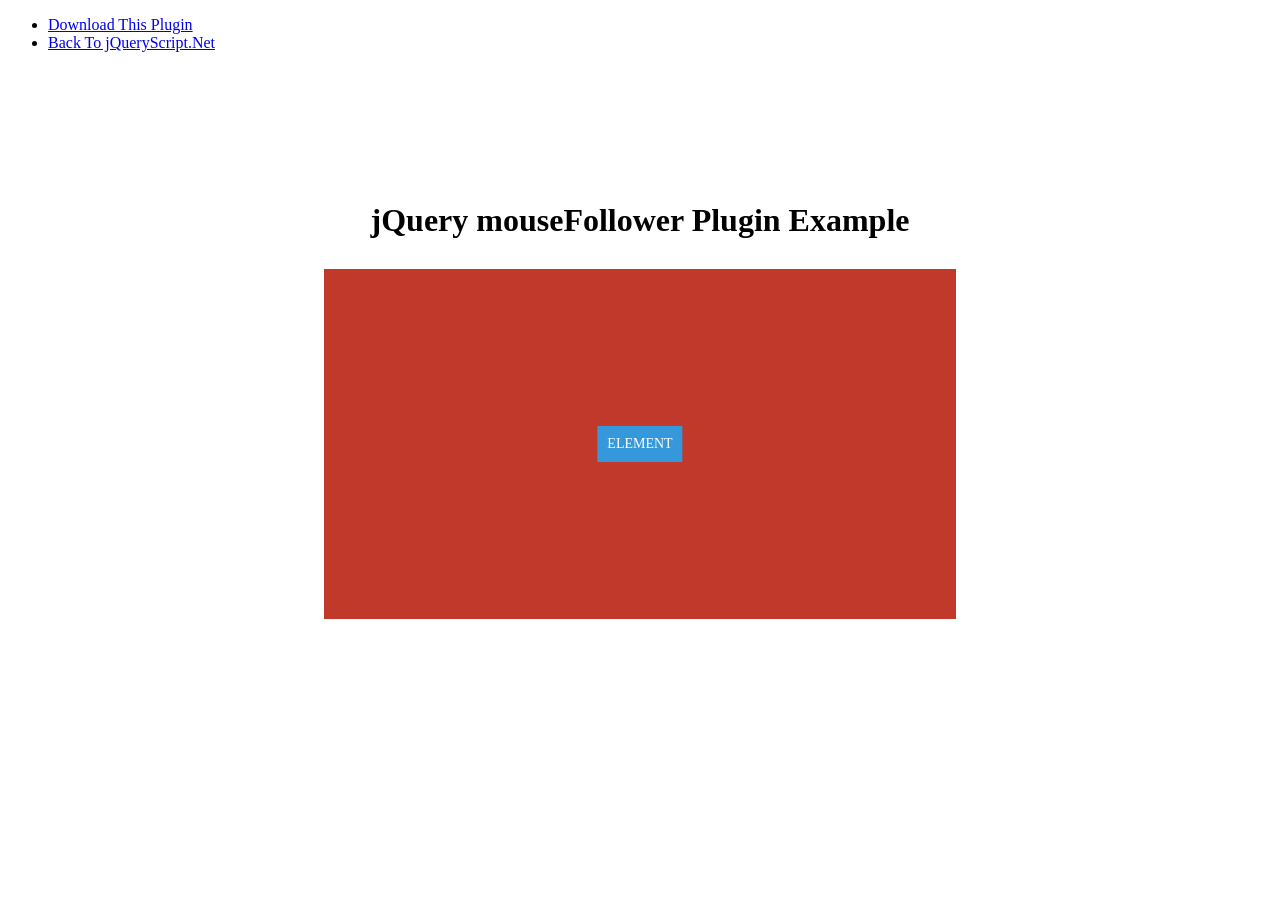
<file: assets/libs/Element-Follow-Mouse-jQuery-mouseFollower/Element-Follow-Mouse-jQuery-mouseFollower/index.html>
<!doctype html>
<html>
<head>
<meta charset="utf-8">
<meta http-equiv="X-UA-Compatible" content="IE=edge,chrome=1">
<meta name="viewport" content="width=device-width, initial-scale=1">
<title>jQuery mouseFollower Plugin Example</title>
<link href="https://www.jqueryscript.net/css/jquerysctipttop.css" rel="stylesheet" type="text/css">
<style>
h1 { margin:150px auto 30px auto; text-align:center;}
.container{
  width:50%;
  height:350px;
  position:relative;
  background:#C0392B;
  margin:0 auto;
}
.badge{ 
  display:inline-block;
  white-space: nowrap;
  padding:10px;
  background:#3498DB;
  position:absolute; 
  top:50%; left:50%; font-size:14px; text-transform:uppercase;
  transform: translateY(-50%) translateX(-50%);
  color:#fff;
}
</style>
</head>

<body>
<div id="jquery-script-menu">
<div class="jquery-script-center">
<ul>
<li><a href="https://www.jqueryscript.net/other/Element-Follow-Mouse-jQuery-mouseFollower.html">Download This Plugin</a></li>
<li><a href="https://www.jqueryscript.net/">Back To jQueryScript.Net</a></li>
</ul>
<div class="jquery-script-ads"><script type="text/javascript"><!--
google_ad_client = "ca-pub-2783044520727903";
/* jQuery_demo */
google_ad_slot = "2780937993";
google_ad_width = 728;
google_ad_height = 90;
//-->
</script>
<script type="text/javascript"
src="https://pagead2.googlesyndication.com/pagead/show_ads.js">
</script></div>
<div class="jquery-script-clear"></div>
</div>
</div>
<h1>jQuery mouseFollower Plugin Example</h1>
<div class="container">
      <span class="badge">Element</span>
    </div>
<script src="https://code.jquery.com/jquery-1.12.4.min.js" integrity="sha384-nvAa0+6Qg9clwYCGGPpDQLVpLNn0fRaROjHqs13t4Ggj3Ez50XnGQqc/r8MhnRDZ" crossorigin="anonymous"></script>
<script src="jquery.mousefollower.js"></script>
<script>
$(function(){
	 $('.container').mousefollower();
});
</script>
<script type="text/javascript">

  var _gaq = _gaq || [];
  _gaq.push(['_setAccount', 'UA-36251023-1']);
  _gaq.push(['_setDomainName', 'jqueryscript.net']);
  _gaq.push(['_trackPageview']);

  (function() {
    var ga = document.createElement('script'); ga.type = 'text/javascript'; ga.async = true;
    ga.src = ('https:' == document.location.protocol ? 'https://ssl' : 'http://www') + '.google-analytics.com/ga.js';
    var s = document.getElementsByTagName('script')[0]; s.parentNode.insertBefore(ga, s);
  })();

</script>
</body>
</html>
</file>
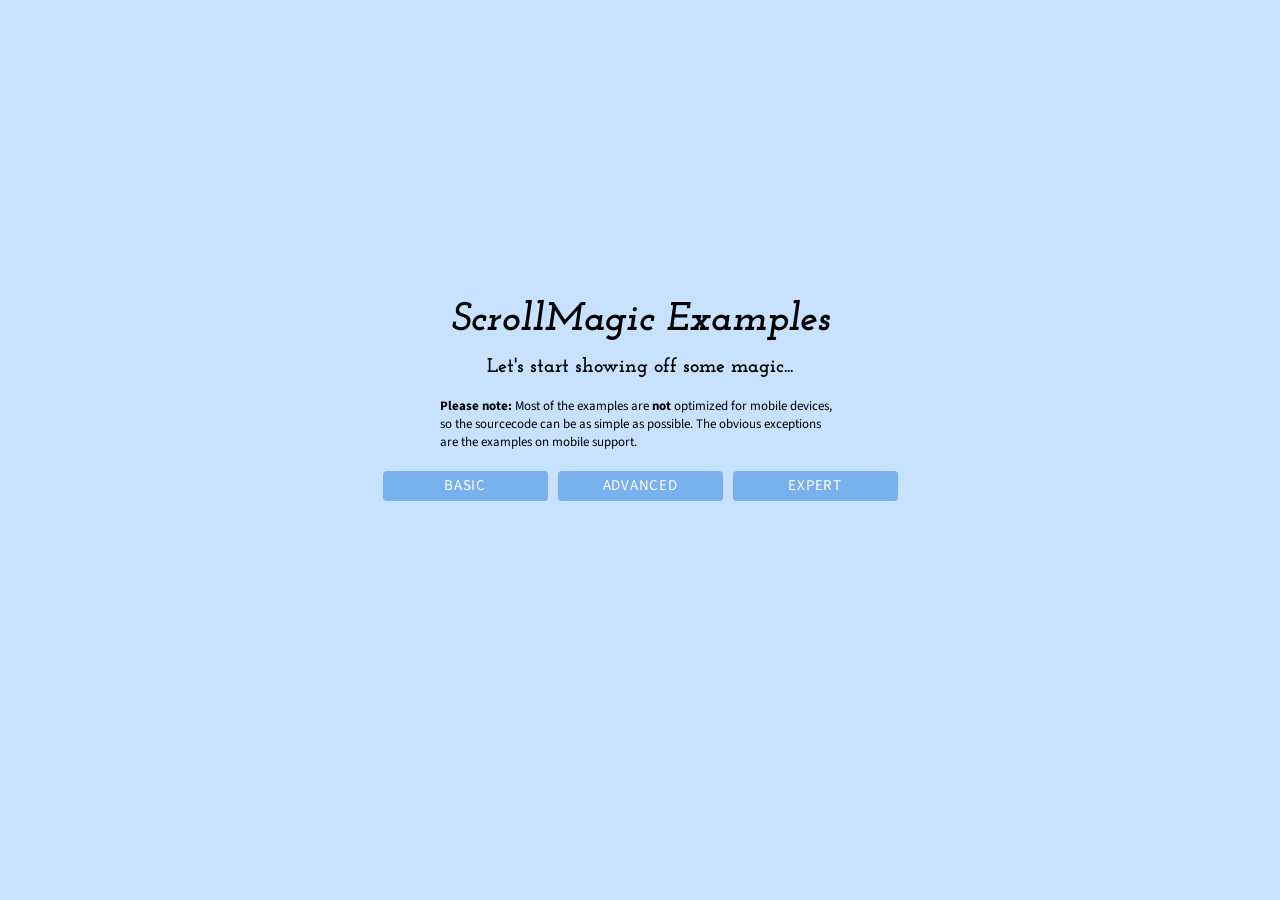
<file: assets/libs/janpaepke-ScrollMagic-5915165/examples/index.html>
<!DOCTYPE html>
<html lang="en">
<head>
	<meta charset="utf-8"> 
	<meta http-equiv="X-UA-Compatible" content="IE=edge,chrome=1"> 
	<meta name="viewport" content="width=500" />
	<meta name="keywords" content="ScrollMagic, example, examples" />
	<meta name="author"	content="Jan Paepke (www.janpaepke.de)" />
	<title>Examples - ScrollMagic</title>

	<link href='http://fonts.googleapis.com/css?family=Source+Sans+Pro:300,400,700,400italic|Josefin+Slab:400,700italic' rel='stylesheet' type='text/css'>
	<link rel="stylesheet" href="../assets/css/normalize.css" type="text/css">
	<link rel="stylesheet" href="../assets/css/style.css" type="text/css">
	<link rel="stylesheet" href="../assets/css/examples.css" type="text/css">
	<link rel="shortcut icon" href="../assets/img/favicon.ico" type="image/x-icon">

	<script type="text/javascript" src="../assets/js/lib/greensock/TweenMax.min.js"></script>
	<script type="text/javascript" src="../assets/js/lib/jquery.min.js"></script>
	<script type="text/javascript" src="../assets/js/examples.js"></script>
	<script type="text/javascript" src="../assets/js/lib/highlight.pack.js"></script>
  	<script type="text/javascript" src="../assets/js/lib/modernizr.custom.min.js"></script>
  	<script type="text/javascript" src="../scrollmagic/uncompressed/ScrollMagic.js"></script>
  	<script type="text/javascript" src="../scrollmagic/uncompressed/plugins/debug.addIndicators.js"></script>
</head>
<body>
	<div id="content-wrapper">
		<section id="titlechart" class="home">
			<div id="description">
				<h1>ScrollMagic Examples</h1>
				<h2>Let's start showing off some magic...</h2>
				<p>
					<b>Please note:</b> Most of the examples are <b>not</b> optimized for mobile devices, so the sourcecode can be as simple as possible. The obvious exceptions are the examples on mobile support.
				</p>
				<ul id="menu"></ul>
			</div>
		</section>
	</div>
	<script type="text/javascript" src="../assets/js/tracking.js"></script>
</body>
</html>
</file>
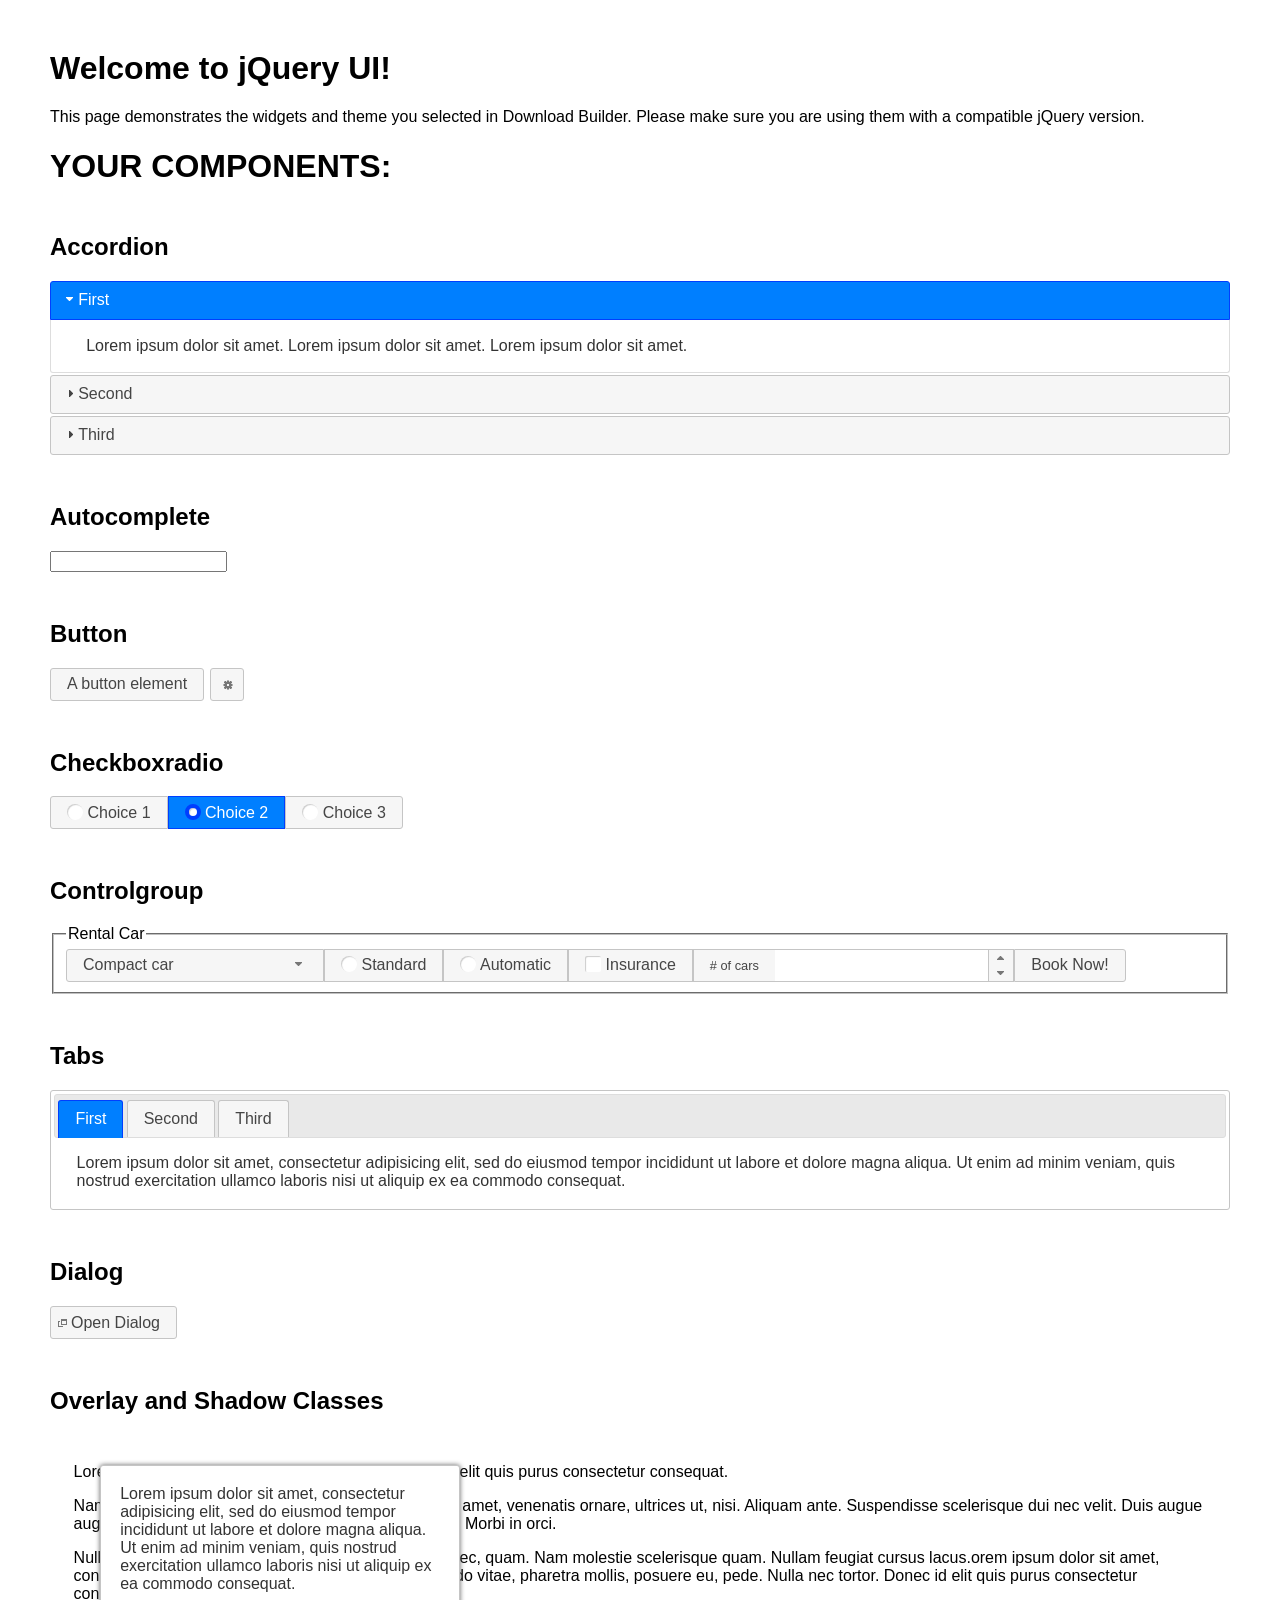
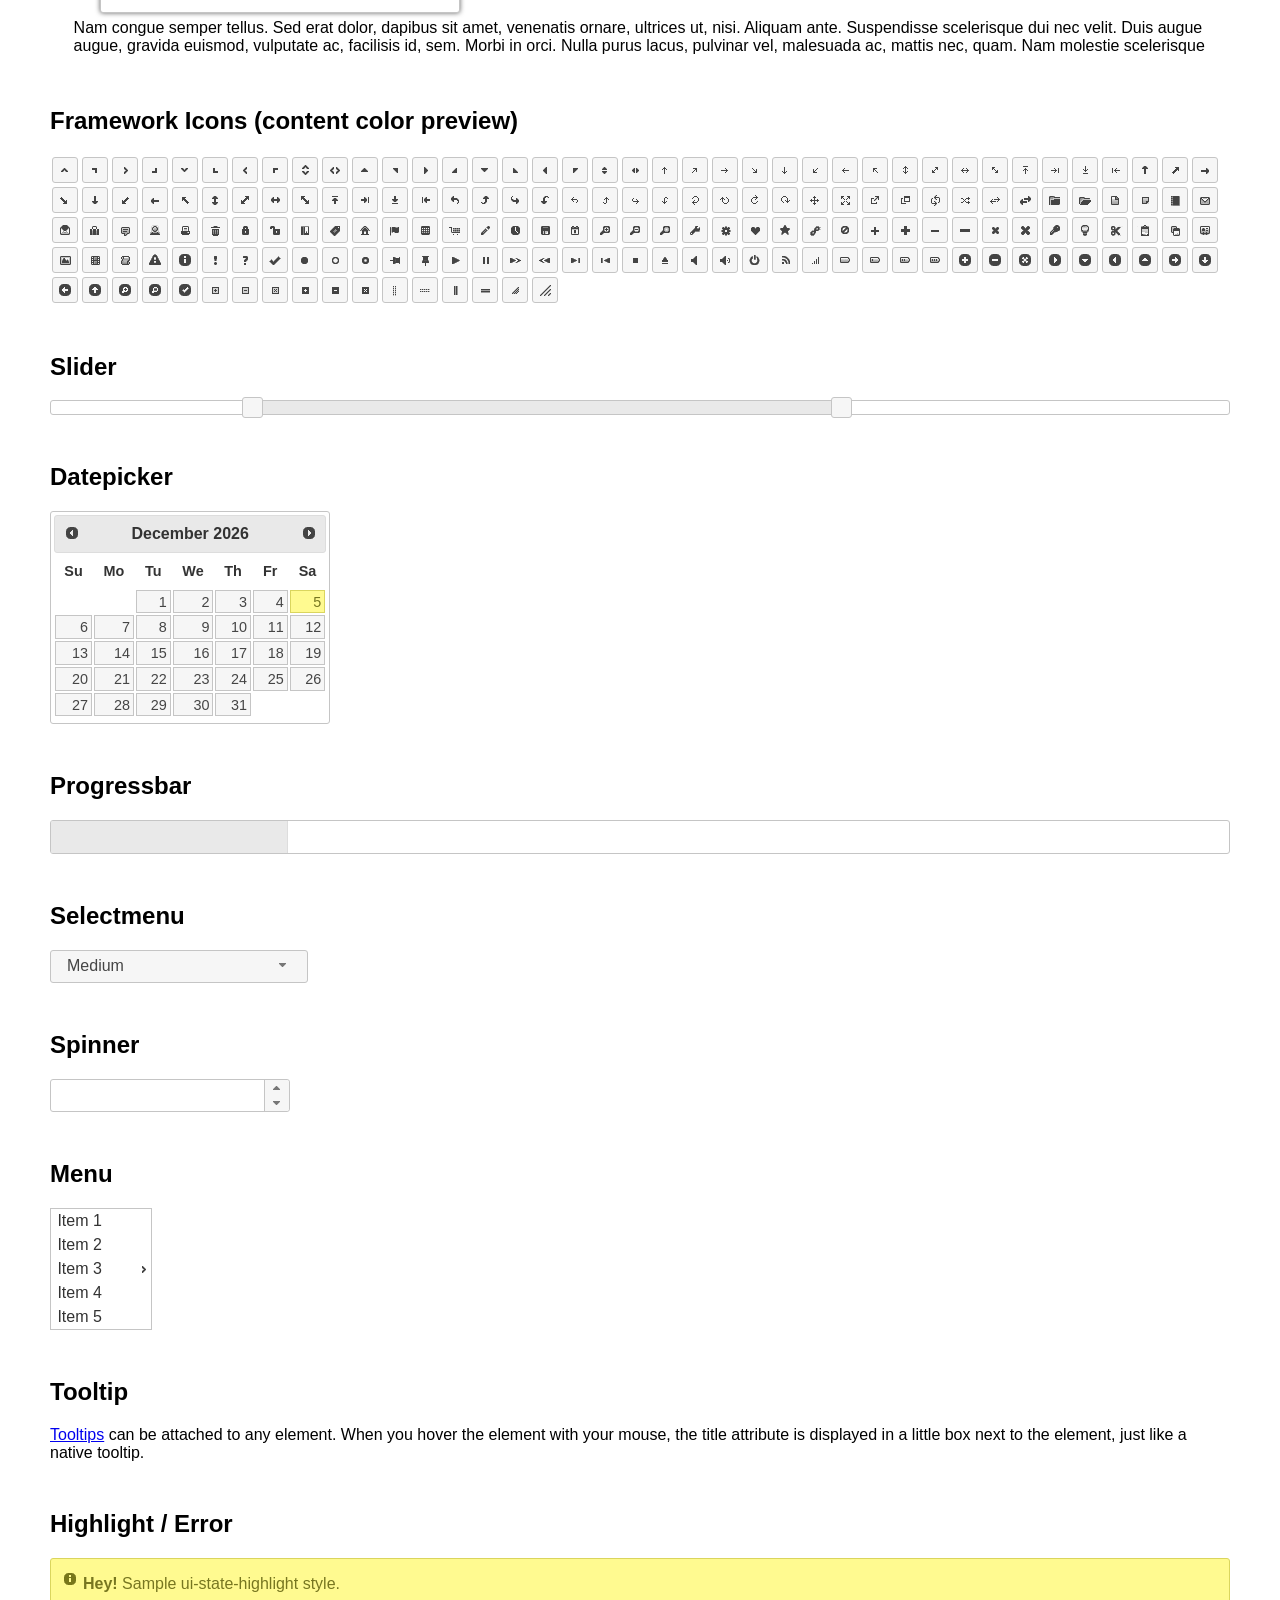
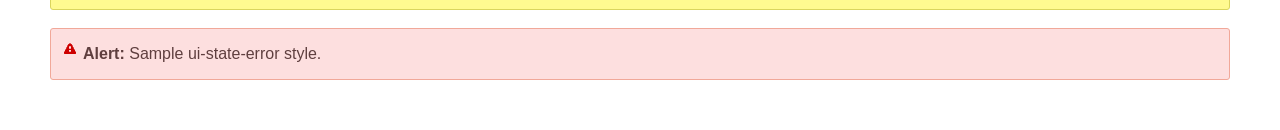
<file: assets/libs/jquery-ui-1.13.1/jquery-ui-1.13.1/index.html>
<!doctype html>
<html lang="us">
<head>
	<meta charset="utf-8">
	<title>jQuery UI Example Page</title>
	<link href="jquery-ui.css" rel="stylesheet">
	<style>
	body{
		font-family: "Trebuchet MS", sans-serif;
		margin: 50px;
	}
	.demoHeaders {
		margin-top: 2em;
	}
	#dialog-link {
		padding: .4em 1em .4em 20px;
		text-decoration: none;
		position: relative;
	}
	#dialog-link span.ui-icon {
		margin: 0 5px 0 0;
		position: absolute;
		left: .2em;
		top: 50%;
		margin-top: -8px;
	}
	#icons {
		margin: 0;
		padding: 0;
	}
	#icons li {
		margin: 2px;
		position: relative;
		padding: 4px 0;
		cursor: pointer;
		float: left;
		list-style: none;
	}
	#icons span.ui-icon {
		float: left;
		margin: 0 4px;
	}
	.fakewindowcontain .ui-widget-overlay {
		position: absolute;
	}
	select {
		width: 200px;
	}
	</style>
</head>
<body>

<h1>Welcome to jQuery UI!</h1>

<div class="ui-widget">
	<p>This page demonstrates the widgets and theme you selected in Download Builder. Please make sure you are using them with a compatible jQuery version.</p>
</div>

<h1>YOUR COMPONENTS:</h1>

<!-- Accordion -->
<h2 class="demoHeaders">Accordion</h2>
<div id="accordion">
	<h3>First</h3>
	<div>Lorem ipsum dolor sit amet. Lorem ipsum dolor sit amet. Lorem ipsum dolor sit amet.</div>
	<h3>Second</h3>
	<div>Phasellus mattis tincidunt nibh.</div>
	<h3>Third</h3>
	<div>Nam dui erat, auctor a, dignissim quis.</div>
</div>

<!-- Autocomplete -->
<h2 class="demoHeaders">Autocomplete</h2>
<div>
	<input id="autocomplete" title="type &quot;a&quot;">
</div>

<!-- Button -->
<h2 class="demoHeaders">Button</h2>
<button id="button">A button element</button>
<button id="button-icon">An icon-only button</button>

<!-- Checkboxradio -->
<h2 class="demoHeaders">Checkboxradio</h2>
<form style="margin-top: 1em;">
	<div id="radioset">
		<input type="radio" id="radio1" name="radio"><label for="radio1">Choice 1</label>
		<input type="radio" id="radio2" name="radio" checked="checked"><label for="radio2">Choice 2</label>
		<input type="radio" id="radio3" name="radio"><label for="radio3">Choice 3</label>
	</div>
</form>

<!-- Controlgroup -->
<h2 class="demoHeaders">Controlgroup</h2>
<fieldset>
	<legend>Rental Car</legend>
	<div id="controlgroup">
		<select id="car-type">
			<option>Compact car</option>
			<option>Midsize car</option>
			<option>Full size car</option>
			<option>SUV</option>
			<option>Luxury</option>
			<option>Truck</option>
			<option>Van</option>
		</select>
		<label for="transmission-standard">Standard</label>
		<input type="radio" name="transmission" id="transmission-standard">
		<label for="transmission-automatic">Automatic</label>
		<input type="radio" name="transmission" id="transmission-automatic">
		<label for="insurance">Insurance</label>
		<input type="checkbox" name="insurance" id="insurance">
		<label for="horizontal-spinner" class="ui-controlgroup-label"># of cars</label>
		<input id="horizontal-spinner" class="ui-spinner-input">
		<button>Book Now!</button>
	</div>
</fieldset>

<!-- Tabs -->
<h2 class="demoHeaders">Tabs</h2>
<div id="tabs">
	<ul>
		<li><a href="#tabs-1">First</a></li>
		<li><a href="#tabs-2">Second</a></li>
		<li><a href="#tabs-3">Third</a></li>
	</ul>
	<div id="tabs-1">Lorem ipsum dolor sit amet, consectetur adipisicing elit, sed do eiusmod tempor incididunt ut labore et dolore magna aliqua. Ut enim ad minim veniam, quis nostrud exercitation ullamco laboris nisi ut aliquip ex ea commodo consequat.</div>
	<div id="tabs-2">Phasellus mattis tincidunt nibh. Cras orci urna, blandit id, pretium vel, aliquet ornare, felis. Maecenas scelerisque sem non nisl. Fusce sed lorem in enim dictum bibendum.</div>
	<div id="tabs-3">Nam dui erat, auctor a, dignissim quis, sollicitudin eu, felis. Pellentesque nisi urna, interdum eget, sagittis et, consequat vestibulum, lacus. Mauris porttitor ullamcorper augue.</div>
</div>

<h2 class="demoHeaders">Dialog</h2>
<p>
	<button id="dialog-link" class="ui-button ui-corner-all ui-widget">
		<span class="ui-icon ui-icon-newwin"></span>Open Dialog
	</button>
</p>

<h2 class="demoHeaders">Overlay and Shadow Classes</h2>
<div style="position: relative; width: 96%; height: 200px; padding:1% 2%; overflow:hidden;" class="fakewindowcontain">
	<p>Lorem ipsum dolor sit amet,  Nulla nec tortor. Donec id elit quis purus consectetur consequat. </p><p>Nam congue semper tellus. Sed erat dolor, dapibus sit amet, venenatis ornare, ultrices ut, nisi. Aliquam ante. Suspendisse scelerisque dui nec velit. Duis augue augue, gravida euismod, vulputate ac, facilisis id, sem. Morbi in orci. </p><p>Nulla purus lacus, pulvinar vel, malesuada ac, mattis nec, quam. Nam molestie scelerisque quam. Nullam feugiat cursus lacus.orem ipsum dolor sit amet, consectetur adipiscing elit. Donec libero risus, commodo vitae, pharetra mollis, posuere eu, pede. Nulla nec tortor. Donec id elit quis purus consectetur consequat. </p><p>Nam congue semper tellus. Sed erat dolor, dapibus sit amet, venenatis ornare, ultrices ut, nisi. Aliquam ante. Suspendisse scelerisque dui nec velit. Duis augue augue, gravida euismod, vulputate ac, facilisis id, sem. Morbi in orci. Nulla purus lacus, pulvinar vel, malesuada ac, mattis nec, quam. Nam molestie scelerisque quam. </p><p>Nullam feugiat cursus lacus.orem ipsum dolor sit amet, consectetur adipiscing elit. Donec libero risus, commodo vitae, pharetra mollis, posuere eu, pede. Nulla nec tortor. Donec id elit quis purus consectetur consequat. Nam congue semper tellus. Sed erat dolor, dapibus sit amet, venenatis ornare, ultrices ut, nisi. Aliquam ante. </p><p>Suspendisse scelerisque dui nec velit. Duis augue augue, gravida euismod, vulputate ac, facilisis id, sem. Morbi in orci. Nulla purus lacus, pulvinar vel, malesuada ac, mattis nec, quam. Nam molestie scelerisque quam. Nullam feugiat cursus lacus.orem ipsum dolor sit amet, consectetur adipiscing elit. Donec libero risus, commodo vitae, pharetra mollis, posuere eu, pede. Nulla nec tortor. Donec id elit quis purus consectetur consequat. Nam congue semper tellus. Sed erat dolor, dapibus sit amet, venenatis ornare, ultrices ut, nisi. </p>

	<!-- ui-dialog -->
	<div class="ui-widget-overlay ui-front"></div>
	<div style="position: absolute; width: 320px; left: 50px; top: 30px; padding: 1.2em" class="ui-widget ui-front ui-widget-content ui-corner-all ui-widget-shadow">
		Lorem ipsum dolor sit amet, consectetur adipisicing elit, sed do eiusmod tempor incididunt ut labore et dolore magna aliqua. Ut enim ad minim veniam, quis nostrud exercitation ullamco laboris nisi ut aliquip ex ea commodo consequat.
	</div>

</div>

<!-- ui-dialog -->
<div id="dialog" title="Dialog Title">
	<p>Lorem ipsum dolor sit amet, consectetur adipisicing elit, sed do eiusmod tempor incididunt ut labore et dolore magna aliqua. Ut enim ad minim veniam, quis nostrud exercitation ullamco laboris nisi ut aliquip ex ea commodo consequat.</p>
</div>


<h2 class="demoHeaders">Framework Icons (content color preview)</h2>
<ul id="icons" class="ui-widget ui-helper-clearfix">
	<li class="ui-state-default ui-corner-all" title=".ui-icon-caret-1-n"><span class="ui-icon ui-icon-caret-1-n"></span></li>
	<li class="ui-state-default ui-corner-all" title=".ui-icon-caret-1-ne"><span class="ui-icon ui-icon-caret-1-ne"></span></li>
	<li class="ui-state-default ui-corner-all" title=".ui-icon-caret-1-e"><span class="ui-icon ui-icon-caret-1-e"></span></li>
	<li class="ui-state-default ui-corner-all" title=".ui-icon-caret-1-se"><span class="ui-icon ui-icon-caret-1-se"></span></li>
	<li class="ui-state-default ui-corner-all" title=".ui-icon-caret-1-s"><span class="ui-icon ui-icon-caret-1-s"></span></li>
	<li class="ui-state-default ui-corner-all" title=".ui-icon-caret-1-sw"><span class="ui-icon ui-icon-caret-1-sw"></span></li>
	<li class="ui-state-default ui-corner-all" title=".ui-icon-caret-1-w"><span class="ui-icon ui-icon-caret-1-w"></span></li>
	<li class="ui-state-default ui-corner-all" title=".ui-icon-caret-1-nw"><span class="ui-icon ui-icon-caret-1-nw"></span></li>
	<li class="ui-state-default ui-corner-all" title=".ui-icon-caret-2-n-s"><span class="ui-icon ui-icon-caret-2-n-s"></span></li>
	<li class="ui-state-default ui-corner-all" title=".ui-icon-caret-2-e-w"><span class="ui-icon ui-icon-caret-2-e-w"></span></li>
	<li class="ui-state-default ui-corner-all" title=".ui-icon-triangle-1-n"><span class="ui-icon ui-icon-triangle-1-n"></span></li>
	<li class="ui-state-default ui-corner-all" title=".ui-icon-triangle-1-ne"><span class="ui-icon ui-icon-triangle-1-ne"></span></li>
	<li class="ui-state-default ui-corner-all" title=".ui-icon-triangle-1-e"><span class="ui-icon ui-icon-triangle-1-e"></span></li>
	<li class="ui-state-default ui-corner-all" title=".ui-icon-triangle-1-se"><span class="ui-icon ui-icon-triangle-1-se"></span></li>
	<li class="ui-state-default ui-corner-all" title=".ui-icon-triangle-1-s"><span class="ui-icon ui-icon-triangle-1-s"></span></li>
	<li class="ui-state-default ui-corner-all" title=".ui-icon-triangle-1-sw"><span class="ui-icon ui-icon-triangle-1-sw"></span></li>
	<li class="ui-state-default ui-corner-all" title=".ui-icon-triangle-1-w"><span class="ui-icon ui-icon-triangle-1-w"></span></li>
	<li class="ui-state-default ui-corner-all" title=".ui-icon-triangle-1-nw"><span class="ui-icon ui-icon-triangle-1-nw"></span></li>
	<li class="ui-state-default ui-corner-all" title=".ui-icon-triangle-2-n-s"><span class="ui-icon ui-icon-triangle-2-n-s"></span></li>
	<li class="ui-state-default ui-corner-all" title=".ui-icon-triangle-2-e-w"><span class="ui-icon ui-icon-triangle-2-e-w"></span></li>
	<li class="ui-state-default ui-corner-all" title=".ui-icon-arrow-1-n"><span class="ui-icon ui-icon-arrow-1-n"></span></li>
	<li class="ui-state-default ui-corner-all" title=".ui-icon-arrow-1-ne"><span class="ui-icon ui-icon-arrow-1-ne"></span></li>
	<li class="ui-state-default ui-corner-all" title=".ui-icon-arrow-1-e"><span class="ui-icon ui-icon-arrow-1-e"></span></li>
	<li class="ui-state-default ui-corner-all" title=".ui-icon-arrow-1-se"><span class="ui-icon ui-icon-arrow-1-se"></span></li>
	<li class="ui-state-default ui-corner-all" title=".ui-icon-arrow-1-s"><span class="ui-icon ui-icon-arrow-1-s"></span></li>
	<li class="ui-state-default ui-corner-all" title=".ui-icon-arrow-1-sw"><span class="ui-icon ui-icon-arrow-1-sw"></span></li>
	<li class="ui-state-default ui-corner-all" title=".ui-icon-arrow-1-w"><span class="ui-icon ui-icon-arrow-1-w"></span></li>
	<li class="ui-state-default ui-corner-all" title=".ui-icon-arrow-1-nw"><span class="ui-icon ui-icon-arrow-1-nw"></span></li>
	<li class="ui-state-default ui-corner-all" title=".ui-icon-arrow-2-n-s"><span class="ui-icon ui-icon-arrow-2-n-s"></span></li>
	<li class="ui-state-default ui-corner-all" title=".ui-icon-arrow-2-ne-sw"><span class="ui-icon ui-icon-arrow-2-ne-sw"></span></li>
	<li class="ui-state-default ui-corner-all" title=".ui-icon-arrow-2-e-w"><span class="ui-icon ui-icon-arrow-2-e-w"></span></li>
	<li class="ui-state-default ui-corner-all" title=".ui-icon-arrow-2-se-nw"><span class="ui-icon ui-icon-arrow-2-se-nw"></span></li>
	<li class="ui-state-default ui-corner-all" title=".ui-icon-arrowstop-1-n"><span class="ui-icon ui-icon-arrowstop-1-n"></span></li>
	<li class="ui-state-default ui-corner-all" title=".ui-icon-arrowstop-1-e"><span class="ui-icon ui-icon-arrowstop-1-e"></span></li>
	<li class="ui-state-default ui-corner-all" title=".ui-icon-arrowstop-1-s"><span class="ui-icon ui-icon-arrowstop-1-s"></span></li>
	<li class="ui-state-default ui-corner-all" title=".ui-icon-arrowstop-1-w"><span class="ui-icon ui-icon-arrowstop-1-w"></span></li>
	<li class="ui-state-default ui-corner-all" title=".ui-icon-arrowthick-1-n"><span class="ui-icon ui-icon-arrowthick-1-n"></span></li>
	<li class="ui-state-default ui-corner-all" title=".ui-icon-arrowthick-1-ne"><span class="ui-icon ui-icon-arrowthick-1-ne"></span></li>
	<li class="ui-state-default ui-corner-all" title=".ui-icon-arrowthick-1-e"><span class="ui-icon ui-icon-arrowthick-1-e"></span></li>
	<li class="ui-state-default ui-corner-all" title=".ui-icon-arrowthick-1-se"><span class="ui-icon ui-icon-arrowthick-1-se"></span></li>
	<li class="ui-state-default ui-corner-all" title=".ui-icon-arrowthick-1-s"><span class="ui-icon ui-icon-arrowthick-1-s"></span></li>
	<li class="ui-state-default ui-corner-all" title=".ui-icon-arrowthick-1-sw"><span class="ui-icon ui-icon-arrowthick-1-sw"></span></li>
	<li class="ui-state-default ui-corner-all" title=".ui-icon-arrowthick-1-w"><span class="ui-icon ui-icon-arrowthick-1-w"></span></li>
	<li class="ui-state-default ui-corner-all" title=".ui-icon-arrowthick-1-nw"><span class="ui-icon ui-icon-arrowthick-1-nw"></span></li>
	<li class="ui-state-default ui-corner-all" title=".ui-icon-arrowthick-2-n-s"><span class="ui-icon ui-icon-arrowthick-2-n-s"></span></li>
	<li class="ui-state-default ui-corner-all" title=".ui-icon-arrowthick-2-ne-sw"><span class="ui-icon ui-icon-arrowthick-2-ne-sw"></span></li>
	<li class="ui-state-default ui-corner-all" title=".ui-icon-arrowthick-2-e-w"><span class="ui-icon ui-icon-arrowthick-2-e-w"></span></li>
	<li class="ui-state-default ui-corner-all" title=".ui-icon-arrowthick-2-se-nw"><span class="ui-icon ui-icon-arrowthick-2-se-nw"></span></li>
	<li class="ui-state-default ui-corner-all" title=".ui-icon-arrowthickstop-1-n"><span class="ui-icon ui-icon-arrowthickstop-1-n"></span></li>
	<li class="ui-state-default ui-corner-all" title=".ui-icon-arrowthickstop-1-e"><span class="ui-icon ui-icon-arrowthickstop-1-e"></span></li>
	<li class="ui-state-default ui-corner-all" title=".ui-icon-arrowthickstop-1-s"><span class="ui-icon ui-icon-arrowthickstop-1-s"></span></li>
	<li class="ui-state-default ui-corner-all" title=".ui-icon-arrowthickstop-1-w"><span class="ui-icon ui-icon-arrowthickstop-1-w"></span></li>
	<li class="ui-state-default ui-corner-all" title=".ui-icon-arrowreturnthick-1-w"><span class="ui-icon ui-icon-arrowreturnthick-1-w"></span></li>
	<li class="ui-state-default ui-corner-all" title=".ui-icon-arrowreturnthick-1-n"><span class="ui-icon ui-icon-arrowreturnthick-1-n"></span></li>
	<li class="ui-state-default ui-corner-all" title=".ui-icon-arrowreturnthick-1-e"><span class="ui-icon ui-icon-arrowreturnthick-1-e"></span></li>
	<li class="ui-state-default ui-corner-all" title=".ui-icon-arrowreturnthick-1-s"><span class="ui-icon ui-icon-arrowreturnthick-1-s"></span></li>
	<li class="ui-state-default ui-corner-all" title=".ui-icon-arrowreturn-1-w"><span class="ui-icon ui-icon-arrowreturn-1-w"></span></li>
	<li class="ui-state-default ui-corner-all" title=".ui-icon-arrowreturn-1-n"><span class="ui-icon ui-icon-arrowreturn-1-n"></span></li>
	<li class="ui-state-default ui-corner-all" title=".ui-icon-arrowreturn-1-e"><span class="ui-icon ui-icon-arrowreturn-1-e"></span></li>
	<li class="ui-state-default ui-corner-all" title=".ui-icon-arrowreturn-1-s"><span class="ui-icon ui-icon-arrowreturn-1-s"></span></li>
	<li class="ui-state-default ui-corner-all" title=".ui-icon-arrowrefresh-1-w"><span class="ui-icon ui-icon-arrowrefresh-1-w"></span></li>
	<li class="ui-state-default ui-corner-all" title=".ui-icon-arrowrefresh-1-n"><span class="ui-icon ui-icon-arrowrefresh-1-n"></span></li>
	<li class="ui-state-default ui-corner-all" title=".ui-icon-arrowrefresh-1-e"><span class="ui-icon ui-icon-arrowrefresh-1-e"></span></li>
	<li class="ui-state-default ui-corner-all" title=".ui-icon-arrowrefresh-1-s"><span class="ui-icon ui-icon-arrowrefresh-1-s"></span></li>
	<li class="ui-state-default ui-corner-all" title=".ui-icon-arrow-4"><span class="ui-icon ui-icon-arrow-4"></span></li>
	<li class="ui-state-default ui-corner-all" title=".ui-icon-arrow-4-diag"><span class="ui-icon ui-icon-arrow-4-diag"></span></li>
	<li class="ui-state-default ui-corner-all" title=".ui-icon-extlink"><span class="ui-icon ui-icon-extlink"></span></li>
	<li class="ui-state-default ui-corner-all" title=".ui-icon-newwin"><span class="ui-icon ui-icon-newwin"></span></li>
	<li class="ui-state-default ui-corner-all" title=".ui-icon-refresh"><span class="ui-icon ui-icon-refresh"></span></li>
	<li class="ui-state-default ui-corner-all" title=".ui-icon-shuffle"><span class="ui-icon ui-icon-shuffle"></span></li>
	<li class="ui-state-default ui-corner-all" title=".ui-icon-transfer-e-w"><span class="ui-icon ui-icon-transfer-e-w"></span></li>
	<li class="ui-state-default ui-corner-all" title=".ui-icon-transferthick-e-w"><span class="ui-icon ui-icon-transferthick-e-w"></span></li>
	<li class="ui-state-default ui-corner-all" title=".ui-icon-folder-collapsed"><span class="ui-icon ui-icon-folder-collapsed"></span></li>
	<li class="ui-state-default ui-corner-all" title=".ui-icon-folder-open"><span class="ui-icon ui-icon-folder-open"></span></li>
	<li class="ui-state-default ui-corner-all" title=".ui-icon-document"><span class="ui-icon ui-icon-document"></span></li>
	<li class="ui-state-default ui-corner-all" title=".ui-icon-document-b"><span class="ui-icon ui-icon-document-b"></span></li>
	<li class="ui-state-default ui-corner-all" title=".ui-icon-note"><span class="ui-icon ui-icon-note"></span></li>
	<li class="ui-state-default ui-corner-all" title=".ui-icon-mail-closed"><span class="ui-icon ui-icon-mail-closed"></span></li>
	<li class="ui-state-default ui-corner-all" title=".ui-icon-mail-open"><span class="ui-icon ui-icon-mail-open"></span></li>
	<li class="ui-state-default ui-corner-all" title=".ui-icon-suitcase"><span class="ui-icon ui-icon-suitcase"></span></li>
	<li class="ui-state-default ui-corner-all" title=".ui-icon-comment"><span class="ui-icon ui-icon-comment"></span></li>
	<li class="ui-state-default ui-corner-all" title=".ui-icon-person"><span class="ui-icon ui-icon-person"></span></li>
	<li class="ui-state-default ui-corner-all" title=".ui-icon-print"><span class="ui-icon ui-icon-print"></span></li>
	<li class="ui-state-default ui-corner-all" title=".ui-icon-trash"><span class="ui-icon ui-icon-trash"></span></li>
	<li class="ui-state-default ui-corner-all" title=".ui-icon-locked"><span class="ui-icon ui-icon-locked"></span></li>
	<li class="ui-state-default ui-corner-all" title=".ui-icon-unlocked"><span class="ui-icon ui-icon-unlocked"></span></li>
	<li class="ui-state-default ui-corner-all" title=".ui-icon-bookmark"><span class="ui-icon ui-icon-bookmark"></span></li>
	<li class="ui-state-default ui-corner-all" title=".ui-icon-tag"><span class="ui-icon ui-icon-tag"></span></li>
	<li class="ui-state-default ui-corner-all" title=".ui-icon-home"><span class="ui-icon ui-icon-home"></span></li>
	<li class="ui-state-default ui-corner-all" title=".ui-icon-flag"><span class="ui-icon ui-icon-flag"></span></li>
	<li class="ui-state-default ui-corner-all" title=".ui-icon-calculator"><span class="ui-icon ui-icon-calculator"></span></li>
	<li class="ui-state-default ui-corner-all" title=".ui-icon-cart"><span class="ui-icon ui-icon-cart"></span></li>
	<li class="ui-state-default ui-corner-all" title=".ui-icon-pencil"><span class="ui-icon ui-icon-pencil"></span></li>
	<li class="ui-state-default ui-corner-all" title=".ui-icon-clock"><span class="ui-icon ui-icon-clock"></span></li>
	<li class="ui-state-default ui-corner-all" title=".ui-icon-disk"><span class="ui-icon ui-icon-disk"></span></li>
	<li class="ui-state-default ui-corner-all" title=".ui-icon-calendar"><span class="ui-icon ui-icon-calendar"></span></li>
	<li class="ui-state-default ui-corner-all" title=".ui-icon-zoomin"><span class="ui-icon ui-icon-zoomin"></span></li>
	<li class="ui-state-default ui-corner-all" title=".ui-icon-zoomout"><span class="ui-icon ui-icon-zoomout"></span></li>
	<li class="ui-state-default ui-corner-all" title=".ui-icon-search"><span class="ui-icon ui-icon-search"></span></li>
	<li class="ui-state-default ui-corner-all" title=".ui-icon-wrench"><span class="ui-icon ui-icon-wrench"></span></li>
	<li class="ui-state-default ui-corner-all" title=".ui-icon-gear"><span class="ui-icon ui-icon-gear"></span></li>
	<li class="ui-state-default ui-corner-all" title=".ui-icon-heart"><span class="ui-icon ui-icon-heart"></span></li>
	<li class="ui-state-default ui-corner-all" title=".ui-icon-star"><span class="ui-icon ui-icon-star"></span></li>
	<li class="ui-state-default ui-corner-all" title=".ui-icon-link"><span class="ui-icon ui-icon-link"></span></li>
	<li class="ui-state-default ui-corner-all" title=".ui-icon-cancel"><span class="ui-icon ui-icon-cancel"></span></li>
	<li class="ui-state-default ui-corner-all" title=".ui-icon-plus"><span class="ui-icon ui-icon-plus"></span></li>
	<li class="ui-state-default ui-corner-all" title=".ui-icon-plusthick"><span class="ui-icon ui-icon-plusthick"></span></li>
	<li class="ui-state-default ui-corner-all" title=".ui-icon-minus"><span class="ui-icon ui-icon-minus"></span></li>
	<li class="ui-state-default ui-corner-all" title=".ui-icon-minusthick"><span class="ui-icon ui-icon-minusthick"></span></li>
	<li class="ui-state-default ui-corner-all" title=".ui-icon-close"><span class="ui-icon ui-icon-close"></span></li>
	<li class="ui-state-default ui-corner-all" title=".ui-icon-closethick"><span class="ui-icon ui-icon-closethick"></span></li>
	<li class="ui-state-default ui-corner-all" title=".ui-icon-key"><span class="ui-icon ui-icon-key"></span></li>
	<li class="ui-state-default ui-corner-all" title=".ui-icon-lightbulb"><span class="ui-icon ui-icon-lightbulb"></span></li>
	<li class="ui-state-default ui-corner-all" title=".ui-icon-scissors"><span class="ui-icon ui-icon-scissors"></span></li>
	<li class="ui-state-default ui-corner-all" title=".ui-icon-clipboard"><span class="ui-icon ui-icon-clipboard"></span></li>
	<li class="ui-state-default ui-corner-all" title=".ui-icon-copy"><span class="ui-icon ui-icon-copy"></span></li>
	<li class="ui-state-default ui-corner-all" title=".ui-icon-contact"><span class="ui-icon ui-icon-contact"></span></li>
	<li class="ui-state-default ui-corner-all" title=".ui-icon-image"><span class="ui-icon ui-icon-image"></span></li>
	<li class="ui-state-default ui-corner-all" title=".ui-icon-video"><span class="ui-icon ui-icon-video"></span></li>
	<li class="ui-state-default ui-corner-all" title=".ui-icon-script"><span class="ui-icon ui-icon-script"></span></li>
	<li class="ui-state-default ui-corner-all" title=".ui-icon-alert"><span class="ui-icon ui-icon-alert"></span></li>
	<li class="ui-state-default ui-corner-all" title=".ui-icon-info"><span class="ui-icon ui-icon-info"></span></li>
	<li class="ui-state-default ui-corner-all" title=".ui-icon-notice"><span class="ui-icon ui-icon-notice"></span></li>
	<li class="ui-state-default ui-corner-all" title=".ui-icon-help"><span class="ui-icon ui-icon-help"></span></li>
	<li class="ui-state-default ui-corner-all" title=".ui-icon-check"><span class="ui-icon ui-icon-check"></span></li>
	<li class="ui-state-default ui-corner-all" title=".ui-icon-bullet"><span class="ui-icon ui-icon-bullet"></span></li>
	<li class="ui-state-default ui-corner-all" title=".ui-icon-radio-off"><span class="ui-icon ui-icon-radio-off"></span></li>
	<li class="ui-state-default ui-corner-all" title=".ui-icon-radio-on"><span class="ui-icon ui-icon-radio-on"></span></li>
	<li class="ui-state-default ui-corner-all" title=".ui-icon-pin-w"><span class="ui-icon ui-icon-pin-w"></span></li>
	<li class="ui-state-default ui-corner-all" title=".ui-icon-pin-s"><span class="ui-icon ui-icon-pin-s"></span></li>
	<li class="ui-state-default ui-corner-all" title=".ui-icon-play"><span class="ui-icon ui-icon-play"></span></li>
	<li class="ui-state-default ui-corner-all" title=".ui-icon-pause"><span class="ui-icon ui-icon-pause"></span></li>
	<li class="ui-state-default ui-corner-all" title=".ui-icon-seek-next"><span class="ui-icon ui-icon-seek-next"></span></li>
	<li class="ui-state-default ui-corner-all" title=".ui-icon-seek-prev"><span class="ui-icon ui-icon-seek-prev"></span></li>
	<li class="ui-state-default ui-corner-all" title=".ui-icon-seek-end"><span class="ui-icon ui-icon-seek-end"></span></li>
	<li class="ui-state-default ui-corner-all" title=".ui-icon-seek-first"><span class="ui-icon ui-icon-seek-first"></span></li>
	<li class="ui-state-default ui-corner-all" title=".ui-icon-stop"><span class="ui-icon ui-icon-stop"></span></li>
	<li class="ui-state-default ui-corner-all" title=".ui-icon-eject"><span class="ui-icon ui-icon-eject"></span></li>
	<li class="ui-state-default ui-corner-all" title=".ui-icon-volume-off"><span class="ui-icon ui-icon-volume-off"></span></li>
	<li class="ui-state-default ui-corner-all" title=".ui-icon-volume-on"><span class="ui-icon ui-icon-volume-on"></span></li>
	<li class="ui-state-default ui-corner-all" title=".ui-icon-power"><span class="ui-icon ui-icon-power"></span></li>
	<li class="ui-state-default ui-corner-all" title=".ui-icon-signal-diag"><span class="ui-icon ui-icon-signal-diag"></span></li>
	<li class="ui-state-default ui-corner-all" title=".ui-icon-signal"><span class="ui-icon ui-icon-signal"></span></li>
	<li class="ui-state-default ui-corner-all" title=".ui-icon-battery-0"><span class="ui-icon ui-icon-battery-0"></span></li>
	<li class="ui-state-default ui-corner-all" title=".ui-icon-battery-1"><span class="ui-icon ui-icon-battery-1"></span></li>
	<li class="ui-state-default ui-corner-all" title=".ui-icon-battery-2"><span class="ui-icon ui-icon-battery-2"></span></li>
	<li class="ui-state-default ui-corner-all" title=".ui-icon-battery-3"><span class="ui-icon ui-icon-battery-3"></span></li>
	<li class="ui-state-default ui-corner-all" title=".ui-icon-circle-plus"><span class="ui-icon ui-icon-circle-plus"></span></li>
	<li class="ui-state-default ui-corner-all" title=".ui-icon-circle-minus"><span class="ui-icon ui-icon-circle-minus"></span></li>
	<li class="ui-state-default ui-corner-all" title=".ui-icon-circle-close"><span class="ui-icon ui-icon-circle-close"></span></li>
	<li class="ui-state-default ui-corner-all" title=".ui-icon-circle-triangle-e"><span class="ui-icon ui-icon-circle-triangle-e"></span></li>
	<li class="ui-state-default ui-corner-all" title=".ui-icon-circle-triangle-s"><span class="ui-icon ui-icon-circle-triangle-s"></span></li>
	<li class="ui-state-default ui-corner-all" title=".ui-icon-circle-triangle-w"><span class="ui-icon ui-icon-circle-triangle-w"></span></li>
	<li class="ui-state-default ui-corner-all" title=".ui-icon-circle-triangle-n"><span class="ui-icon ui-icon-circle-triangle-n"></span></li>
	<li class="ui-state-default ui-corner-all" title=".ui-icon-circle-arrow-e"><span class="ui-icon ui-icon-circle-arrow-e"></span></li>
	<li class="ui-state-default ui-corner-all" title=".ui-icon-circle-arrow-s"><span class="ui-icon ui-icon-circle-arrow-s"></span></li>
	<li class="ui-state-default ui-corner-all" title=".ui-icon-circle-arrow-w"><span class="ui-icon ui-icon-circle-arrow-w"></span></li>
	<li class="ui-state-default ui-corner-all" title=".ui-icon-circle-arrow-n"><span class="ui-icon ui-icon-circle-arrow-n"></span></li>
	<li class="ui-state-default ui-corner-all" title=".ui-icon-circle-zoomin"><span class="ui-icon ui-icon-circle-zoomin"></span></li>
	<li class="ui-state-default ui-corner-all" title=".ui-icon-circle-zoomout"><span class="ui-icon ui-icon-circle-zoomout"></span></li>
	<li class="ui-state-default ui-corner-all" title=".ui-icon-circle-check"><span class="ui-icon ui-icon-circle-check"></span></li>
	<li class="ui-state-default ui-corner-all" title=".ui-icon-circlesmall-plus"><span class="ui-icon ui-icon-circlesmall-plus"></span></li>
	<li class="ui-state-default ui-corner-all" title=".ui-icon-circlesmall-minus"><span class="ui-icon ui-icon-circlesmall-minus"></span></li>
	<li class="ui-state-default ui-corner-all" title=".ui-icon-circlesmall-close"><span class="ui-icon ui-icon-circlesmall-close"></span></li>
	<li class="ui-state-default ui-corner-all" title=".ui-icon-squaresmall-plus"><span class="ui-icon ui-icon-squaresmall-plus"></span></li>
	<li class="ui-state-default ui-corner-all" title=".ui-icon-squaresmall-minus"><span class="ui-icon ui-icon-squaresmall-minus"></span></li>
	<li class="ui-state-default ui-corner-all" title=".ui-icon-squaresmall-close"><span class="ui-icon ui-icon-squaresmall-close"></span></li>
	<li class="ui-state-default ui-corner-all" title=".ui-icon-grip-dotted-vertical"><span class="ui-icon ui-icon-grip-dotted-vertical"></span></li>
	<li class="ui-state-default ui-corner-all" title=".ui-icon-grip-dotted-horizontal"><span class="ui-icon ui-icon-grip-dotted-horizontal"></span></li>
	<li class="ui-state-default ui-corner-all" title=".ui-icon-grip-solid-vertical"><span class="ui-icon ui-icon-grip-solid-vertical"></span></li>
	<li class="ui-state-default ui-corner-all" title=".ui-icon-grip-solid-horizontal"><span class="ui-icon ui-icon-grip-solid-horizontal"></span></li>
	<li class="ui-state-default ui-corner-all" title=".ui-icon-gripsmall-diagonal-se"><span class="ui-icon ui-icon-gripsmall-diagonal-se"></span></li>
	<li class="ui-state-default ui-corner-all" title=".ui-icon-grip-diagonal-se"><span class="ui-icon ui-icon-grip-diagonal-se"></span></li>
</ul>

<!-- Slider -->
<h2 class="demoHeaders">Slider</h2>
<div id="slider"></div>

<!-- Datepicker -->
<h2 class="demoHeaders">Datepicker</h2>
<div id="datepicker"></div>

<!-- Progressbar -->
<h2 class="demoHeaders">Progressbar</h2>
<div id="progressbar"></div>

<!-- Progressbar -->
<h2 class="demoHeaders">Selectmenu</h2>
<select id="selectmenu">
	<option>Slower</option>
	<option>Slow</option>
	<option selected="selected">Medium</option>
	<option>Fast</option>
	<option>Faster</option>
</select>

<!-- Spinner -->
<h2 class="demoHeaders">Spinner</h2>
<input id="spinner">

<!-- Menu -->
<h2 class="demoHeaders">Menu</h2>
<ul style="width:100px;" id="menu">
	<li><div>Item 1</div></li>
	<li><div>Item 2</div></li>
	<li><div>Item 3</div>
		<ul>
			<li><div>Item 3-1</div></li>
			<li><div>Item 3-2</div></li>
			<li><div>Item 3-3</div></li>
			<li><div>Item 3-4</div></li>
			<li><div>Item 3-5</div></li>
		</ul>
	</li>
	<li><div>Item 4</div></li>
	<li><div>Item 5</div></li>
</ul>

<!-- Tooltip -->
<h2 class="demoHeaders">Tooltip</h2>
<p id="tooltip">
	<a href="#" title="That&apos;s what this widget is">Tooltips</a> can be attached to any element. When you hover
the element with your mouse, the title attribute is displayed in a little box next to the element, just like a native tooltip.
</p>

<!-- Highlight / Error -->
<h2 class="demoHeaders">Highlight / Error</h2>
<div class="ui-widget">
	<div class="ui-state-highlight ui-corner-all" style="margin-top: 20px; padding: 0 .7em;">
		<p><span class="ui-icon ui-icon-info" style="float: left; margin-right: .3em;"></span>
		<strong>Hey!</strong> Sample ui-state-highlight style.</p>
	</div>
</div>
<br>
<div class="ui-widget">
	<div class="ui-state-error ui-corner-all" style="padding: 0 .7em;">
		<p><span class="ui-icon ui-icon-alert" style="float: left; margin-right: .3em;"></span>
		<strong>Alert:</strong> Sample ui-state-error style.</p>
	</div>
</div>

<script src="external/jquery/jquery.js"></script>
<script src="jquery-ui.js"></script>
<script>
$( "#accordion" ).accordion();

var availableTags = [
	"ActionScript",
	"AppleScript",
	"Asp",
	"BASIC",
	"C",
	"C++",
	"Clojure",
	"COBOL",
	"ColdFusion",
	"Erlang",
	"Fortran",
	"Groovy",
	"Haskell",
	"Java",
	"JavaScript",
	"Lisp",
	"Perl",
	"PHP",
	"Python",
	"Ruby",
	"Scala",
	"Scheme"
];
$( "#autocomplete" ).autocomplete({
	source: availableTags
});

$( "#button" ).button();
$( "#button-icon" ).button({
	icon: "ui-icon-gear",
	showLabel: false
});

$( "#radioset" ).buttonset();

$( "#controlgroup" ).controlgroup();

$( "#tabs" ).tabs();

$( "#dialog" ).dialog({
	autoOpen: false,
	width: 400,
	buttons: [
		{
			text: "Ok",
			click: function() {
				$( this ).dialog( "close" );
			}
		},
		{
			text: "Cancel",
			click: function() {
				$( this ).dialog( "close" );
			}
		}
	]
});

// Link to open the dialog
$( "#dialog-link" ).click(function( event ) {
	$( "#dialog" ).dialog( "open" );
	event.preventDefault();
});

$( "#datepicker" ).datepicker({
	inline: true
});

$( "#slider" ).slider({
	range: true,
	values: [ 17, 67 ]
});

$( "#progressbar" ).progressbar({
	value: 20
});

$( "#spinner" ).spinner();

$( "#menu" ).menu();

$( "#tooltip" ).tooltip();

$( "#selectmenu" ).selectmenu();

// Hover states on the static widgets
$( "#dialog-link, #icons li" ).hover(
	function() {
		$( this ).addClass( "ui-state-hover" );
	},
	function() {
		$( this ).removeClass( "ui-state-hover" );
	}
);
</script>
</body>
</html>
</file>
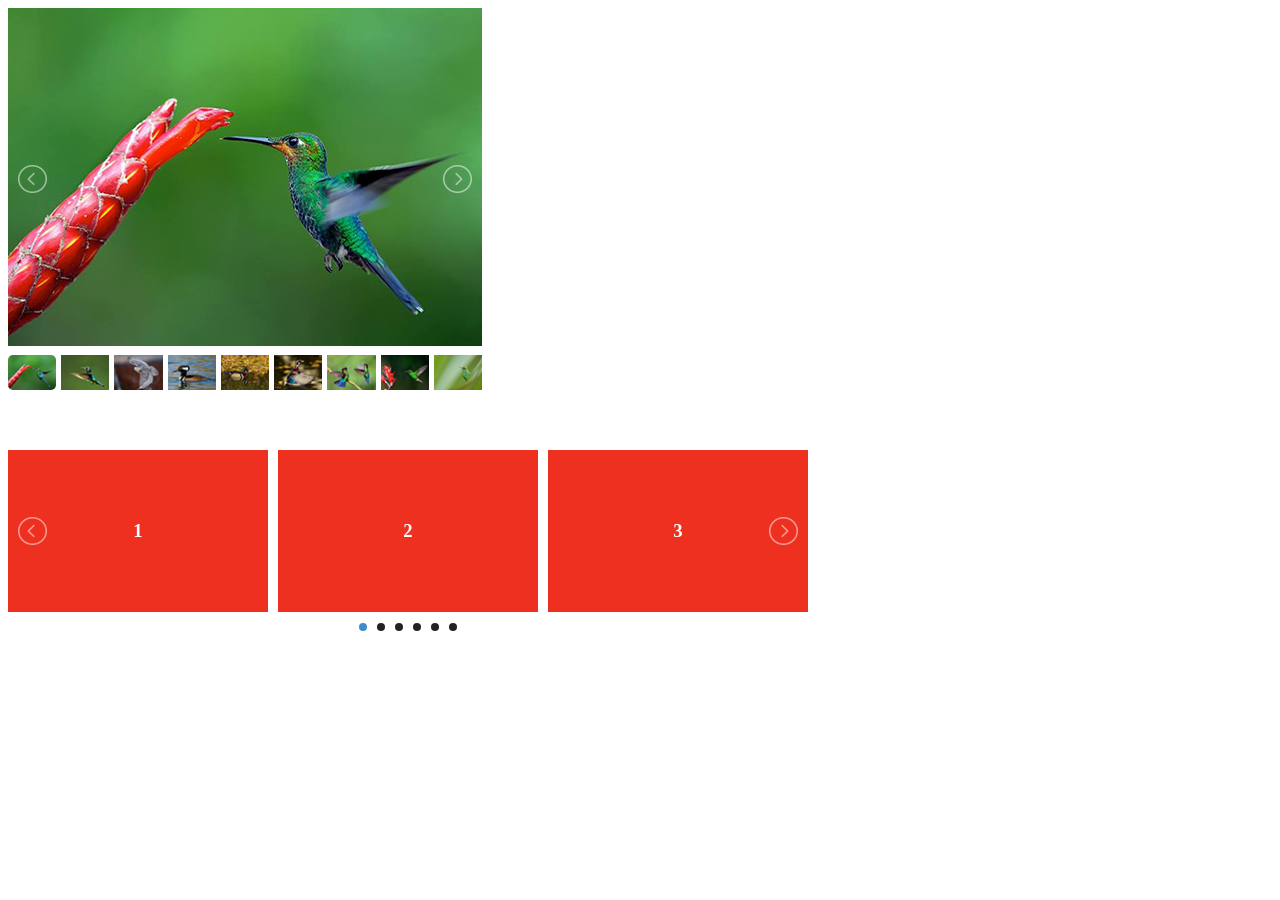
<file: assets/libs/lightslider-master/demo/index.html>
<!DOCTYPE html>
<html lang="en">
    <head>
    <title>lightSlider Demo</title>
    <meta charset="utf-8">
    <meta http-equiv="X-UA-Compatible" content="IE=edge">
    <meta name="description" content="">
    <link rel="stylesheet"  href="../src/css/lightslider.css"/>
    <style>
    	ul{
			list-style: none outside none;
		    padding-left: 0;
            margin: 0;
		}
        .demo .item{
            margin-bottom: 60px;
        }
		.content-slider li{
		    background-color: #ed3020;
		    text-align: center;
		    color: #FFF;
		}
		.content-slider h3 {
		    margin: 0;
		    padding: 70px 0;
		}
		.demo{
			width: 800px;
		}
    </style>
    <script src="http://ajax.googleapis.com/ajax/libs/jquery/1.9.1/jquery.min.js"></script>
    <script src="../src/js/lightslider.js"></script> 
    <script>
    	 $(document).ready(function() {
			$("#content-slider").lightSlider({
                loop:true,
                keyPress:true
            });
            $('#image-gallery').lightSlider({
                gallery:true,
                item:1,
                thumbItem:9,
                slideMargin: 0,
                speed:500,
                auto:true,
                loop:true,
                onSliderLoad: function() {
                    $('#image-gallery').removeClass('cS-hidden');
                }  
            });
		});
    </script>
</head>
<body>
	<div class="demo">
        <div class="item">            
            <div class="clearfix" style="max-width:474px;">
                <ul id="image-gallery" class="gallery list-unstyled cS-hidden">
                    <li data-thumb="img/thumb/cS-1.jpg"> 
                        <img src="img/cS-1.jpg" />
                         </li>
                    <li data-thumb="img/thumb/cS-2.jpg"> 
                        <img src="img/cS-2.jpg" />
                         </li>
                    <li data-thumb="img/thumb/cS-3.jpg"> 
                        <img src="img/cS-3.jpg" />
                         </li>
                    <li data-thumb="img/thumb/cS-4.jpg"> 
                        <img src="img/cS-4.jpg" />
                         </li>
                    <li data-thumb="img/thumb/cS-5.jpg"> 
                        <img src="img/cS-5.jpg" />
                         </li>
                    <li data-thumb="img/thumb/cS-6.jpg"> 
                        <img src="img/cS-6.jpg" />
                         </li>
                    <li data-thumb="img/thumb/cS-7.jpg"> 
                        <img src="img/cS-7.jpg" />
                         </li>
                    <li data-thumb="img/thumb/cS-8.jpg"> 
                        <img src="img/cS-8.jpg" />
                         </li>
                    <li data-thumb="img/thumb/cS-9.jpg"> 
                        <img src="img/cS-9.jpg" />
                         </li>
                    <li data-thumb="img/thumb/cS-10.jpg"> 
                        <img src="img/cS-10.jpg" />
                         </li>
                    <li data-thumb="img/thumb/cS-11.jpg"> 
                        <img src="img/cS-11.jpg" />
                         </li>
                    <li data-thumb="img/thumb/cS-12.jpg"> 
                        <img src="img/cS-12.jpg" />
                         </li>
                    <li data-thumb="img/thumb/cS-13.jpg"> 
                        <img src="img/cS-13.jpg" />
                         </li>
                    <li data-thumb="img/thumb/cS-14.jpg"> 
                        <img src="img/cS-14.jpg" />
                         </li>
                    <li data-thumb="img/thumb/cS-15.jpg"> 
                        <img src="img/cS-15.jpg" />
                         </li>
                </ul>
            </div>
        </div>
        <div class="item">
            <ul id="content-slider" class="content-slider">
                <li>
                    <h3>1</h3>
                </li>
                <li>
                    <h3>2</h3>
                </li>
                <li>
                    <h3>3</h3>
                </li>
                <li>
                    <h3>4</h3>
                </li>
                <li>
                    <h3>5</h3>
                </li>
                <li>
                    <h3>6</h3>
                </li>
            </ul>
        </div>

    </div>	
</body>
</file>
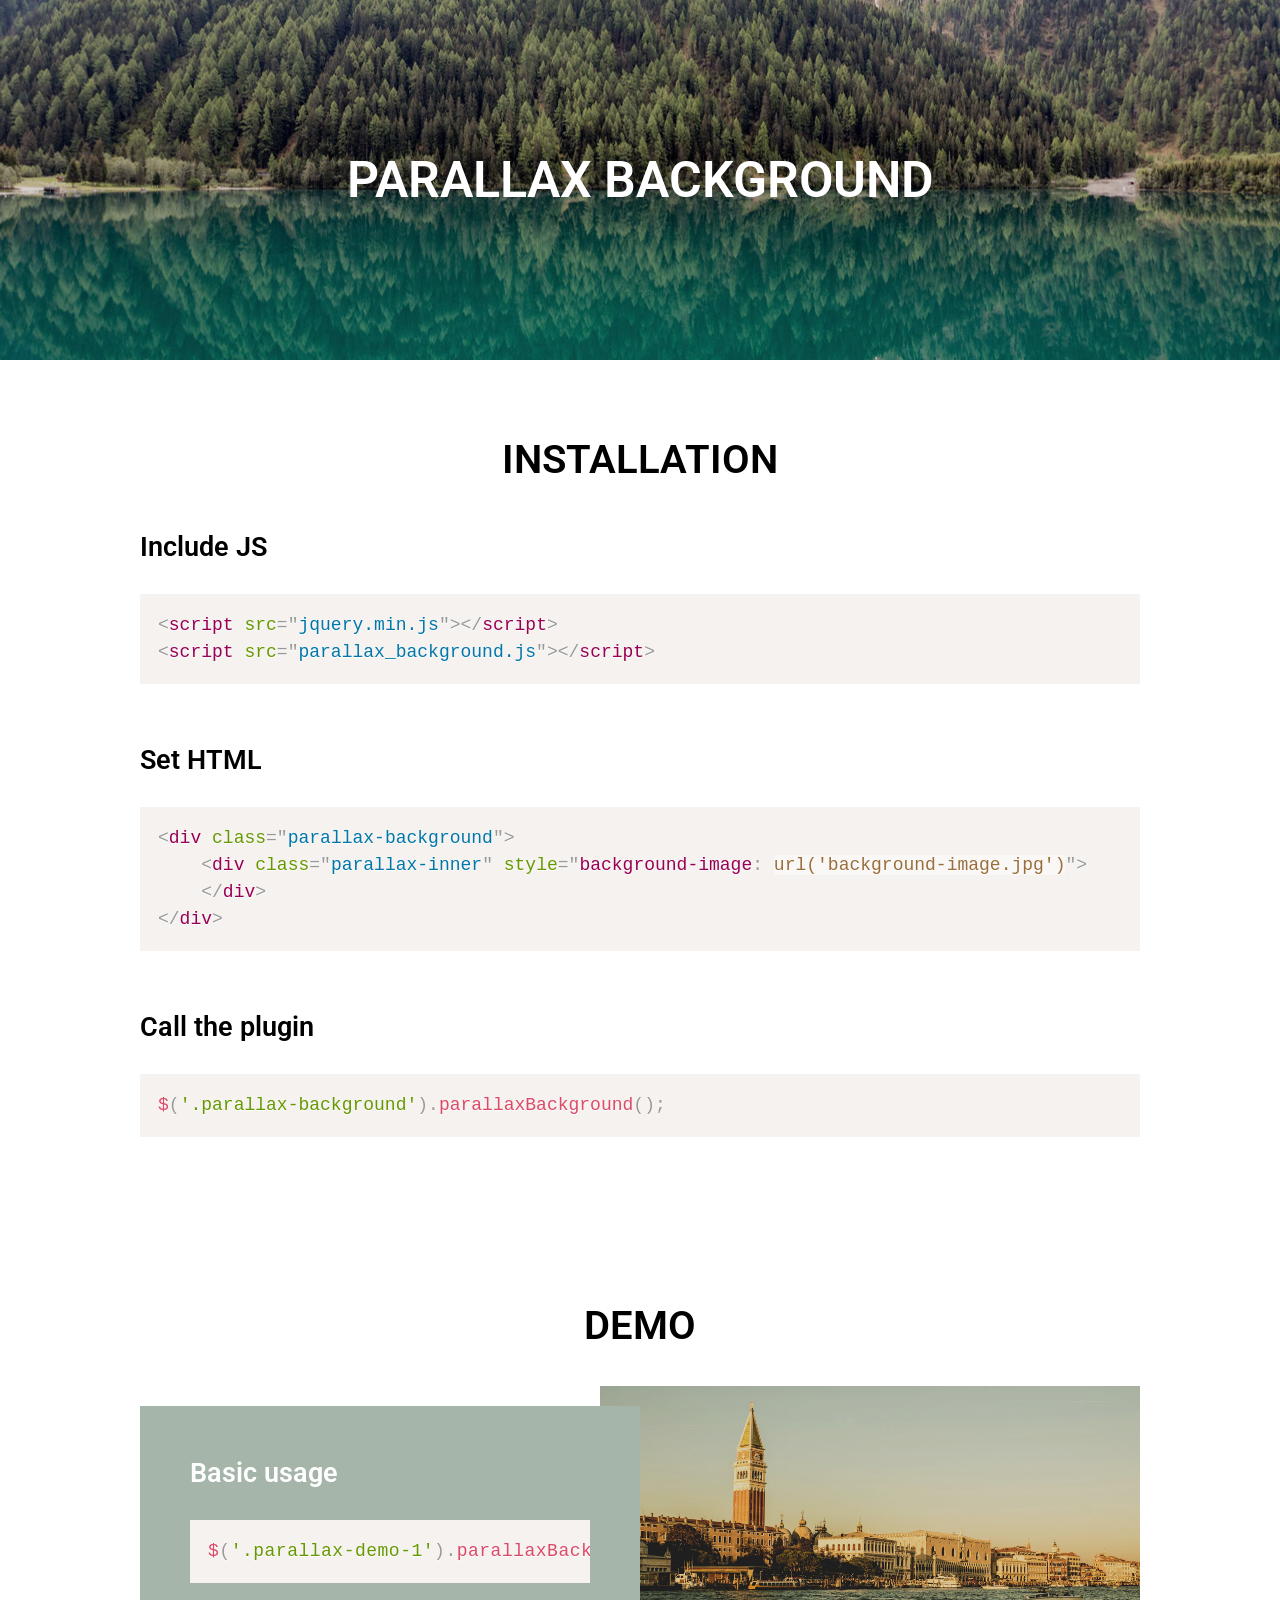
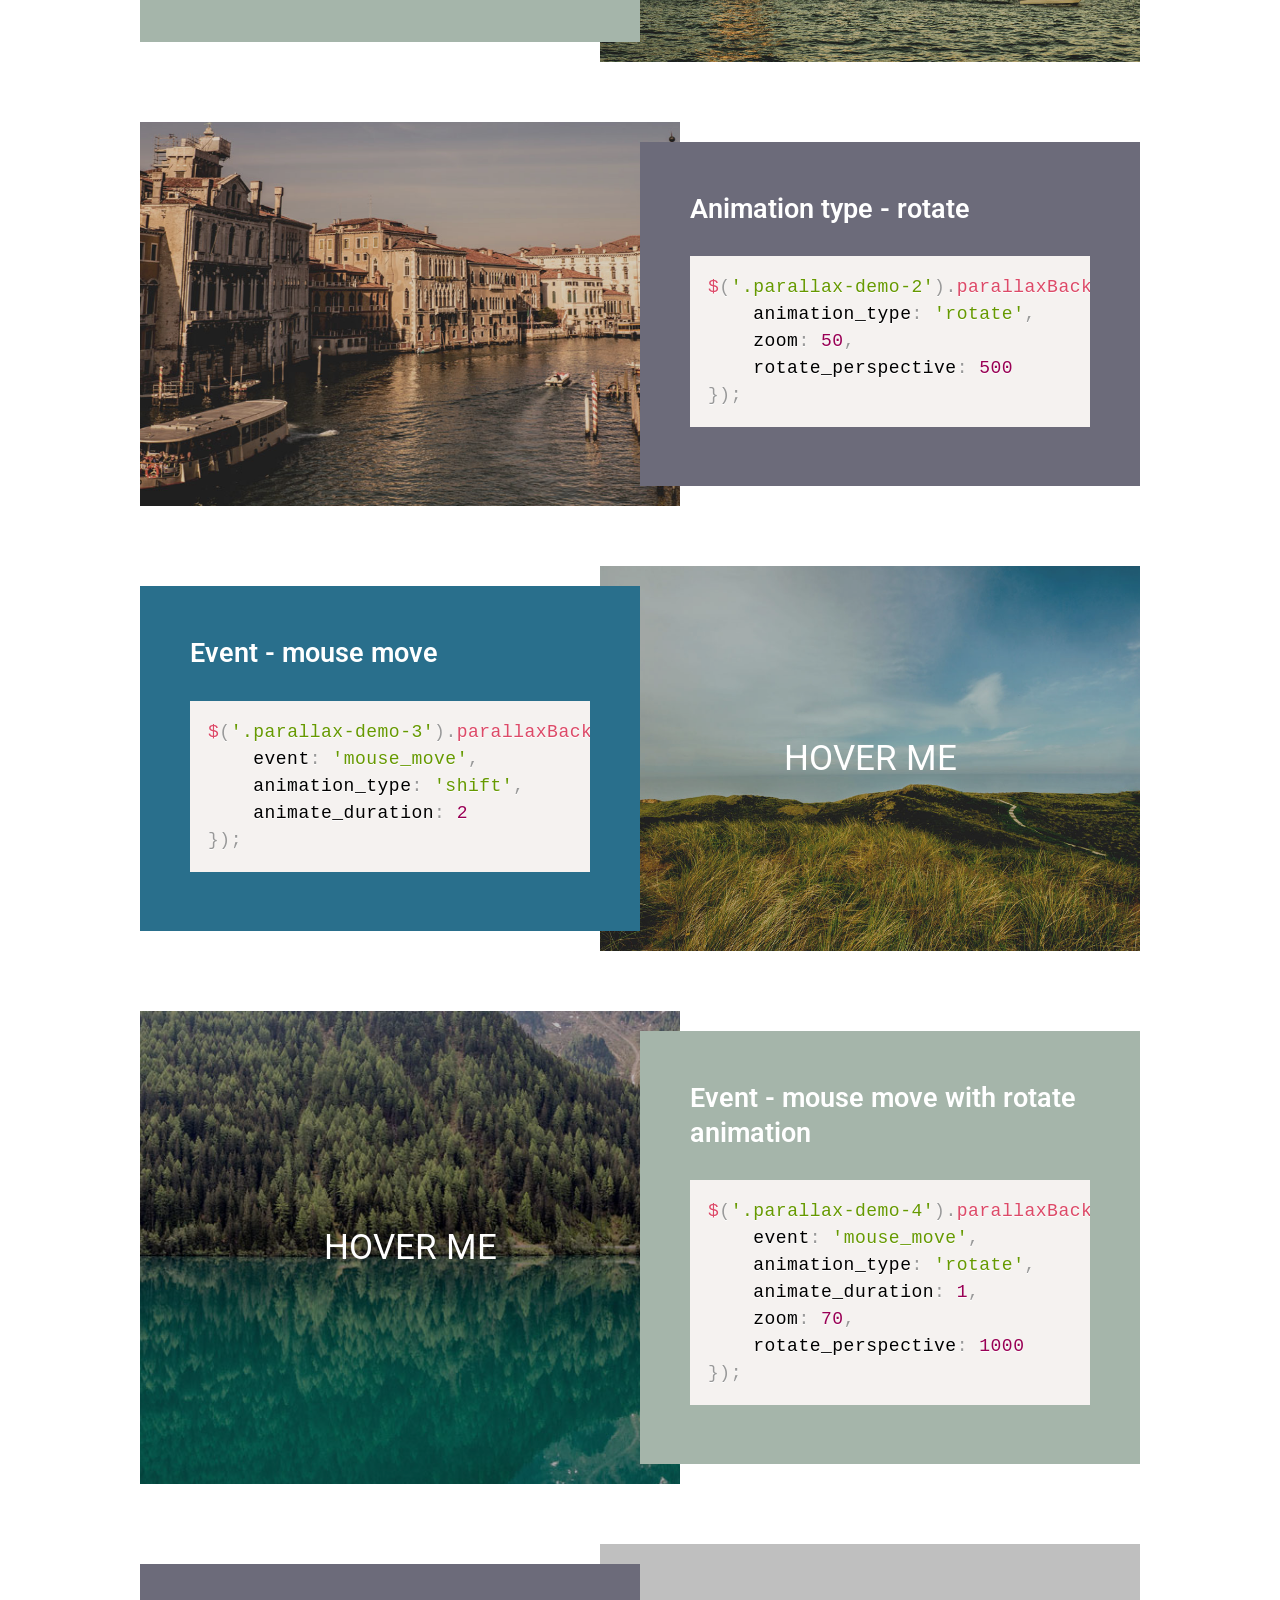
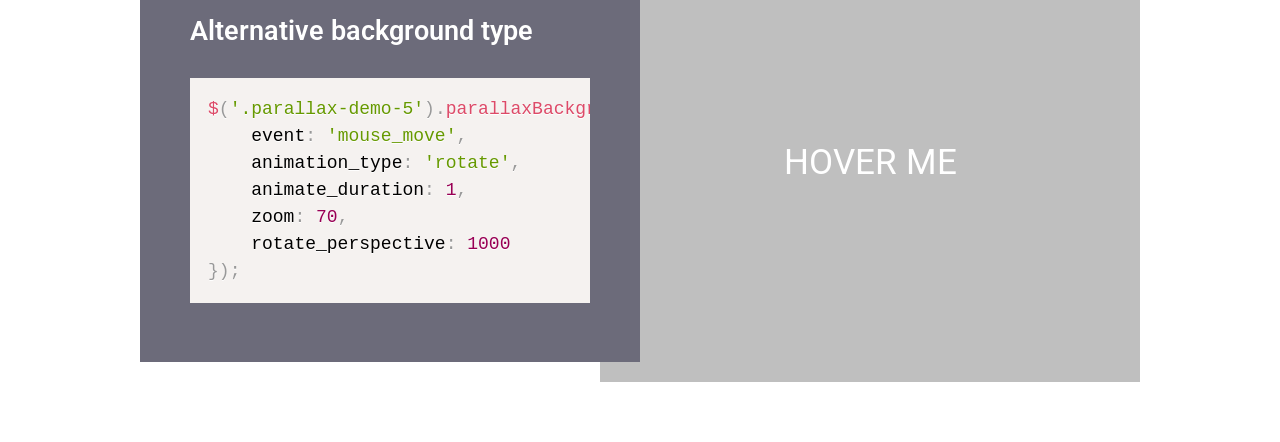
<file: assets/libs/parallax_background-master/demo/index.html>
<!doctype html>
<html lang="en">
<head>
    <meta charset="UTF-8">
    <meta name="viewport" content="width=device-width, initial-scale=1">
    <title>Parallax background example</title>

    <meta name="description" content="Parallax background">
    <meta name="keywords" content="parallax background responsive jQuery plugin Greensock Gsap animation">

    <link rel="stylesheet" href="build/style.css">
    <script src="build/app.js"></script>

</head>

<body>


<section class="section-intro full-width back-img" style="background-image: url('imgs/sample-background-1.jpg')">

    <div class="container">
        <div class="content-wrap">
            <h1 class="main-ttl-1">
                Parallax background
            </h1>
        </div>
    </div>
</section>


<section class="section-features-list">
    <div class="container">

        <h2 class="section-title main-ttl-2">
            Installation
        </h2>
        <ul class="features-list">
            <li>
                <div class="content-col">
                    <div class="main-ttl-3">Include JS</div>
                    <div class="desc">
                      <pre class="language-markup">
                          <code>
                              &lt;script src="jquery.min.js">&lt;/script>
                              &lt;script src="parallax_background.js">&lt;/script>
                          </code>
                      </pre>
                    </div>
                </div>
            </li>
            <li>
                <div class="content-col">
                    <div class="main-ttl-3">Set HTML</div>
                    <div class="desc">
                        <pre class="language-markup">
                            <code>
                                &lt;div class="parallax-background">
                                    &lt;div class="parallax-inner" style="background-image: url('background-image.jpg')">
                                    &lt;/div>
                                &lt;/div>
                            </code>
                        </pre>
                    </div>
                </div>
            </li>
            <li>
                <div class="content-col">
                    <div class="main-ttl-3">Call the plugin</div>
                    <div class="desc">
                      <pre class="language-javascript">
                          <code>
                              $('.parallax-background').parallaxBackground();
                          </code>
                      </pre>
                    </div>
                </div>
            </li>
        </ul>
    </div>
</section>

<section class="section-features-blocks">

    <div class="container">

        <h2 class="section-title main-ttl-2">
            Demo
        </h2>

        <ul class="features-list">

            <li class="feature-item">
                <div class="content-col">
                    <div class="title main-ttl-3">
                        Basic usage
                    </div>
                    <div class="desc main-p-1">
                         <pre>
                             <code class="language-javascript">
                                 $('.parallax-demo-1').parallaxBackground();
                             </code>
                        </pre>
                    </div>
                </div>
                <div class="img-col">
                    <div class="img-wrap parallax-demo-1">
                        <div class="parallax-inner back-img"
                             style="background-image: url('imgs/sample-background-2.jpg')">

                        </div>
                    </div>
                </div>
            </li>

            <li class="feature-item">
                <div class="content-col">
                    <div class="title main-ttl-3">
                        Animation type - rotate
                    </div>
                    <div class="desc main-p-1">
                         <pre>
                              <code class="language-javascript">
                                  $('.parallax-demo-2').parallaxBackground({
                                      animation_type: 'rotate',
                                      zoom: 50,
                                      rotate_perspective: 500
                                  });
                              </code>
                        </pre>
                    </div>
                </div>
                <div class="img-col">
                    <div class="img-wrap parallax-demo-2">
                        <div class="parallax-inner back-img"
                             style="background-image: url('imgs/sample-background-3.jpg')">

                        </div>
                    </div>
                </div>
            </li>

            <li class="feature-item">
                <div class="content-col">
                    <div class="title main-ttl-3">
                        Event - mouse move
                    </div>
                    <div class="desc main-p-1">
                       <pre>
                              <code class="language-javascript">
                                  $('.parallax-demo-3').parallaxBackground({
                                      event: 'mouse_move',
                                      animation_type: 'shift',
                                      animate_duration: 2
                                  });
                              </code>
                        </pre>
                    </div>
                </div>
                <div class="img-col hover-me">
                    <div class="img-wrap parallax-demo-3">
                        <div class="parallax-inner back-img"
                             style="background-image: url('imgs/sample-background-4.jpg')">

                        </div>
                    </div>
                </div>
            </li>

            <li class="feature-item">
                <div class="content-col">
                    <div class="title main-ttl-3">
                        Event - mouse move with rotate animation
                    </div>
                    <div class="desc main-p-1">
                           <pre>
                              <code class="language-javascript">
                                  $('.parallax-demo-4').parallaxBackground({
                                      event: 'mouse_move',
                                      animation_type: 'rotate',
                                      animate_duration: 1,
                                      zoom: 70,
                                      rotate_perspective: 1000
                                  });
                              </code>
                        </pre>
                    </div>
                </div>
                <div class="img-col hover-me">
                    <div class="img-wrap parallax-demo-4">
                        <div class="parallax-inner back-img"
                             style="background-image: url('imgs/sample-background-1.jpg')">

                        </div>
                    </div>
                </div>
            </li>

            <li class="feature-item">
                <div class="content-col">
                    <h3 class="main-ttl-3">
                        Alternative background type
                    </h3>
                    <div class="desc">
                      <pre>
                          <code class="language-javascript">
                              $('.parallax-demo-5').parallaxBackground({
                                  event: 'mouse_move',
                                  animation_type: 'rotate',
                                  animate_duration: 1,
                                  zoom: 70,
                                  rotate_perspective: 1000
                              });
                          </code>
                      </pre>
                    </div>
                </div>
                <div class="img-col hover-me">
                    <div class="img-wrap parallax-demo-5">
                        <div class="parallax-inner youtube-video youtube-video-background">
                        </div>
                    </div>
                </div>
            </li>

        </ul>
    </div>

</section>


</body>
</html>
</file>
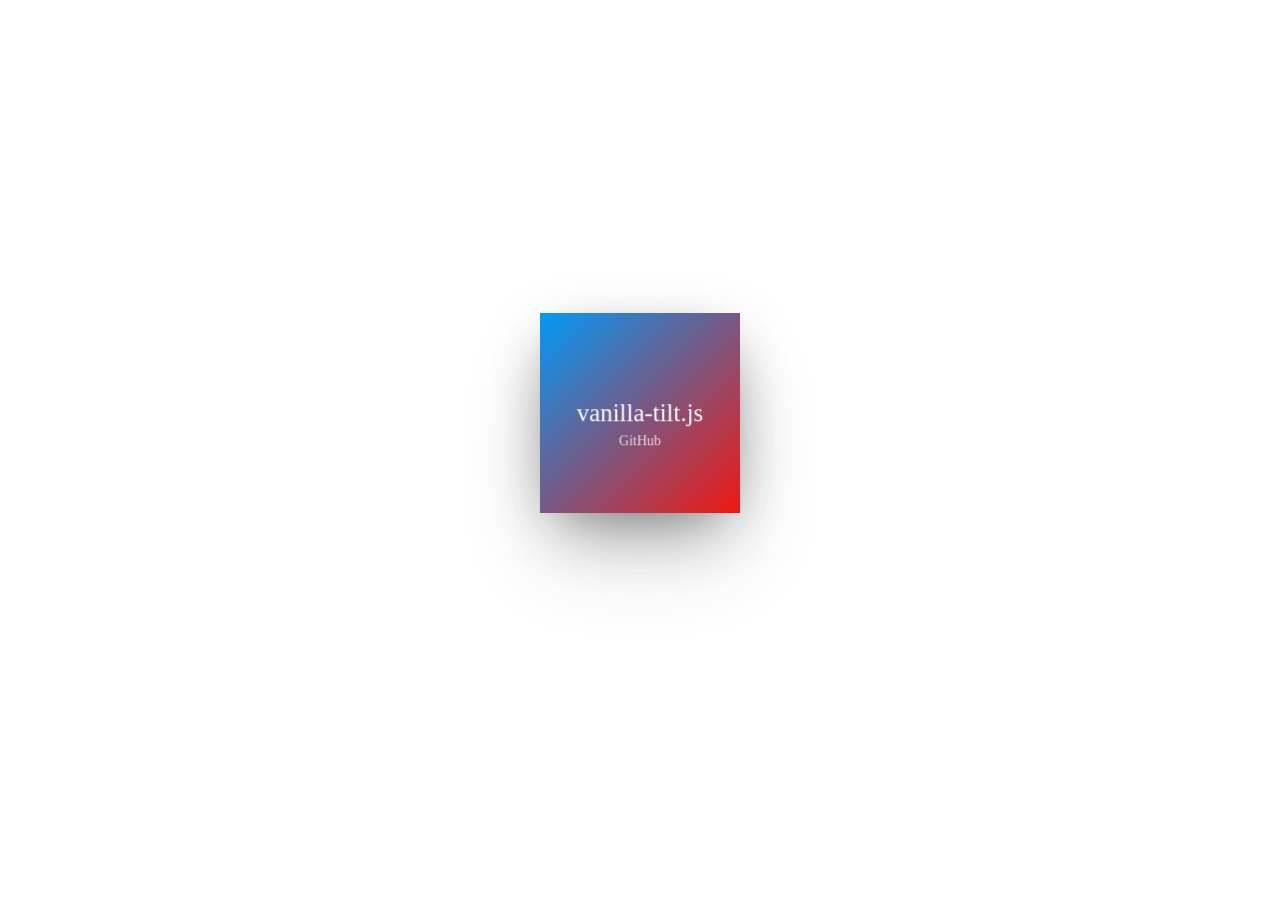
<file: assets/libs/vanilla-tilt.js-master/test/index.html>
<!DOCTYPE html>
<html lang="en">
<html>
<head>
  <meta charset="utf-8">
  <meta name="viewport" content="width=device-width">
  <title>Vanilla-tilt.js</title>

  <style>
    html, body {
      width: 100%;
      height: 100%;
      margin: 0;
      padding: 0;
      display: -webkit-box;
      display: -moz-box;
      display: -ms-flexbox;
      display: -webkit-flex;
      display: flex;
      align-items: center;
      justify-content: center;
    }

    a {
      text-decoration: none;
      color: #333;
    }

    .logo {
      display: block;

      width: 100%;
      max-width: 200px;
      height: 200px;

      line-height: 200px;
      text-align: center;

      color: white;
      font-size: 2em;

      background: #0099F7; /* fallback for old browsers */
      background: -webkit-linear-gradient(135deg, #0099F7, #F11712); /* Chrome 10-25, Safari 5.1-6 */
      background: linear-gradient(135deg, #0099F7, #F11712); /* W3C, IE 10+/ Edge, Firefox 16+, Chrome 26+, Opera 12+, Safari 7+ */

      -webkit-transform-style: preserve-3d;
      transform-style: preserve-3d;
      -webkit-transform: perspective(500px);
      transform: perspective(500px);
      margin-bottom: 75px;
    }

    .logo > span {
      position: relative;
      display: block;
      -webkit-transform: translateZ(50px) scale(0.7);
      transform: translateZ(50px) scale(0.7);
    }

    .logo > span:after {
      content: "GitHub";
      position: absolute;
      color: white;
      font-size: 18px;
      top: 36px;
      left: 50%;
      transform: translateX(-50%);

      opacity: 0.8;

      transition: 0.3s ease all;
    }

    .logo > span:before {
      content: "View source";
      position: absolute;
      color: white;
      font-size: 18px;
      top: 36px;
      left: 50%;
      transform: translateX(-50%) translateY(-10px);

      opacity: 0;

      display: inline-block;
      width: 100%;

      transition: 0.3s ease all;
    }

    .logo:hover > span:after {
      opacity: 0;
      transform: translateX(-50%) translateY(10px);
    }

    .logo:hover > span:before {
      opacity: 0.8;
      transform: translateX(-50%);
    }

    .logo > span > span {
      display: block;
      font-size: 12px;
    }

    .logo:after {
      content: '';
      position: absolute;
      top: 0;
      left: 0;
      height: 100%;
      width: 100%;
      background-color: #333;
      box-shadow: 0 20px 70px -10px rgba(51, 51, 51, 0.7), 0 50px 100px 0 rgba(51, 51, 51, 0.2);
      z-index: -1;
      -webkit-transform: translateZ(-50px);
      transform: translateZ(-50px);
      -webkit-transition: .3s;
      transition: .3s;
    }
  </style>
</head>
<body>

<a href="https://github.com/micku7zu/vanilla-tilt.js" class="logo" id="logo"
   data-tilt data-tilt-glare="true"
   data-tilt-max-glare="0.5"
   data-tilt-speed="400"
   data-tilt-scale="1.1"
   data-tilt-perspective="500"
   data-tilt-max="15"
   data-tilt-scale="1.1"
>
  <span>vanilla-tilt.js</span>
</a>

<script type="text/javascript" src="../dist/vanilla-tilt.js"></script>

</body>
</html>
</file>
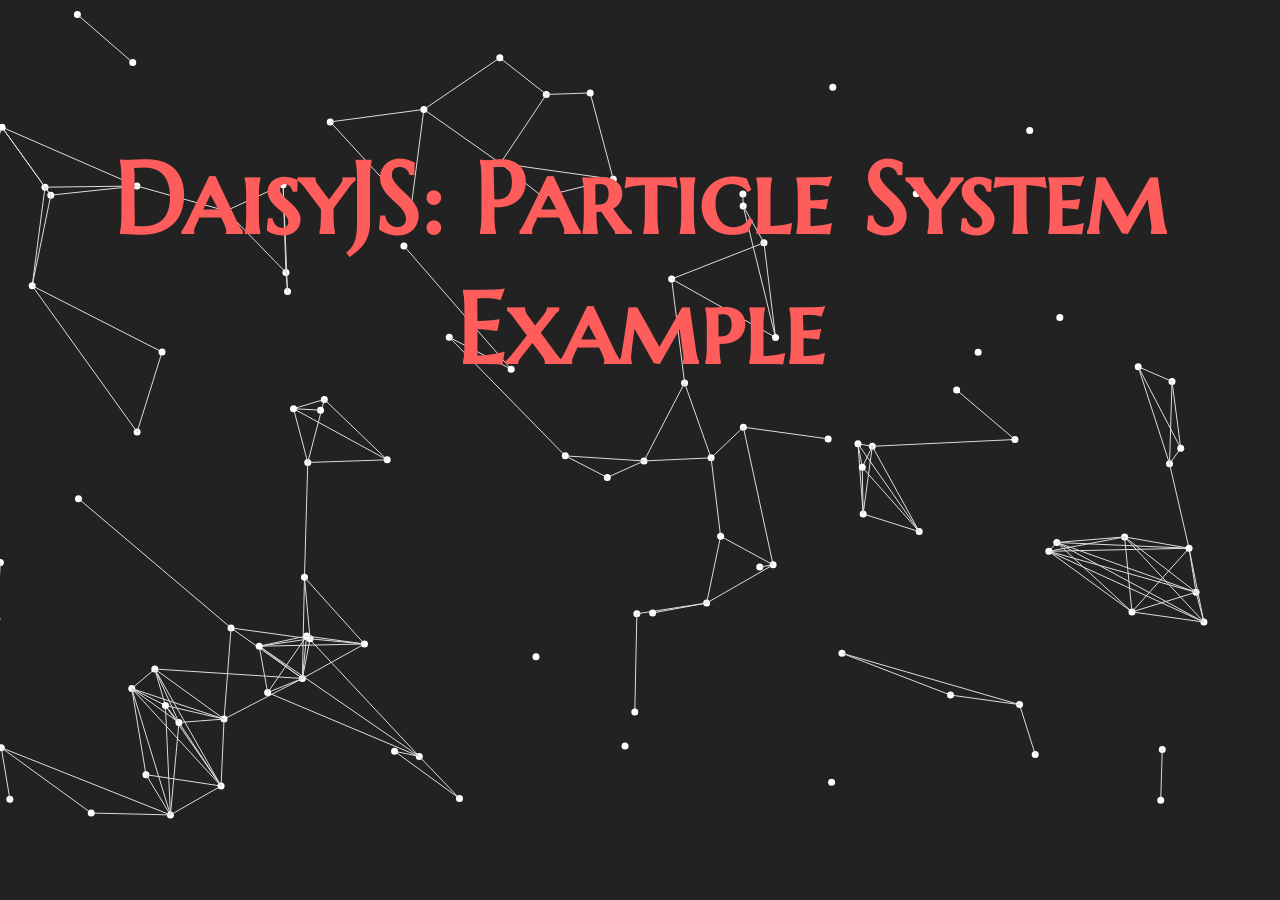
<file: assets/libs/background-particle-daisy/background-particle-daisy/demo/index.html>
<!doctype html>
<html>
<head>
<meta charset="utf-8">
<meta http-equiv="X-UA-Compatible" content="IE=edge,chrome=1">
<meta name="viewport" content="width=device-width, initial-scale=1, shrink-to-fit=no">
<title>DaisyJS: Particle System Example</title>
<link href="https://www.jqueryscript.net/css/jquerysctipttop.css" rel="stylesheet" type="text/css">

        <link href="https://fonts.googleapis.com/css?family=Marcellus+SC&display=swap" rel="stylesheet">
        <link rel="stylesheet" href="https://oss.maxcdn.com/libs/normalize-css/3.0.0/normalize.min.css"/>
        <link rel="stylesheet" href="./css/style.css"/>
        <style>
body {
  background: #222;
}
#carbonads a{color:#fff;text-decoration:none}#carbonads a:hover{color:#fff}
        </style>
    </head>
    <body>

        <div id="momoland">
            <div class="wrapper">
                <h1>DaisyJS: Particle System Example</h1>
                <div id="carbon-block"></div>
<div><script type="text/javascript"><!--
google_ad_client = "ca-pub-2783044520727903";
/* jQuery_demo */
google_ad_slot = "2780937993";
google_ad_width = 728;
google_ad_height = 90;
//-->
</script>
<script type="text/javascript"
src="https://pagead2.googlesyndication.com/pagead/show_ads.js">
</script></div>
            </div>
        </div>

        <!--[if lt IE 7]>
            <p class="browsehappy">You are using an <strong>outdated</strong> browser. Please <a href="#">upgrade your browser</a> to improve your experience.</p>
        <![endif]-->

        <script src="../src/daisy.js" defer></script>
        <script src="./js/index.js" defer></script>
        <script type="text/javascript">

  var _gaq = _gaq || [];
  _gaq.push(['_setAccount', 'UA-36251023-1']);
  _gaq.push(['_setDomainName', 'jqueryscript.net']);
  _gaq.push(['_trackPageview']);

  (function() {
    var ga = document.createElement('script'); ga.type = 'text/javascript'; ga.async = true;
    ga.src = ('https:' == document.location.protocol ? 'https://ssl' : 'http://www') + '.google-analytics.com/ga.js';
    var s = document.getElementsByTagName('script')[0]; s.parentNode.insertBefore(ga, s);
  })();

</script><script>
try {
  fetch(new Request("https://pagead2.googlesyndication.com/pagead/js/adsbygoogle.js", { method: 'HEAD', mode: 'no-cors' })).then(function(response) {
    return true;
  }).catch(function(e) {
    var carbonScript = document.createElement("script");
    carbonScript.src = "//cdn.carbonads.com/carbon.js?serve=CK7DKKQU&placement=wwwjqueryscriptnet";
    carbonScript.id = "_carbonads_js";
    document.getElementById("carbon-block").appendChild(carbonScript);
  });
} catch (error) {
  console.log(error);
}
</script>
    </body>
</html>
</file>
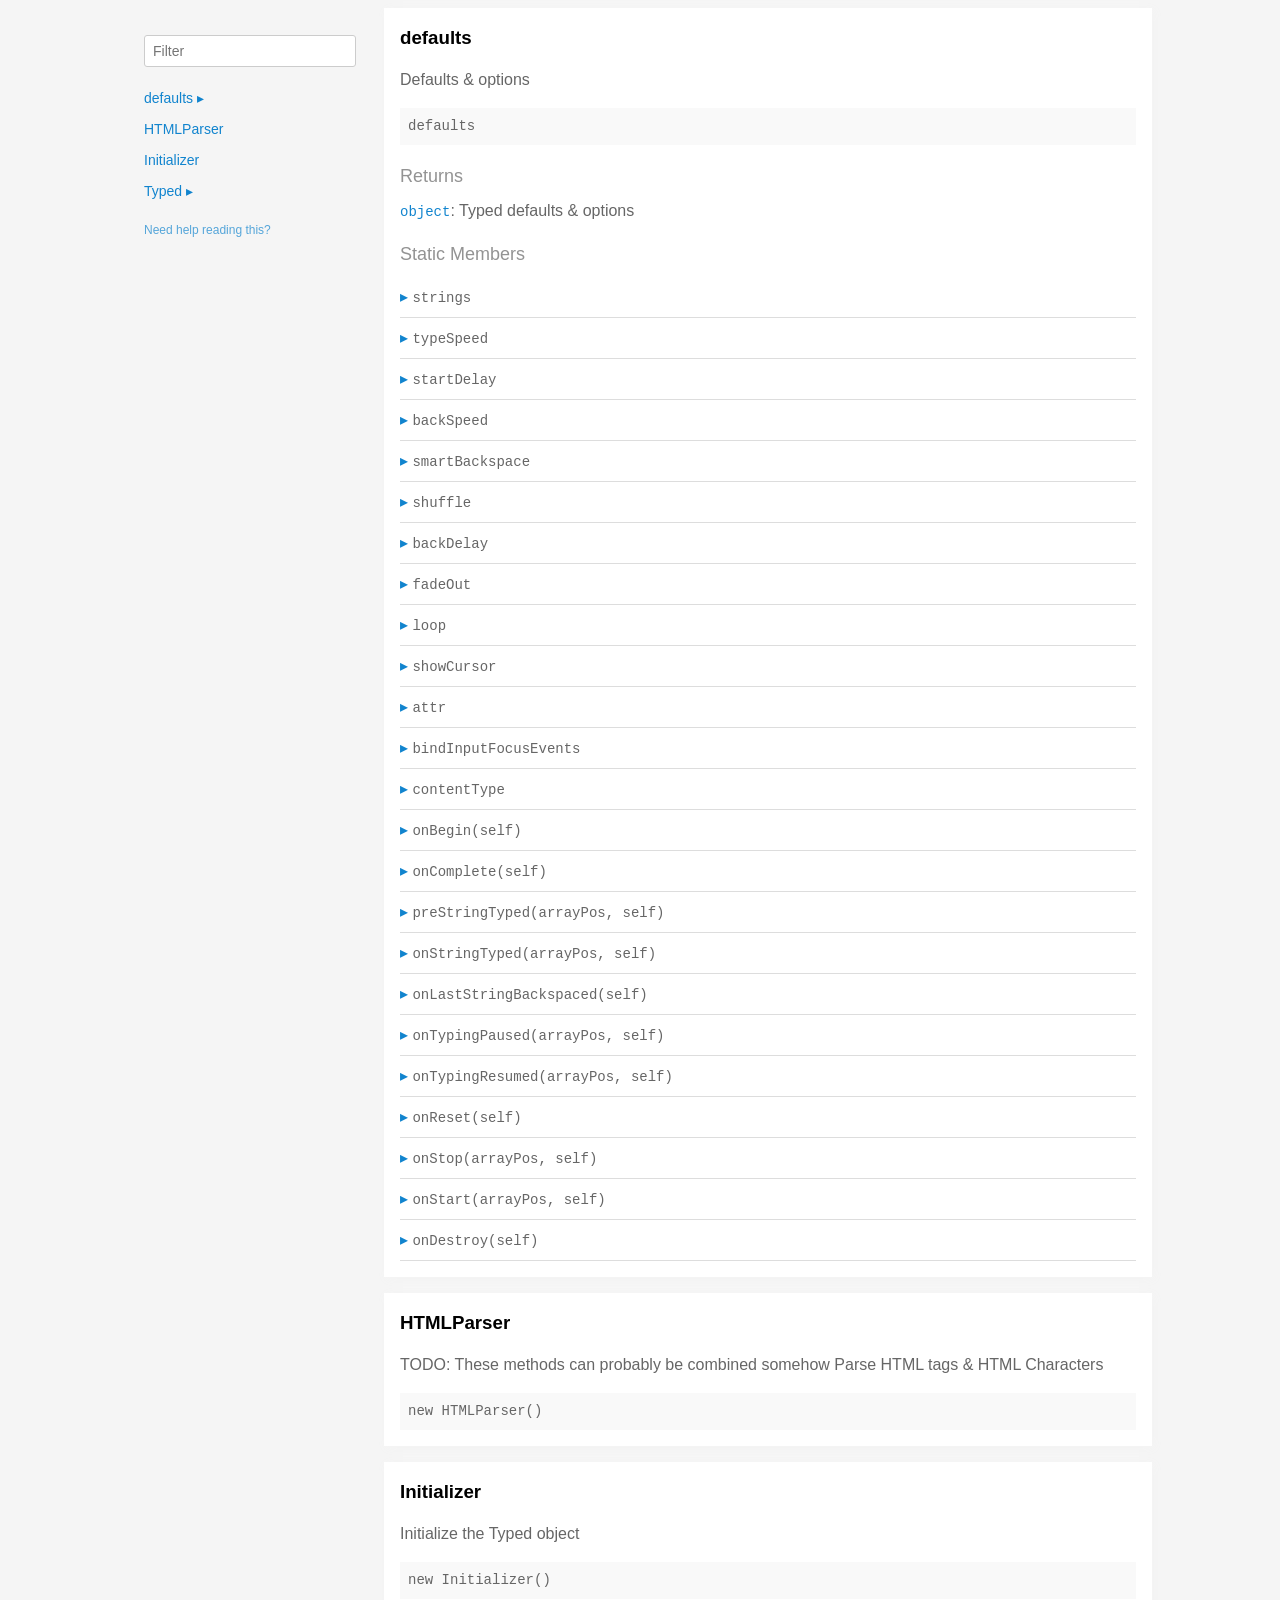
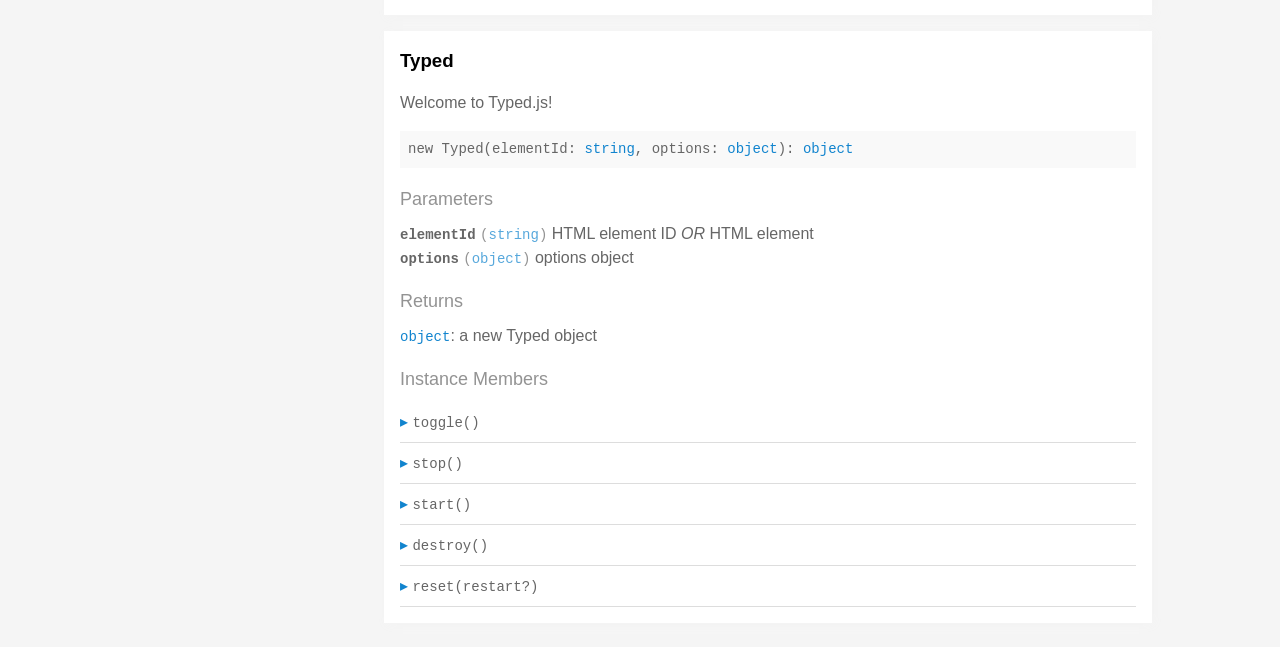
<file: assets/libs/typed.js-master/typed.js-master/docs/index.html>
<!doctype html>
<html>
<head>
  <meta charset='utf-8' />
  <title>  | Documentation</title>
  <meta name='viewport' content='width=device-width,initial-scale=1'>
  <link href='assets/bass.css' type='text/css' rel='stylesheet' />
  <link href='assets/style.css' type='text/css' rel='stylesheet' />
  <link href='assets/github.css' type='text/css' rel='stylesheet' />
</head>
<body class='documentation'>
  <div class='max-width-4 mx-auto'>
    <div class='clearfix md-mxn2'>
      <div class='fixed xs-hide fix-3 overflow-auto max-height-100'>
        <div class='py1 px2'>
          <h3 class='mb0 no-anchor'></h3>
          <div class='mb1'><code></code></div>
          <input
            placeholder='Filter'
            id='filter-input'
            class='col12 block input'
            type='text' />
          <div id='toc'>
            <ul class='list-reset h5 py1-ul'>
              
                
                <li><a
                  href='#defaults'
                  class=" toggle-sibling">
                  defaults
                  <span class='icon'>▸</span>
                </a>
                
                <div class='toggle-target display-none'>
                  
                  <ul class='list-reset py1-ul pl1'>
                    <li class='h5'><span>Static members</span></li>
                    
                      <li><a
                        href='#defaults.strings'
                        class='regular pre-open'>
                        .strings
                      </a></li>
                    
                      <li><a
                        href='#defaults.typeSpeed'
                        class='regular pre-open'>
                        .typeSpeed
                      </a></li>
                    
                      <li><a
                        href='#defaults.startDelay'
                        class='regular pre-open'>
                        .startDelay
                      </a></li>
                    
                      <li><a
                        href='#defaults.backSpeed'
                        class='regular pre-open'>
                        .backSpeed
                      </a></li>
                    
                      <li><a
                        href='#defaults.smartBackspace'
                        class='regular pre-open'>
                        .smartBackspace
                      </a></li>
                    
                      <li><a
                        href='#defaults.shuffle'
                        class='regular pre-open'>
                        .shuffle
                      </a></li>
                    
                      <li><a
                        href='#defaults.backDelay'
                        class='regular pre-open'>
                        .backDelay
                      </a></li>
                    
                      <li><a
                        href='#defaults.fadeOut'
                        class='regular pre-open'>
                        .fadeOut
                      </a></li>
                    
                      <li><a
                        href='#defaults.loop'
                        class='regular pre-open'>
                        .loop
                      </a></li>
                    
                      <li><a
                        href='#defaults.showCursor'
                        class='regular pre-open'>
                        .showCursor
                      </a></li>
                    
                      <li><a
                        href='#defaults.attr'
                        class='regular pre-open'>
                        .attr
                      </a></li>
                    
                      <li><a
                        href='#defaults.bindInputFocusEvents'
                        class='regular pre-open'>
                        .bindInputFocusEvents
                      </a></li>
                    
                      <li><a
                        href='#defaults.contentType'
                        class='regular pre-open'>
                        .contentType
                      </a></li>

                      <li><a
                        href='#defaults.onBegin'
                        class='regular pre-open'>
                        .onBegin
                      </a></li>

                      <li><a
                        href='#defaults.onComplete'
                        class='regular pre-open'>
                        .onComplete
                      </a></li>
                    
                      <li><a
                        href='#defaults.preStringTyped'
                        class='regular pre-open'>
                        .preStringTyped
                      </a></li>
                    
                      <li><a
                        href='#defaults.onStringTyped'
                        class='regular pre-open'>
                        .onStringTyped
                      </a></li>
                    
                      <li><a
                        href='#defaults.onLastStringBackspaced'
                        class='regular pre-open'>
                        .onLastStringBackspaced
                      </a></li>
                    
                      <li><a
                        href='#defaults.onTypingPaused'
                        class='regular pre-open'>
                        .onTypingPaused
                      </a></li>
                    
                      <li><a
                        href='#defaults.onTypingResumed'
                        class='regular pre-open'>
                        .onTypingResumed
                      </a></li>
                    
                      <li><a
                        href='#defaults.onReset'
                        class='regular pre-open'>
                        .onReset
                      </a></li>
                    
                      <li><a
                        href='#defaults.onStop'
                        class='regular pre-open'>
                        .onStop
                      </a></li>
                    
                      <li><a
                        href='#defaults.onStart'
                        class='regular pre-open'>
                        .onStart
                      </a></li>
                    
                      <li><a
                        href='#defaults.onDestroy'
                        class='regular pre-open'>
                        .onDestroy
                      </a></li>
                    
                    </ul>
                  
                  
                  
                </div>
                
                </li>
              
                
                <li><a
                  href='#htmlparser'
                  class="">
                  HTMLParser
                  
                </a>
                
                </li>
              
                
                <li><a
                  href='#initializer'
                  class="">
                  Initializer
                  
                </a>
                
                </li>
              
                
                <li><a
                  href='#typed'
                  class=" toggle-sibling">
                  Typed
                  <span class='icon'>▸</span>
                </a>
                
                <div class='toggle-target display-none'>
                  
                  
                    <ul class='list-reset py1-ul pl1'>
                      <li class='h5'><span>Instance members</span></li>
                      
                      <li><a
                        href='#Typed#toggle'
                        class='regular pre-open'>
                        #toggle
                      </a></li>
                      
                      <li><a
                        href='#Typed#stop'
                        class='regular pre-open'>
                        #stop
                      </a></li>
                      
                      <li><a
                        href='#Typed#start'
                        class='regular pre-open'>
                        #start
                      </a></li>
                      
                      <li><a
                        href='#Typed#destroy'
                        class='regular pre-open'>
                        #destroy
                      </a></li>
                      
                      <li><a
                        href='#Typed#reset'
                        class='regular pre-open'>
                        #reset
                      </a></li>
                      
                    </ul>
                  
                  
                </div>
                
                </li>
              
            </ul>
          </div>
          <div class='mt1 h6 quiet'>
            <a href='http://documentation.js.org/reading-documentation.html'>Need help reading this?</a>
          </div>
        </div>
      </div>
      <div class='fix-margin-3'>
        
          
            <section class='p2 mb2 clearfix bg-white minishadow'>

  
  <div class='clearfix'>
    
    <h3 class='fl m0' id='defaults'>
      defaults
    </h3>
    
    
  </div>
  

  <p>Defaults &#x26; options</p>


  <div class='pre p1 fill-light mt0'>defaults</div>
  
  

  
  
  
  
  

  

  

  
    
      <div class='py1 quiet mt1 prose-big'>Returns</div>
      <code><a href="https://developer.mozilla.org/en-US/docs/Web/JavaScript/Reference/Global_Objects/Object">object</a></code>:
        Typed defaults &#x26; options

      
    
  

  

  

  
    <div class='py1 quiet mt1 prose-big'>Static Members</div>
    <div class="clearfix">
  
    <div class='border-bottom' id='defaults.strings'>
      <div class="clearfix small pointer toggle-sibling">
        <div class="py1 contain">
            <a class='icon pin-right py1 dark-link caret-right'>▸</a>
            <span class='code strong strong truncate'>strings</span>
        </div>
      </div>
      <div class="clearfix display-none toggle-target">
        <section class='p2 mb2 clearfix bg-white minishadow'>

  

  

  <div class='pre p1 fill-light mt0'>strings</div>
  
  

  
  
  
  
  

  

  
    <div class='py1 quiet mt1 prose-big'>Properties</div>
    <div>
      
        <div class='space-bottom0'>
          <span class='code bold'>strings</span> <code class='quiet'>(<a href="https://developer.mozilla.org/en-US/docs/Web/JavaScript/Reference/Global_Objects/Array">array</a>)</code>
          : strings to be typed

          
        </div>
      
        <div class='space-bottom0'>
          <span class='code bold'>stringsElement</span> <code class='quiet'>(<a href="https://developer.mozilla.org/en-US/docs/Web/JavaScript/Reference/Global_Objects/String">string</a>)</code>
          : ID of element containing string children

          
        </div>
      
    </div>
  

  

  

  

  

  

  
</section>

      </div>
    </div>
  
    <div class='border-bottom' id='defaults.typeSpeed'>
      <div class="clearfix small pointer toggle-sibling">
        <div class="py1 contain">
            <a class='icon pin-right py1 dark-link caret-right'>▸</a>
            <span class='code strong strong truncate'>typeSpeed</span>
        </div>
      </div>
      <div class="clearfix display-none toggle-target">
        <section class='p2 mb2 clearfix bg-white minishadow'>

  

  

  <div class='pre p1 fill-light mt0'>typeSpeed</div>
  
  

  
  
  
  
  

  

  
    <div class='py1 quiet mt1 prose-big'>Properties</div>
    <div>
      
        <div class='space-bottom0'>
          <span class='code bold'>typeSpeed</span> <code class='quiet'>(<a href="https://developer.mozilla.org/en-US/docs/Web/JavaScript/Reference/Global_Objects/Number">number</a>)</code>
          : type speed in milliseconds

          
        </div>
      
    </div>
  

  

  

  

  

  

  
</section>

      </div>
    </div>
  
    <div class='border-bottom' id='defaults.startDelay'>
      <div class="clearfix small pointer toggle-sibling">
        <div class="py1 contain">
            <a class='icon pin-right py1 dark-link caret-right'>▸</a>
            <span class='code strong strong truncate'>startDelay</span>
        </div>
      </div>
      <div class="clearfix display-none toggle-target">
        <section class='p2 mb2 clearfix bg-white minishadow'>

  

  

  <div class='pre p1 fill-light mt0'>startDelay</div>
  
  

  
  
  
  
  

  

  
    <div class='py1 quiet mt1 prose-big'>Properties</div>
    <div>
      
        <div class='space-bottom0'>
          <span class='code bold'>startDelay</span> <code class='quiet'>(<a href="https://developer.mozilla.org/en-US/docs/Web/JavaScript/Reference/Global_Objects/Number">number</a>)</code>
          : time before typing starts in milliseconds

          
        </div>
      
    </div>
  

  

  

  

  

  

  
</section>

      </div>
    </div>
  
    <div class='border-bottom' id='defaults.backSpeed'>
      <div class="clearfix small pointer toggle-sibling">
        <div class="py1 contain">
            <a class='icon pin-right py1 dark-link caret-right'>▸</a>
            <span class='code strong strong truncate'>backSpeed</span>
        </div>
      </div>
      <div class="clearfix display-none toggle-target">
        <section class='p2 mb2 clearfix bg-white minishadow'>

  

  

  <div class='pre p1 fill-light mt0'>backSpeed</div>
  
  

  
  
  
  
  

  

  
    <div class='py1 quiet mt1 prose-big'>Properties</div>
    <div>
      
        <div class='space-bottom0'>
          <span class='code bold'>backSpeed</span> <code class='quiet'>(<a href="https://developer.mozilla.org/en-US/docs/Web/JavaScript/Reference/Global_Objects/Number">number</a>)</code>
          : backspacing speed in milliseconds

          
        </div>
      
    </div>
  

  

  

  

  

  

  
</section>

      </div>
    </div>
  
    <div class='border-bottom' id='defaults.smartBackspace'>
      <div class="clearfix small pointer toggle-sibling">
        <div class="py1 contain">
            <a class='icon pin-right py1 dark-link caret-right'>▸</a>
            <span class='code strong strong truncate'>smartBackspace</span>
        </div>
      </div>
      <div class="clearfix display-none toggle-target">
        <section class='p2 mb2 clearfix bg-white minishadow'>

  

  

  <div class='pre p1 fill-light mt0'>smartBackspace</div>
  
  

  
  
  
  
  

  

  
    <div class='py1 quiet mt1 prose-big'>Properties</div>
    <div>
      
        <div class='space-bottom0'>
          <span class='code bold'>smartBackspace</span> <code class='quiet'>(<a href="https://developer.mozilla.org/en-US/docs/Web/JavaScript/Reference/Global_Objects/Boolean">boolean</a>)</code>
          : only backspace what doesn't match the previous string

          
        </div>
      
    </div>
  

  

  

  

  

  

  
</section>

      </div>
    </div>
  
    <div class='border-bottom' id='defaults.shuffle'>
      <div class="clearfix small pointer toggle-sibling">
        <div class="py1 contain">
            <a class='icon pin-right py1 dark-link caret-right'>▸</a>
            <span class='code strong strong truncate'>shuffle</span>
        </div>
      </div>
      <div class="clearfix display-none toggle-target">
        <section class='p2 mb2 clearfix bg-white minishadow'>

  

  

  <div class='pre p1 fill-light mt0'>shuffle</div>
  
  

  
  
  
  
  

  

  
    <div class='py1 quiet mt1 prose-big'>Properties</div>
    <div>
      
        <div class='space-bottom0'>
          <span class='code bold'>shuffle</span> <code class='quiet'>(<a href="https://developer.mozilla.org/en-US/docs/Web/JavaScript/Reference/Global_Objects/Boolean">boolean</a>)</code>
          : shuffle the strings

          
        </div>
      
    </div>
  

  

  

  

  

  

  
</section>

      </div>
    </div>
  
    <div class='border-bottom' id='defaults.backDelay'>
      <div class="clearfix small pointer toggle-sibling">
        <div class="py1 contain">
            <a class='icon pin-right py1 dark-link caret-right'>▸</a>
            <span class='code strong strong truncate'>backDelay</span>
        </div>
      </div>
      <div class="clearfix display-none toggle-target">
        <section class='p2 mb2 clearfix bg-white minishadow'>

  

  

  <div class='pre p1 fill-light mt0'>backDelay</div>
  
  

  
  
  
  
  

  

  
    <div class='py1 quiet mt1 prose-big'>Properties</div>
    <div>
      
        <div class='space-bottom0'>
          <span class='code bold'>backDelay</span> <code class='quiet'>(<a href="https://developer.mozilla.org/en-US/docs/Web/JavaScript/Reference/Global_Objects/Number">number</a>)</code>
          : time before backspacing in milliseconds

          
        </div>
      
    </div>
  

  

  

  

  

  

  
</section>

      </div>
    </div>
  
    <div class='border-bottom' id='defaults.fadeOut'>
      <div class="clearfix small pointer toggle-sibling">
        <div class="py1 contain">
            <a class='icon pin-right py1 dark-link caret-right'>▸</a>
            <span class='code strong strong truncate'>fadeOut</span>
        </div>
      </div>
      <div class="clearfix display-none toggle-target">
        <section class='p2 mb2 clearfix bg-white minishadow'>

  

  

  <div class='pre p1 fill-light mt0'>fadeOut</div>
  
  

  
  
  
  
  

  

  
    <div class='py1 quiet mt1 prose-big'>Properties</div>
    <div>
      
        <div class='space-bottom0'>
          <span class='code bold'>fadeOut</span> <code class='quiet'>(<a href="https://developer.mozilla.org/en-US/docs/Web/JavaScript/Reference/Global_Objects/Boolean">boolean</a>)</code>
          : Fade out instead of backspace

          
        </div>
      
        <div class='space-bottom0'>
          <span class='code bold'>fadeOutClass</span> <code class='quiet'>(<a href="https://developer.mozilla.org/en-US/docs/Web/JavaScript/Reference/Global_Objects/String">string</a>)</code>
          : css class for fade animation

          
        </div>
      
        <div class='space-bottom0'>
          <span class='code bold'>fadeOutDelay</span> <code class='quiet'>(<a href="https://developer.mozilla.org/en-US/docs/Web/JavaScript/Reference/Global_Objects/Boolean">boolean</a>)</code>
          : Fade out delay in milliseconds

          
        </div>
      
    </div>
  

  

  

  

  

  

  
</section>

      </div>
    </div>
  
    <div class='border-bottom' id='defaults.loop'>
      <div class="clearfix small pointer toggle-sibling">
        <div class="py1 contain">
            <a class='icon pin-right py1 dark-link caret-right'>▸</a>
            <span class='code strong strong truncate'>loop</span>
        </div>
      </div>
      <div class="clearfix display-none toggle-target">
        <section class='p2 mb2 clearfix bg-white minishadow'>

  

  

  <div class='pre p1 fill-light mt0'>loop</div>
  
  

  
  
  
  
  

  

  
    <div class='py1 quiet mt1 prose-big'>Properties</div>
    <div>
      
        <div class='space-bottom0'>
          <span class='code bold'>loop</span> <code class='quiet'>(<a href="https://developer.mozilla.org/en-US/docs/Web/JavaScript/Reference/Global_Objects/Boolean">boolean</a>)</code>
          : loop strings

          
        </div>
      
        <div class='space-bottom0'>
          <span class='code bold'>loopCount</span> <code class='quiet'>(<a href="https://developer.mozilla.org/en-US/docs/Web/JavaScript/Reference/Global_Objects/Number">number</a>)</code>
          : amount of loops

          
        </div>
      
    </div>
  

  

  

  

  

  

  
</section>

      </div>
    </div>
  
    <div class='border-bottom' id='defaults.showCursor'>
      <div class="clearfix small pointer toggle-sibling">
        <div class="py1 contain">
            <a class='icon pin-right py1 dark-link caret-right'>▸</a>
            <span class='code strong strong truncate'>showCursor</span>
        </div>
      </div>
      <div class="clearfix display-none toggle-target">
        <section class='p2 mb2 clearfix bg-white minishadow'>

  

  

  <div class='pre p1 fill-light mt0'>showCursor</div>
  
  

  
  
  
  
  

  

  
    <div class='py1 quiet mt1 prose-big'>Properties</div>
    <div>
      
        <div class='space-bottom0'>
          <span class='code bold'>showCursor</span> <code class='quiet'>(<a href="https://developer.mozilla.org/en-US/docs/Web/JavaScript/Reference/Global_Objects/Boolean">boolean</a>)</code>
          : show cursor

          
        </div>
      
        <div class='space-bottom0'>
          <span class='code bold'>cursorChar</span> <code class='quiet'>(<a href="https://developer.mozilla.org/en-US/docs/Web/JavaScript/Reference/Global_Objects/String">string</a>)</code>
          : character for cursor

          
        </div>
      
        <div class='space-bottom0'>
          <span class='code bold'>autoInsertCss</span> <code class='quiet'>(<a href="https://developer.mozilla.org/en-US/docs/Web/JavaScript/Reference/Global_Objects/Boolean">boolean</a>)</code>
          : insert CSS for cursor and fadeOut into HTML 
<head>

          
        </div>
      
    </div>
  

  

  

  

  

  

  
</section>

      </div>
    </div>
  
    <div class='border-bottom' id='defaults.attr'>
      <div class="clearfix small pointer toggle-sibling">
        <div class="py1 contain">
            <a class='icon pin-right py1 dark-link caret-right'>▸</a>
            <span class='code strong strong truncate'>attr</span>
        </div>
      </div>
      <div class="clearfix display-none toggle-target">
        <section class='p2 mb2 clearfix bg-white minishadow'>

  

  

  <div class='pre p1 fill-light mt0'>attr</div>
  
  

  
  
  
  
  

  

  
    <div class='py1 quiet mt1 prose-big'>Properties</div>
    <div>
      
        <div class='space-bottom0'>
          <span class='code bold'>attr</span> <code class='quiet'>(<a href="https://developer.mozilla.org/en-US/docs/Web/JavaScript/Reference/Global_Objects/String">string</a>)</code>
          : attribute for typing
Ex: input placeholder, value, or just HTML text

          
        </div>
      
    </div>
  

  

  

  

  

  

  
</section>

      </div>
    </div>
  
    <div class='border-bottom' id='defaults.bindInputFocusEvents'>
      <div class="clearfix small pointer toggle-sibling">
        <div class="py1 contain">
            <a class='icon pin-right py1 dark-link caret-right'>▸</a>
            <span class='code strong strong truncate'>bindInputFocusEvents</span>
        </div>
      </div>
      <div class="clearfix display-none toggle-target">
        <section class='p2 mb2 clearfix bg-white minishadow'>

  

  

  <div class='pre p1 fill-light mt0'>bindInputFocusEvents</div>
  
  

  
  
  
  
  

  

  
    <div class='py1 quiet mt1 prose-big'>Properties</div>
    <div>
      
        <div class='space-bottom0'>
          <span class='code bold'>bindInputFocusEvents</span> <code class='quiet'>(<a href="https://developer.mozilla.org/en-US/docs/Web/JavaScript/Reference/Global_Objects/Boolean">boolean</a>)</code>
          : bind to focus and blur if el is text input

          
        </div>
      
    </div>
  

  

  

  

  

  

  
</section>

      </div>
    </div>
  
    <div class='border-bottom' id='defaults.contentType'>
      <div class="clearfix small pointer toggle-sibling">
        <div class="py1 contain">
            <a class='icon pin-right py1 dark-link caret-right'>▸</a>
            <span class='code strong strong truncate'>contentType</span>
        </div>
      </div>
      <div class="clearfix display-none toggle-target">
        <section class='p2 mb2 clearfix bg-white minishadow'>

  

  

  <div class='pre p1 fill-light mt0'>contentType</div>
  
  

  
  
  
  
  

  

  
    <div class='py1 quiet mt1 prose-big'>Properties</div>
    <div>
      
        <div class='space-bottom0'>
          <span class='code bold'>contentType</span> <code class='quiet'>(<a href="https://developer.mozilla.org/en-US/docs/Web/JavaScript/Reference/Global_Objects/String">string</a>)</code>
          : 'html' or 'null' for plaintext

          
        </div>
      
    </div>
  

  

  

  

  

  

  
</section>

      </div>
    </div>
  
    <div class='border-bottom' id='defaults.onBegin'>
      <div class="clearfix small pointer toggle-sibling">
        <div class="py1 contain">
            <a class='icon pin-right py1 dark-link caret-right'>▸</a>
            <span class='code strong strong truncate'>onBegin(self)</span>
        </div>
      </div>
      <div class="clearfix display-none toggle-target">
        <section class='p2 mb2 clearfix bg-white minishadow'>

  

  <p>Before it begins typing</p>

  <div class='pre p1 fill-light mt0'>onBegin(self: <a href="#typed">Typed</a>)</div>
  
    <div class='py1 quiet mt1 prose-big'>Parameters</div>
    <div class='prose'>
      
        <div class='space-bottom0'>
          <div>
            <span class='code bold'>self</span> <code class='quiet'>(<a href="#typed">Typed</a>)</code>
	    
          </div>
          
        </div>
      
    </div>
  
</section>

      </div>
    </div>

    <div class='border-bottom' id='defaults.onComplete'>
      <div class="clearfix small pointer toggle-sibling">
        <div class="py1 contain">
            <a class='icon pin-right py1 dark-link caret-right'>▸</a>
            <span class='code strong strong truncate'>onComplete(self)</span>
        </div>
      </div>
      <div class="clearfix display-none toggle-target">
        <section class='p2 mb2 clearfix bg-white minishadow'>

  

  <p>All typing is complete</p>


  <div class='pre p1 fill-light mt0'>onComplete(self: <a href="#typed">Typed</a>)</div>
  
  

  
  
  
  
  

  
    <div class='py1 quiet mt1 prose-big'>Parameters</div>
    <div class='prose'>
      
        <div class='space-bottom0'>
          <div>
            <span class='code bold'>self</span> <code class='quiet'>(<a href="#typed">Typed</a>)</code>
	    
          </div>
          
        </div>
      
    </div>
  

  

  

  

  

  

  

  
</section>

      </div>
    </div>
  
    <div class='border-bottom' id='defaults.preStringTyped'>
      <div class="clearfix small pointer toggle-sibling">
        <div class="py1 contain">
            <a class='icon pin-right py1 dark-link caret-right'>▸</a>
            <span class='code strong strong truncate'>preStringTyped(arrayPos, self)</span>
        </div>
      </div>
      <div class="clearfix display-none toggle-target">
        <section class='p2 mb2 clearfix bg-white minishadow'>

  

  <p>Before each string is typed</p>


  <div class='pre p1 fill-light mt0'>preStringTyped(arrayPos: <a href="https://developer.mozilla.org/en-US/docs/Web/JavaScript/Reference/Global_Objects/Number">number</a>, self: <a href="#typed">Typed</a>)</div>
  
  

  
  
  
  
  

  
    <div class='py1 quiet mt1 prose-big'>Parameters</div>
    <div class='prose'>
      
        <div class='space-bottom0'>
          <div>
            <span class='code bold'>arrayPos</span> <code class='quiet'>(<a href="https://developer.mozilla.org/en-US/docs/Web/JavaScript/Reference/Global_Objects/Number">number</a>)</code>
	    
          </div>
          
        </div>
      
        <div class='space-bottom0'>
          <div>
            <span class='code bold'>self</span> <code class='quiet'>(<a href="#typed">Typed</a>)</code>
	    
          </div>
          
        </div>
      
    </div>
  

  

  

  

  

  

  

  
</section>

      </div>
    </div>
  
    <div class='border-bottom' id='defaults.onStringTyped'>
      <div class="clearfix small pointer toggle-sibling">
        <div class="py1 contain">
            <a class='icon pin-right py1 dark-link caret-right'>▸</a>
            <span class='code strong strong truncate'>onStringTyped(arrayPos, self)</span>
        </div>
      </div>
      <div class="clearfix display-none toggle-target">
        <section class='p2 mb2 clearfix bg-white minishadow'>

  

  <p>After each string is typed</p>


  <div class='pre p1 fill-light mt0'>onStringTyped(arrayPos: <a href="https://developer.mozilla.org/en-US/docs/Web/JavaScript/Reference/Global_Objects/Number">number</a>, self: <a href="#typed">Typed</a>)</div>
  
  

  
  
  
  
  

  
    <div class='py1 quiet mt1 prose-big'>Parameters</div>
    <div class='prose'>
      
        <div class='space-bottom0'>
          <div>
            <span class='code bold'>arrayPos</span> <code class='quiet'>(<a href="https://developer.mozilla.org/en-US/docs/Web/JavaScript/Reference/Global_Objects/Number">number</a>)</code>
	    
          </div>
          
        </div>
      
        <div class='space-bottom0'>
          <div>
            <span class='code bold'>self</span> <code class='quiet'>(<a href="#typed">Typed</a>)</code>
	    
          </div>
          
        </div>
      
    </div>
  

  

  

  

  

  

  

  
</section>

      </div>
    </div>
  
    <div class='border-bottom' id='defaults.onLastStringBackspaced'>
      <div class="clearfix small pointer toggle-sibling">
        <div class="py1 contain">
            <a class='icon pin-right py1 dark-link caret-right'>▸</a>
            <span class='code strong strong truncate'>onLastStringBackspaced(self)</span>
        </div>
      </div>
      <div class="clearfix display-none toggle-target">
        <section class='p2 mb2 clearfix bg-white minishadow'>

  

  <p>During looping, after last string is typed</p>


  <div class='pre p1 fill-light mt0'>onLastStringBackspaced(self: <a href="#typed">Typed</a>)</div>
  
  

  
  
  
  
  

  
    <div class='py1 quiet mt1 prose-big'>Parameters</div>
    <div class='prose'>
      
        <div class='space-bottom0'>
          <div>
            <span class='code bold'>self</span> <code class='quiet'>(<a href="#typed">Typed</a>)</code>
	    
          </div>
          
        </div>
      
    </div>
  

  

  

  

  

  

  

  
</section>

      </div>
    </div>
  
    <div class='border-bottom' id='defaults.onTypingPaused'>
      <div class="clearfix small pointer toggle-sibling">
        <div class="py1 contain">
            <a class='icon pin-right py1 dark-link caret-right'>▸</a>
            <span class='code strong strong truncate'>onTypingPaused(arrayPos, self)</span>
        </div>
      </div>
      <div class="clearfix display-none toggle-target">
        <section class='p2 mb2 clearfix bg-white minishadow'>

  

  <p>Typing has been stopped</p>


  <div class='pre p1 fill-light mt0'>onTypingPaused(arrayPos: <a href="https://developer.mozilla.org/en-US/docs/Web/JavaScript/Reference/Global_Objects/Number">number</a>, self: <a href="#typed">Typed</a>)</div>
  
  

  
  
  
  
  

  
    <div class='py1 quiet mt1 prose-big'>Parameters</div>
    <div class='prose'>
      
        <div class='space-bottom0'>
          <div>
            <span class='code bold'>arrayPos</span> <code class='quiet'>(<a href="https://developer.mozilla.org/en-US/docs/Web/JavaScript/Reference/Global_Objects/Number">number</a>)</code>
	    
          </div>
          
        </div>
      
        <div class='space-bottom0'>
          <div>
            <span class='code bold'>self</span> <code class='quiet'>(<a href="#typed">Typed</a>)</code>
	    
          </div>
          
        </div>
      
    </div>
  

  

  

  

  

  

  

  
</section>

      </div>
    </div>
  
    <div class='border-bottom' id='defaults.onTypingResumed'>
      <div class="clearfix small pointer toggle-sibling">
        <div class="py1 contain">
            <a class='icon pin-right py1 dark-link caret-right'>▸</a>
            <span class='code strong strong truncate'>onTypingResumed(arrayPos, self)</span>
        </div>
      </div>
      <div class="clearfix display-none toggle-target">
        <section class='p2 mb2 clearfix bg-white minishadow'>

  

  <p>Typing has been started after being stopped</p>


  <div class='pre p1 fill-light mt0'>onTypingResumed(arrayPos: <a href="https://developer.mozilla.org/en-US/docs/Web/JavaScript/Reference/Global_Objects/Number">number</a>, self: <a href="#typed">Typed</a>)</div>
  
  

  
  
  
  
  

  
    <div class='py1 quiet mt1 prose-big'>Parameters</div>
    <div class='prose'>
      
        <div class='space-bottom0'>
          <div>
            <span class='code bold'>arrayPos</span> <code class='quiet'>(<a href="https://developer.mozilla.org/en-US/docs/Web/JavaScript/Reference/Global_Objects/Number">number</a>)</code>
	    
          </div>
          
        </div>
      
        <div class='space-bottom0'>
          <div>
            <span class='code bold'>self</span> <code class='quiet'>(<a href="#typed">Typed</a>)</code>
	    
          </div>
          
        </div>
      
    </div>
  

  

  

  

  

  

  

  
</section>

      </div>
    </div>
  
    <div class='border-bottom' id='defaults.onReset'>
      <div class="clearfix small pointer toggle-sibling">
        <div class="py1 contain">
            <a class='icon pin-right py1 dark-link caret-right'>▸</a>
            <span class='code strong strong truncate'>onReset(self)</span>
        </div>
      </div>
      <div class="clearfix display-none toggle-target">
        <section class='p2 mb2 clearfix bg-white minishadow'>

  

  <p>After reset</p>


  <div class='pre p1 fill-light mt0'>onReset(self: <a href="#typed">Typed</a>)</div>
  
  

  
  
  
  
  

  
    <div class='py1 quiet mt1 prose-big'>Parameters</div>
    <div class='prose'>
      
        <div class='space-bottom0'>
          <div>
            <span class='code bold'>self</span> <code class='quiet'>(<a href="#typed">Typed</a>)</code>
	    
          </div>
          
        </div>
      
    </div>
  

  

  

  

  

  

  

  
</section>

      </div>
    </div>
  
    <div class='border-bottom' id='defaults.onStop'>
      <div class="clearfix small pointer toggle-sibling">
        <div class="py1 contain">
            <a class='icon pin-right py1 dark-link caret-right'>▸</a>
            <span class='code strong strong truncate'>onStop(arrayPos, self)</span>
        </div>
      </div>
      <div class="clearfix display-none toggle-target">
        <section class='p2 mb2 clearfix bg-white minishadow'>

  

  <p>After stop</p>


  <div class='pre p1 fill-light mt0'>onStop(arrayPos: <a href="https://developer.mozilla.org/en-US/docs/Web/JavaScript/Reference/Global_Objects/Number">number</a>, self: <a href="#typed">Typed</a>)</div>
  
  

  
  
  
  
  

  
    <div class='py1 quiet mt1 prose-big'>Parameters</div>
    <div class='prose'>
      
        <div class='space-bottom0'>
          <div>
            <span class='code bold'>arrayPos</span> <code class='quiet'>(<a href="https://developer.mozilla.org/en-US/docs/Web/JavaScript/Reference/Global_Objects/Number">number</a>)</code>
	    
          </div>
          
        </div>
      
        <div class='space-bottom0'>
          <div>
            <span class='code bold'>self</span> <code class='quiet'>(<a href="#typed">Typed</a>)</code>
	    
          </div>
          
        </div>
      
    </div>
  

  

  

  

  

  

  

  
</section>

      </div>
    </div>
  
    <div class='border-bottom' id='defaults.onStart'>
      <div class="clearfix small pointer toggle-sibling">
        <div class="py1 contain">
            <a class='icon pin-right py1 dark-link caret-right'>▸</a>
            <span class='code strong strong truncate'>onStart(arrayPos, self)</span>
        </div>
      </div>
      <div class="clearfix display-none toggle-target">
        <section class='p2 mb2 clearfix bg-white minishadow'>

  

  <p>After start</p>


  <div class='pre p1 fill-light mt0'>onStart(arrayPos: <a href="https://developer.mozilla.org/en-US/docs/Web/JavaScript/Reference/Global_Objects/Number">number</a>, self: <a href="#typed">Typed</a>)</div>
  
  

  
  
  
  
  

  
    <div class='py1 quiet mt1 prose-big'>Parameters</div>
    <div class='prose'>
      
        <div class='space-bottom0'>
          <div>
            <span class='code bold'>arrayPos</span> <code class='quiet'>(<a href="https://developer.mozilla.org/en-US/docs/Web/JavaScript/Reference/Global_Objects/Number">number</a>)</code>
	    
          </div>
          
        </div>
      
        <div class='space-bottom0'>
          <div>
            <span class='code bold'>self</span> <code class='quiet'>(<a href="#typed">Typed</a>)</code>
	    
          </div>
          
        </div>
      
    </div>
  

  

  

  

  

  

  

  
</section>

      </div>
    </div>
  
    <div class='border-bottom' id='defaults.onDestroy'>
      <div class="clearfix small pointer toggle-sibling">
        <div class="py1 contain">
            <a class='icon pin-right py1 dark-link caret-right'>▸</a>
            <span class='code strong strong truncate'>onDestroy(self)</span>
        </div>
      </div>
      <div class="clearfix display-none toggle-target">
        <section class='p2 mb2 clearfix bg-white minishadow'>

  

  <p>After destroy</p>


  <div class='pre p1 fill-light mt0'>onDestroy(self: <a href="#typed">Typed</a>)</div>
  
  

  
  
  
  
  

  
    <div class='py1 quiet mt1 prose-big'>Parameters</div>
    <div class='prose'>
      
        <div class='space-bottom0'>
          <div>
            <span class='code bold'>self</span> <code class='quiet'>(<a href="#typed">Typed</a>)</code>
	    
          </div>
          
        </div>
      
    </div>
  

  

  

  

  

  

  

  
</section>

      </div>
    </div>
  
</div>

  

  

  
</section>

          
        
          
            <section class='p2 mb2 clearfix bg-white minishadow'>

  
  <div class='clearfix'>
    
    <h3 class='fl m0' id='htmlparser'>
      HTMLParser
    </h3>
    
    
  </div>
  

  <p>TODO: These methods can probably be combined somehow
Parse HTML tags &#x26; HTML Characters</p>


  <div class='pre p1 fill-light mt0'>new HTMLParser()</div>
  
  

  
  
  
  
  

  

  

  

  

  

  

  

  
</section>

          
        
          
            <section class='p2 mb2 clearfix bg-white minishadow'>

  
  <div class='clearfix'>
    
    <h3 class='fl m0' id='initializer'>
      Initializer
    </h3>
    
    
  </div>
  

  <p>Initialize the Typed object</p>


  <div class='pre p1 fill-light mt0'>new Initializer()</div>
  
  

  
  
  
  
  

  

  

  

  

  

  

  

  
</section>

          
        
          
            <section class='p2 mb2 clearfix bg-white minishadow'>

  
  <div class='clearfix'>
    
    <h3 class='fl m0' id='typed'>
      Typed
    </h3>
    
    
  </div>
  

  <p>Welcome to Typed.js!</p>


  <div class='pre p1 fill-light mt0'>new Typed(elementId: <a href="https://developer.mozilla.org/en-US/docs/Web/JavaScript/Reference/Global_Objects/String">string</a>, options: <a href="https://developer.mozilla.org/en-US/docs/Web/JavaScript/Reference/Global_Objects/Object">object</a>): <a href="https://developer.mozilla.org/en-US/docs/Web/JavaScript/Reference/Global_Objects/Object">object</a></div>
  
  

  
  
  
  
  

  
    <div class='py1 quiet mt1 prose-big'>Parameters</div>
    <div class='prose'>
      
        <div class='space-bottom0'>
          <div>
            <span class='code bold'>elementId</span> <code class='quiet'>(<a href="https://developer.mozilla.org/en-US/docs/Web/JavaScript/Reference/Global_Objects/String">string</a>)</code>
	    HTML element ID 
<em>OR</em>
 HTML element

          </div>
          
        </div>
      
        <div class='space-bottom0'>
          <div>
            <span class='code bold'>options</span> <code class='quiet'>(<a href="https://developer.mozilla.org/en-US/docs/Web/JavaScript/Reference/Global_Objects/Object">object</a>)</code>
	    options object

          </div>
          
        </div>
      
    </div>
  

  

  
    
      <div class='py1 quiet mt1 prose-big'>Returns</div>
      <code><a href="https://developer.mozilla.org/en-US/docs/Web/JavaScript/Reference/Global_Objects/Object">object</a></code>:
        a new Typed object

      
    
  

  

  

  

  
    <div class='py1 quiet mt1 prose-big'>Instance Members</div>
    <div class="clearfix">
  
    <div class='border-bottom' id='Typed#toggle'>
      <div class="clearfix small pointer toggle-sibling">
        <div class="py1 contain">
            <a class='icon pin-right py1 dark-link caret-right'>▸</a>
            <span class='code strong strong truncate'>toggle()</span>
        </div>
      </div>
      <div class="clearfix display-none toggle-target">
        <section class='p2 mb2 clearfix bg-white minishadow'>

  

  <p>Toggle start() and stop() of the Typed instance</p>


  <div class='pre p1 fill-light mt0'>toggle()</div>
  
  

  
  
  
  
  

  

  

  

  

  

  

  

  
</section>

      </div>
    </div>
  
    <div class='border-bottom' id='Typed#stop'>
      <div class="clearfix small pointer toggle-sibling">
        <div class="py1 contain">
            <a class='icon pin-right py1 dark-link caret-right'>▸</a>
            <span class='code strong strong truncate'>stop()</span>
        </div>
      </div>
      <div class="clearfix display-none toggle-target">
        <section class='p2 mb2 clearfix bg-white minishadow'>

  

  <p>Stop typing / backspacing and enable cursor blinking</p>


  <div class='pre p1 fill-light mt0'>stop()</div>
  
  

  
  
  
  
  

  

  

  

  

  

  

  

  
</section>

      </div>
    </div>
  
    <div class='border-bottom' id='Typed#start'>
      <div class="clearfix small pointer toggle-sibling">
        <div class="py1 contain">
            <a class='icon pin-right py1 dark-link caret-right'>▸</a>
            <span class='code strong strong truncate'>start()</span>
        </div>
      </div>
      <div class="clearfix display-none toggle-target">
        <section class='p2 mb2 clearfix bg-white minishadow'>

  

  <p>Start typing / backspacing after being stopped</p>


  <div class='pre p1 fill-light mt0'>start()</div>
  
  

  
  
  
  
  

  

  

  

  

  

  

  

  
</section>

      </div>
    </div>
  
    <div class='border-bottom' id='Typed#destroy'>
      <div class="clearfix small pointer toggle-sibling">
        <div class="py1 contain">
            <a class='icon pin-right py1 dark-link caret-right'>▸</a>
            <span class='code strong strong truncate'>destroy()</span>
        </div>
      </div>
      <div class="clearfix display-none toggle-target">
        <section class='p2 mb2 clearfix bg-white minishadow'>

  

  <p>Destroy this instance of Typed</p>


  <div class='pre p1 fill-light mt0'>destroy()</div>
  
  

  
  
  
  
  

  

  

  

  

  

  

  

  
</section>

      </div>
    </div>
  
    <div class='border-bottom' id='Typed#reset'>
      <div class="clearfix small pointer toggle-sibling">
        <div class="py1 contain">
            <a class='icon pin-right py1 dark-link caret-right'>▸</a>
            <span class='code strong strong truncate'>reset(restart?)</span>
        </div>
      </div>
      <div class="clearfix display-none toggle-target">
        <section class='p2 mb2 clearfix bg-white minishadow'>

  

  <p>Reset Typed and optionally restarts</p>


  <div class='pre p1 fill-light mt0'>reset(restart: <a href="https://developer.mozilla.org/en-US/docs/Web/JavaScript/Reference/Global_Objects/Boolean">boolean</a>?= nser)</div>
  
  

  
  
  
  
  

  
    <div class='py1 quiet mt1 prose-big'>Parameters</div>
    <div class='prose'>
      
        <div class='space-bottom0'>
          <div>
            <span class='code bold'>restart</span> <code class='quiet'>(<a href="https://developer.mozilla.org/en-US/docs/Web/JavaScript/Reference/Global_Objects/Boolean">boolean</a>?= nser)</code>
	    
          </div>
          
        </div>
      
    </div>
  

  

  

  

  

  

  

  
</section>

      </div>
    </div>
  
</div>

  

  
</section>

          
        
      </div>
    </div>
  </div>
  <script src='assets/anchor.js'></script>
  <script src='assets/site.js'></script>
</body>
</html>
</file>
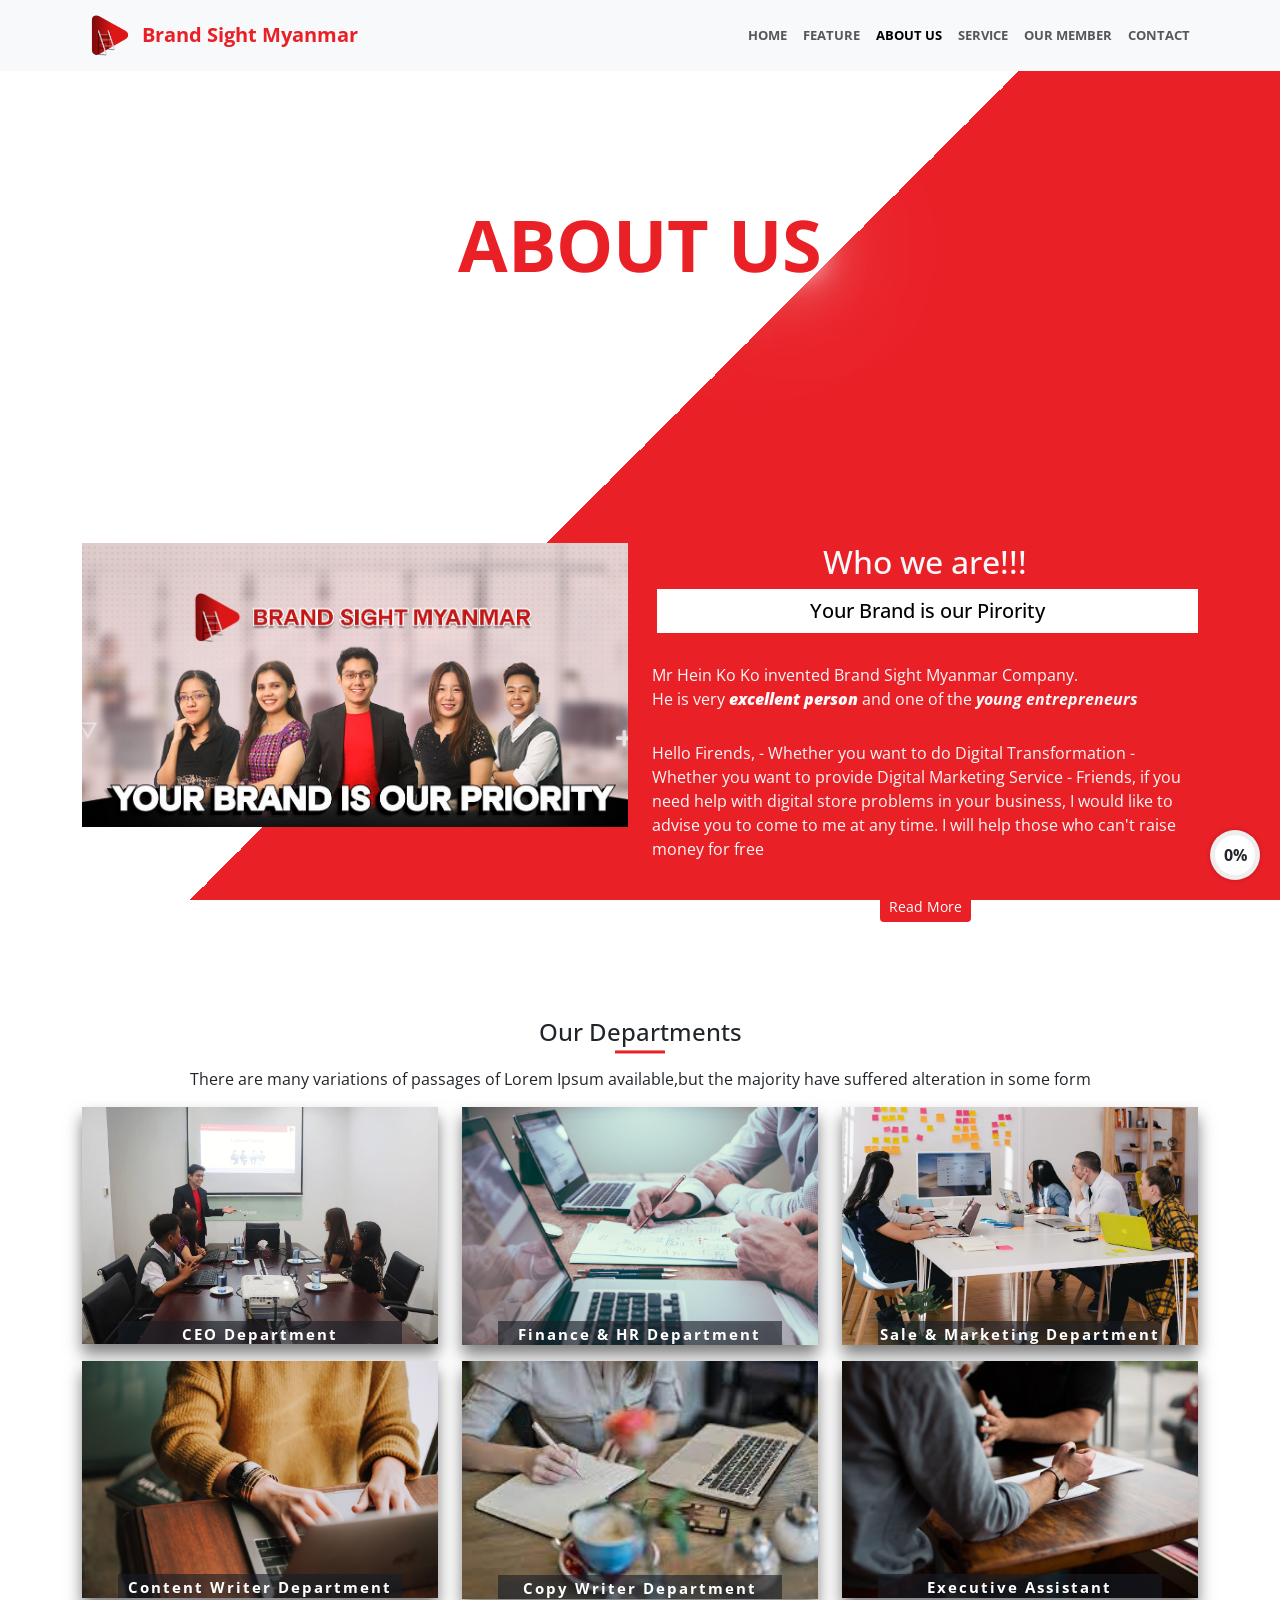
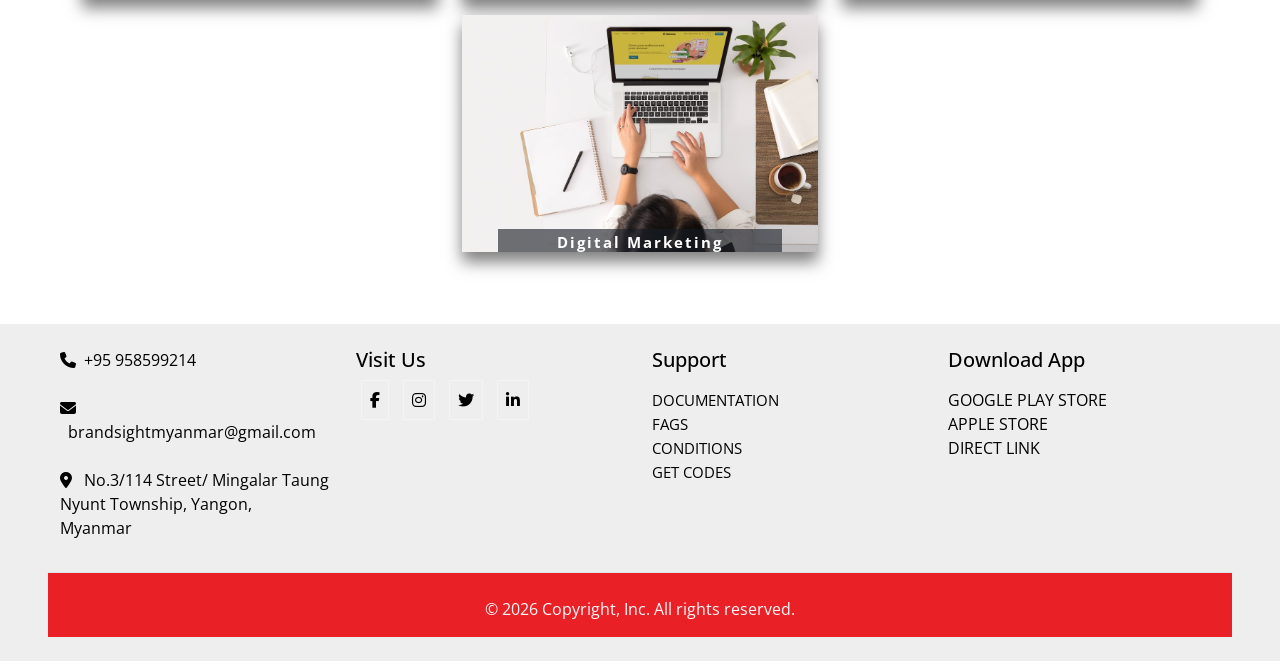
<file: aboutus.html>
<!DOCTYPE html>
<html>
<head>
	
	<title>Brand Sight Myanmar</title>
  <meta charset="UTF-8">
  <meta http-equiv="X-UA-Compatible" content="IE=edge">
    <meta name="viewport" content="width=device-width, initial-scale=1.0">
	<link href="./assets/img/logo/logo.png" rel="icon" type="image/png" sizes="16x16">
	<!-- bootstrap css1 js1 -->
	<link href="https://cdn.jsdelivr.net/npm/bootstrap@5.2.0/dist/css/bootstrap.min.css" rel="stylesheet" integrity="sha384-gH2yIJqKdNHPEq0n4Mqa/HGKIhSkIHeL5AyhkYV8i59U5AR6csBvApHHNl/vI1Bx" crossorigin="anonymous">
	<!-- fontawesome css -->
	<link rel="stylesheet" href="https://cdnjs.cloudflare.com/ajax/libs/font-awesome/6.2.1/css/all.min.css" integrity="sha512-MV7K8+y+gLIBoVD59lQIYicR65iaqukzvf/nwasF0nqhPay5w/9lJmVM2hMDcnK1OnMGCdVK+iQrJ7lzPJQd1w==" crossorigin="anonymous" referrerpolicy="no-referrer" />
	<!-- jq ui css1 js1 -->
	<link rel="stylesheet" type="text/css" href="assets/libs/jquery-ui-1.13.1/jquery-ui-1.13.1/jquery-ui.min.css">
 	<!-- lightslider css1 js1 -->
  <link href="assets/libs/lightslider-master/dist/css/lightslider.css" rel="stylesheet" type="text/css">


	<!-- custom css -->
	<link rel="stylesheet" type="text/css" href="css/style.css">

  <!-- responsive css -->
  <link href="./css/responsive.css" rel="stylesheet" type="text/css"/>
</head>
<body>
  

  

<!-- Start Header Section -->
<header class="animation-area">

  <!-- Start Progress -->
  <div id="progress">
    <span id="progressvalues">0%</span>
  </div>
  <!-- End Progress -->

    <!-- animatin for banner -->

    <div>
      <ul class ="box-area">
          <li></li>
          <li></li>
          <li></li>
           <li></li>
          <li></li>
          <li></li>
        </ul>
    </div>

    <!-- Start Navbar -->
  
	<!-- Start Header Intro -->
	<!-- <section class="headerintros visiblelgs">
		<div class="container infos">
			<table>
				<tr>
					<td>Mon - Sat 8:00-18:00<br>
						Sunday CLOSED
					</td>
				</tr>
			</table>
			<table>
				<tr>
					<td>
						<i class="fas fa-envelope me-1"></i>
					</td>
				<td><a href="maito:brandsightmyanmar.com" class="nav-link">brandsightmyanmar@gmail.com</td>

				</tr>
			</table>
			<table>
				<tr>
					<td><i class="fas fa-bus me-1"></i></td>
					<td>Van facility available for pick and drop</td>
				</tr>
			</table>
		</div>
	</section> -->
	<!-- End Header Intro Section -->
        <!--Start Navbar-->
         <nav class="navbar navbar-expand-lg navbar-light bg-light navbs ">
          <div class="container">
            
            <a href="index.html"><img src="./assets/img/logo/logo.png" width="50px"; alt="site-logo"></a>
            <a href="index.html" class="navbar-brand fw-blod"><span class="brand-texts">Brand Sight Myanmar</span> </a>

            <div class="navbar-toggler" data-bs-target="#mynav" data-bs-toggle="collapse">
             <span class="navbar-toggler-icon"></span>
            </div>

            <div id="mynav" class="navbar-collapse collapse">
              <ul class="navbar-nav ms-auto">
                <li class="nav-item"><a href="index.html" class="nav-link">Home</a></li>
                <li class="nav-item"><a href="feature.html" class="nav-link">Feature</a></li>
                <li class="nav-item"><a href="aboutus.html" class="nav-link active">About Us</a></li>
                <li class="nav-item"><a href="service.html" class="nav-link">Service</a></li>
                <li class="nav-item"><a href="ourmember.html" class="nav-link">Our Member</a></li>
                <li class="nav-item"><a href="contact.html" class="nav-link">Contact</a></li>
              </ul>
            </div>
          </div>
         </nav>
        <!--End Navbar-->


        
	<!-- Start Banner Section -->
	<!--Start Banner Section-->
        
            <!-- Start banner section -->

           <div class="ourfeaturesbanners">
              <h2 class="text-center text-uppercase display-2 fw-bold h2bannertext ">About Us</h2>
          </div>


          <!-- End banner section -->

        <!--End Banner Section-->

</header>
<!-- End Header Section -->

<!-- Start About Us Section -->
<section id="about" class="py-5 aboutuss">

  <div class="container">

    <div class="row">

      <div class="col-sm-6">
        <img src="./assets/img/member/member.jpg" class="imgs" alt="ceoofbrandsightmyanmar" />
      </div>

      <div class="col-sm-6 text-center text-light">

        <div class="row">

          <div class="col-md-12">
            <h2>Who we are!!!</h2>
          </div>

          <div class="col-md-12">
            <h5>Your Brand is our Pirority</h5>
            <p>Mr Hein Ko Ko invented Brand Sight Myanmar Company. <br/> He is very <em><b><strong>excellent person</strong></b></em> and one of the <em><strong>young entrepreneurs</strong></em></p>

            <p>Hello Firends,
              - Whether you want to do Digital Transformation
              - Whether you want to provide Digital Marketing Service
              - Friends, if you need help with digital store problems in your business, I would like to advise you to
              come to me at
              any time.
              I will help those who can't raise money for free</p>

              

            <a href="#" class="btn btn-reds btn-sm">Read More</a>
          </div>

        </div>

      </div>


    </div>

  </div>

</section>
<!-- End About Us Section -->

<!-- Start Department Section -->
<section id="department" class="py-5">
  <div class="container">
    <!-- start title -->
    <div class="row">
      <div class="col-md-12 text-center">
        <h4 class="titles">Our Departments</h4>
        <p>There are many variations of passages of Lorem Ipsum available,but the majority have suffered alteration in
          some form</p>
      </div>
    </div>
    <!-- end title -->

    <div class="row">
      <div class="col-md-4 mb-3">
        <div class="deptboxes">
          <div>
            <img src="./assets/img/member/08.jpg" alt="dept3" />
          </div>
          <div class="contents">
            <h3>CEO Department</h3>
            <p>Lorem Ipsum is simply dummy text of the printing and typesetting industry.</p>
            <a href="#"><i class="fas fa-phone"> Content</i></a>
            <a href="#"><i class="fas fa-heart"> Support</i></a>
          </div>

        </div>
      </div>

      <div class="col-md-4 mb-3">
        <div class="deptboxes">
          <div>
            <img src="./assets/img/member/finance.jpg" alt="dept6" />
          </div>
          <div class="contents">
            <h3>Finance & HR Department</h3>
            <p>Lorem Ipsum is simply dummy text of the printing and typesetting industry.</p>
            <a href="#"><i class="fas fa-phone"> Content</i></a>
            <a href="#"><i class="fas fa-heart"> Support</i></a>
          </div>

        </div>
      </div>

      <div class="col-md-4 mb-3">
        <div class="deptboxes">
          <div>
            <img src="assets/img/member/sale&marketing.jpg" alt="dept4" />
          </div>
          <div class="contents">
            <h3>Sale & Marketing Department</h3>
            <p>Lorem Ipsum is simply dummy text of the printing and typesetting industry.</p>
            <a href="#"><i class="fas fa-phone"> Content</i></a>
            <a href="#"><i class="fas fa-heart"> Support</i></a>
          </div>

        </div>
      </div>

      <div class="col-md-4 mb-3">
        <div class="deptboxes">
          <div>
            <img src="assets/img/member/contentwriterdepartment.jpg" alt="dept5" />
          </div>
          <div class="contents">
            <h3>Content Writer Department</h3>
            <p>Lorem Ipsum is simply dummy text of the printing and typesetting industry.</p>
            <a href="#"><i class="fas fa-phone"> Content</i></a>
            <a href="#"><i class="fas fa-heart"> Support</i></a>
          </div>

        </div>
      </div>

      <div class="col-md-4 mb-3">
        <div class="deptboxes">
          <div>
            <img src="assets/img/member/copywriter.jpg" alt="dept1" />
          </div>
          <div class="contents">
            <h3>Copy Writer Department</h3>
            <p>Lorem Ipsum is simply dummy text of the printing and typesetting industry.</p>
            <a href="#"><i class="fas fa-phone"> Content</i></a>
            <a href="#"><i class="fas fa-heart"> Support</i></a>
          </div>

        </div>
      </div>

      <div class="col-md-4 mb-3">
        <div class="deptboxes">
          <div>
            <img src="./assets/img/member/executive.jpg" alt="dept2" />
          </div>
          <div class="contents">
            <h3>Executive Assistant Department</h3>
            <p>Lorem Ipsum is simply dummy text of the printing and typesetting industry.</p>
            <a href="#"><i class="fas fa-phone"> Content</i></a>
            <a href="#"><i class="fas fa-heart"> Support</i></a>
          </div>

        </div>
      </div>

      <div class="col-md-4 mb-3 mx-auto">
        <div class="deptboxes">
          <div>
            <img src="./assets/img/member/digitalmarketing.jpg" alt="dept2" />
          </div>
          <div class="contents">
            <h3> Digital Marketing Department</h3>
            <p>Lorem Ipsum is simply dummy text of the printing and typesetting industry.</p>
            <a href="#"><i class="fas fa-phone"> Content</i></a>
            <a href="#"><i class="fas fa-heart"> Support</i></a>
          </div>

        </div>
      </div>
    </div>

  </div>
</section>

<!-- End Department Section -->

































  <!-- Start Footer Section -->
  <footer class="px-5 footerbgs">
    <div class="container-fluid">
      <div class="row text-light py-4 my-2">

        <div class="col-md-3 col-sm-6 mb-3">
          <!-- <h5 class="mb-3"><img src="./assets/img/logo/logo.png" width="70px">Brand Sight Myanmar</h5> -->
          <ul class="list-unstyled">
            <li><i class="fas fa-phone"></i><span class="m-2">+95 958599214</span></li><br/>
            <li><i class="fas fa-envelope"></i><span class="m-2">brandsightmyanmar@gmail.com</span></li><br/>
            <li><i class="fas fa-map-marker-alt"></i><span class="m-2"> No.3/114 Street/ Mingalar Taung Nyunt Township, Yangon, Myanmar</span>
            </li>

          </ul>
        </div>

        <div class="col-md-3 col-sm-6 mb-3">
          <h5 class="mb-3">Visit Us</h5>
          <div class="socialicons">
            <a href="#" class="p-2" target="_blank"><i class="fab fa-facebook-f"></i></a>
            <a href="#" class="p-2" target="_blank"><i class="fab fa-instagram"></i></a>
            <a href="#" class="p-2" target="_blank"><i class="fab fa-twitter"></i></a>
            <a href="#" class="p-2" target="_blank"><i class="fab fa-linkedin-in"></i></a>

          </div>

        </div>

        <div class="col-md-3 col-sm-6 mb-3">
          <h5 class="mb-3">Support</h5>
          <ul class="list-unstyled">
            <li><a href="#" class="text-uppercase footerlinks">Documentation</a></li>
            <li><a href="#" class="text-uppercase footerlinks">Fags</a></li>
            <li><a href="#" class="text-uppercase footerlinks">Conditions</a></li>
            <li><a href="#" class="text-uppercase footerlinks">Get Codes</a></li>

          </ul>
        </div>

        <div class="col-md-3 col-sm-6 mb-3">
          <h5 class="mb-3">Download App</h5>
          <ul class="list-unstyled">
            <li><a href="#" class="text-uppercase nav-link">Google Play Store</a></li>
            <li><a href="#" class="text-uppercase nav-link">Apple Store</a></li>
            <li><a href="#" class="text-uppercase nav-link">Direct Link</a></li>

          </ul>
        </div>

        <div class="text-light d-flex justify-content-center border-top pt-4 copys">
          <p>&copy; <span id="getyear"></span> Copyright, Inc. All rights reserved.</p>
        </div>

      </div>
    </div>
  </footer>

  <!-- End Footer Section --> 


<!-- bootstrap css1 js1 -->
<script src="https://cdn.jsdelivr.net/npm/@popperjs/core@2.11.5/dist/umd/popper.min.js" integrity="sha384-Xe+8cL9oJa6tN/veChSP7q+mnSPaj5Bcu9mPX5F5xIGE0DVittaqT5lorf0EI7Vk" crossorigin="anonymous"></script>
<script src="https://cdn.jsdelivr.net/npm/bootstrap@5.2.0/dist/js/bootstrap.min.js" integrity="sha384-ODmDIVzN+pFdexxHEHFBQH3/9/vQ9uori45z4JjnFsRydbmQbmL5t1tQ0culUzyK" crossorigin="anonymous"></script>
<!-- jq js1 -->
<script src="assets/libs/jquery-3.6.0.min.js" type="text/javascript"></script>
<!-- jqui css1 js1 -->
<script src="assets/libs/jquery-ui-1.13.1/jquery-ui-1.13.1/jquery-ui.min.js" type="text/javascript"></script> 
<!-- lightslider css1 js1 -->
<script src="assets/libs/lightslider-master/dist/js/lightslider.js" type="text/javascript"></script>

<!-- custom js -->
<script src="js/aboutus.js" type="text/javascript"></script>



</body>
</html>
</file>
<file: assets/libs/janpaepke-ScrollMagic-5915165/assets/css/style.css>
/*
	General styles
*/
body {
	font-family: "Source Sans Pro", Arial, sans-serif;
	background-color: #c7e1ff;
	font-size: 13px;
	-webkit-tap-highlight-color: rgba(0,0,0,0);
}
body, html {
	height: 100%
}

h1, h2, h3, h4 {
	font-family: "Josefin Slab", serif;
}
h1 {
	font-style: italic;
	font-weight: bold;
	font-size: 40px;
}
h2 {
	font-size: 20px;
}
a, a:visited {
	text-decoration: none;
	color: #2e639e;
}
a:hover {
	text-decoration: underline;
}
.touchonly {
	display: none;
}
html.touch .touchonly {
	display: block;
}
.noselect, .noselect * {
	user-select: none;
	-webkit-user-select: none;
	-khtml-user-select: none;
	-moz-user-select: none;
	-o-user-select: none;
}
.doselect, .doselect *:not(.noselect) {
	user-select: text;
	-webkit-user-select: text;
	-khtml-user-select: text;
	-moz-user-select: text;
	-o-user-select: text;
}

.clearfix:after {
    content: ".";
    display: block;
    clear: both;
    visibility: hidden;
    line-height: 0;
    height: 0;
}

.clearfix {
    display: inline-block;
}

html[xmlns] .clearfix {
    display: block;
}

* html .clearfix {
    height: 1%;
}
</file>
<file: assets/libs/janpaepke-ScrollMagic-5915165/assets/css/examples.css>
/*
	Containers
*/
#content-wrapper, #example-wrapper {
	height: 100%;
}
.scrollContainer {
	overflow-y: scroll;
	overflow-x: hidden;
	width: 100%
}
.scrollContainer {
	height: 100%;
	margin: auto;
}
#example-wrapper .scrollContent {
	height: 100%;
}

.horizontal.scrollContainer {
	overflow-y: hidden;
	overflow-x: scroll;
}
#example-wrapper.scrollContainer .scrollContent {
	width: 100%;
	height: auto;
}
#example-wrapper.scrollContainer.horizontal .scrollContent {
	width: auto;
	height: 100%;
}
#example-wrapper.horizontal {
	white-space: nowrap;
	font-size: 0;  /* fix for spaces between inline block divs */
}
#example-wrapper.horizontal div {
	font-size: 13px;
}
#example-wrapper .scrollContent, #example-wrapper.horizontal .scrollContent {
	font-size: 0;
}
#example-wrapper .scrollContent div {
	font-size: 13px;
}
#example-wrapper section {
}

section#titlechart {
	text-align: center;
	position: relative;
	height: 100%;
	min-height: 500px;
	min-width: 100%;
	height: 100vh;
}
.horizontal section, .horizontal section#titlechart{
	display: inline-block;
	vertical-align: top;
	height: 100%;
}
section#titlechart #description {
	top: 50%;
	left: 50%;
	position: absolute;
	width: 600px;
	height: 300px;
	margin: -150px auto auto -300px;
}
section#titlechart.home #description {
	padding-top: 0;
	padding-bottom: 100px;
}
section#titlechart #description h1 {
	margin: 0;
}
section#titlechart #description h2 {
	margin-bottom: 20px;
}
section#titlechart #description a.viewsource {
	margin-bottom: 20px;
	display: inline-block;
}
section#titlechart #description code {
	background-color: #E1F1FF;
	padding-left: 2px;
	padding-right: 2px;
	white-space: nowrap;
}

section#titlechart #description ol, section#titlechart #description p {
	text-align: left;
	max-width: 400px;
	margin: 10px auto 10px auto;
	white-space: normal;
}
section#titlechart #description ol {
	list-style-position: outside;
}
#example-wrapper section#titlechart #description:after {
	content: "↧";
	font-size: 40px;
	display: block;
}
#example-wrapper.horizontal section#titlechart #description:after {
	content: "↦";
}


section.demo * {
	font-size: 13px;
}
section.demo {
	font-size: 0;
	text-align: center;
	background-image: url("../img/example_bg_v.png");
}
section.demo.fullheight {
	min-height: 100%;
}
section.demo.doublewidth, .spacer.doublewidth {
	min-width: 200%;
}
.horizontal section.demo {
	text-align: inherit;
	white-space: nowrap;
	background-image: url("../img/example_bg_h.png");
}
.horizontal section.demo.fullwidth {
	min-width: 100%;
}
/*
	Elements
*/
h1.badge {
	/*cursor: text;*/
	pointer-events: none;
}
h1.badge:after {
	vertical-align: text-top;
	display: inline-block;
	position: absolute;
	cursor: pointer;
	margin-left: 10px;
	font-family: "Source Sans Pro", Arial, sans-serif;
	font-weight: bold;
	font-style: normal;
	color: #FFFFFF;
	font-size: 12px;
	padding: 2px 5px;
	border-radius: 10px;
	pointer-events: all;
}
h1.badge.gsap:after {
	content: "GSAP";
	background-color: #61AC27;
}
h1.badge.velocity:after {
	content: "Velocity.js";
	background-color: #f53a47;
}
.spacer {
	text-align: center;
	min-height: 100px;
	background-image: url("../img/example_bg_spacer_v.gif");
}
.spacer.s0 {
	min-height: 1px;
}
.spacer.s1 {
	min-height: 100px;
}
.spacer.s2 {
	min-height: 200px;
}
.spacer.s3 {
	min-height: 300px;
}
.spacer.s4 {
	min-height: 400px;
}
.spacer.s5 {
	min-height: 500px;
}
.spacer.s6 {
	min-height: 600px;
}
.spacer.s7 {
	min-height: 700px;
}
.spacer.s8 {
	min-height: 800px;
}
.spacer.s9 {
	min-height: 900px;
}
.spacer.s10 {
	min-height: 1000px;
}
.spacer.s_viewport {
	min-height: 100%;
}
.horizontal .spacer {
	background-image: url("../img/example_bg_spacer_h.gif");
	margin-bottom: 0;
	min-height: initial;
	min-width: 100px;
	height: 100%;
	display: inline-block;
	vertical-align: top;
}
.horizontal .spacer.s0 {
	min-width: 1px;
}
.horizontal .spacer.s1 {
	min-width: 100px;
}
.horizontal .spacer.s2 {
	min-width: 200px;
}
.horizontal .spacer.s3 {
	min-width: 300px;
}
.horizontal .spacer.s4 {
	min-width: 400px;
}
.horizontal .spacer.s5 {
	min-width: 500px;
}
.horizontal .spacer.s6 {
	min-width: 600px;
}
.horizontal .spacer.s7 {
	min-width: 700px;
}
.horizontal .spacer.s8 {
	min-width: 800px;
}
.horizontal .spacer.s9 {
	min-width: 900px;
}
.horizontal .spacer.s10 {
	min-width: 1000px;
}
.spacer.s_viewport {
	min-width: 100%;
}

.box1, .box2, .box3 {
	display: inline-block;
	position: relative;
	border-radius: 8px;
	border: 0px solid white;
	text-align: center;
	vertical-align: middle;
	padding: 0 5px;
}
.box1 {
	min-width: 100px;
	height: 100px;
	margin: 0 auto 0 auto;
}
.box2 {
	min-width: 50px;
	height: 50px;
	margin: 25px auto 25px auto;
}
.box3 {
	min-width: 26px;
	height: 26px;
	margin: 37px auto 37px auto;
}
.horizontal .box1 {
	top: 50%;
	max-height: 100px;
	margin: -50px 0 auto 0;
}
.horizontal .box2 {
	top: 50%;
	max-height: 50px;
	margin: -25px 25px auto 25px;
}
.horizontal .box3 {
	top: 50%;
	max-height: 26px;
	margin: -13px 37px auto 37px;
}
.box1 p, .box2 p, .box3 p {
	margin: 5px 15px 5px 15px;
	font-size: 13px;
	font-weight: lighter;
	color: white;
}
#reveal-elements .digit {
	vertical-align: top;
}
#reveal-elements .digit p {
	font-size: 35px;
	font-weight: bold;
}
.box1 p:first-child {
	margin-top: 27px;
}
.box1 a, .box2 a, .box3 a {
	color: white;
}
.box1.white *, .box2.white *, .box3.white * {
	color: #2e639e;
}
.box2.mario {
	background-color: #004fae;
	border-top: 30px solid #fc112f;
	border-bottom: 10px solid #c4723b;
}
.box3.goomba {
	min-width: 30px;
	height: 4px;
	margin-top: 75px;
	margin-left: 30px;
	margin-bottom: 25px;
	background-color: #b39475;
	border-top: 30px solid #744527;
	border-bottom: 6px solid #c4723b;
}
/*
	colors
*/

.box1.outline, .box2.outline, .box3.outline {
	border: 1px solid white;
}
.blue {
	background-color: #3883d8;
}
.turqoise {
	background-color: #38ced7;
}
.brown {
	background-color: #a66f28;
}
.bordeaux {
	background-color: #953543;
}
.skin {
	background-color: #ED9F4C;
}
.black {
	background-color: #000000;
}
.white {
	background-color: #FFFFFF;
}
.red {
	background-color: #cf3535;
}
.green {
	background-color: #22d659;
}
.orange {
	background-color: #ea6300;
}
/*
	Form
*/
form.move {
	text-align: left;
	position: fixed;
	top: 70px;
	left: 20px;
	display: block;
	background-color: white;
	background-color: rgba(255, 255, 255, 0.9);
	border-radius: 4px;
	padding: 20px;
	z-index: 20;
}
html.touch form.move {
	top: 120px;
}
form > div, form > fieldset > div {
	margin: 10px 0 10px 0;
	display: block;
}
form .slider {
	min-width: 199px;
	display: inline-block;
	position: relative;
	height: 9px;
	border-right: 1px solid #2e639e;
	border-left: 1px solid #2e639e;
	vertical-align: middle;
	margin-right: 5px;
}
form .slider .trackbar {
	margin-top: 4px;
	border-top: 1px solid #2e639e;
	height: 4px;
}
form .slider .handle {
	height: 14px;
	width: 6px;
	position: absolute;
	top: -4px;
	margin-left: -4px;
	left: 0%;
	background-color: white;
	border-radius: 4px;
	cursor: pointer;
	border: 1px solid #2e639e;
}
form .slider .handle:hover, form .slider.dragging .handle {
	background-color: #79b0ee;
}
form .slider + input {
	background-color: transparent;
	border: none;
	padding: 0;
}
form #options label, form #actions label, form #tweenparams label {
	min-width: 90px;
	text-align: right;
	display: inline-block;
	margin-right: 10px;
}
form #tweenparams label {
	min-width: 50px;
}
form #options button {
	width: 65px;
}
form fieldset {
	padding: 0 10px 0 10px;
	margin: 5px 0 0 0;
}
form fieldset:first-child {
	margin-top: -5px;
}
form fieldset legend {
	padding: 0 5px 0 5px;
	margin: 0;
}

.move {
	cursor: move;
}
.move * {
	cursor: auto;
}
.move label {
	cursor: default;
}

/*
	MENU
*/

ul#menu, ul#menu ul {
	list-style: none;
	padding: 0;
}

ul#menu {
	position: fixed;
	z-index: 999;
	width: 540px;
	left: 50%;
	margin: 10px auto auto -270px;
	text-align: center;
}

ul#menu > li {
	display: inline-block;
	margin: 0 5px 0 5px;
	position: relative;
	min-height: 30px;
	border-radius: 4px;
	background-color: #79b0ee;
	vertical-align: top;
	min-width: 165px;
}
ul#menu li a {
	padding: 0 5px 0 5px;
	display: block;
	text-decoration: none;
	line-height: 30px;
	color: white;
	text-transform: uppercase;
	letter-spacing: 0.05em;
	font-size: 15px;
}
ul#menu ul {
	display: none;
}

ul#menu li:hover > a, ul#menu li.current > a {
	color: #2e639e;
}

ul#menu li:hover ul, html.touch ul#menu li.open ul {
	display: block;
	width: 100%;
	padding: 5px 0 5px 0;
	border-top: 1px dashed white;
}
ul#menu ul li a {
	text-transform: none;
	font-size: 12px;
	line-height: 20px;
	font-weight: lighter;
	color: #133f71;
}
ul#menu ul li.current a {
	background-color: #FFFFFF;
}
ul#menu ul li a:hover {
	background-color: #3883d8;
	color: white;
}

.menuwrap {
	position: fixed;
	background-color: white;
	background-color: rgba(255, 255, 255, 0.9);
	min-width: 540px;
	left: 50%;
	margin-left: -270px;
	min-height: 51px;
	border-bottom-left-radius: 8px;
	border-bottom-right-radius: 8px;
	z-index: 99999;
	text-align: center;
	transition: top 0.5s;
	-webkit-transition: top 0.5s; /* Safari */
	transition-delay: 1s;
	-webkit-transition-delay: 1s; /* Safari */
}

#titlechart .menuwrap {
	position: absolute;
	z-index: inherit;
	background-color: transparent;
}

.menuwrap ul#menu {
	position: absolute;
}
.menuwrap > a.prev, .menuwrap > a.next {
	display: block;
	position: absolute;
	background-color: white;
	background-color: rgba(255, 255, 255, 0.9);
	border-radius: 15px;
	line-height: 30px;
	width: 30px;
	height: 30px;
	top: 11px;
	margin: 0 280px;
	box-sizing: border-box;
}
.menuwrap > a.prev:hover, .menuwrap > a.next:hover {
	text-decoration: none;
	background-color: #79b0ee;
	color: #FFFFFF;
}
.menuwrap > a.prev {
	margin-left: 0;
	padding-right: 2px;
	right: 50%;
}
.menuwrap > a.next {
	margin-right: 0;
	padding-left: 4px;
	left: 50%;
}
/*
	mobile
*/
html.touch .menuwrap {
	z-index: 999999;
	box-sizing: content-box;
	min-width: 0;
	width: 100%;
	margin: 0;
	left: 0;
	top: 0;
	height: auto;
	background-color: transparent;
}
html.touch ul#menu {
	position: static;
	margin: 100px 0 0 0;
	text-align: center;
	width: 100%;
	left: 0;
	display: none;
}
html.touch .menuwrap.open {
	height: 100%;
	background-color: rgba(255, 255, 255, 0.9);
	overflow: scroll;
}
html.touch .menuwrap.open ul#menu {
	display: block;
}

html.touch ul#menu > li {
	display: block;
	margin: 10px;
	height: auto;
}
html.touch ul#menu ul {
	margin-top: 10px;
	padding-top: 10px;
	border-top: 1px dashed white;
}
html.touch ul#menu li {
	padding: 10px 0;
}
html.touch ul#menu li ul li{
}
html.touch ul#menu > li a {
	color: #2e639e;
	font-size: 4em;
	line-height: 1.2em;
}
html.touch ul#menu ul li a {
	font-size: 2.5em;
	line-height: 1.2em;
}
html.touch ul#menu ul li a {
}
html.touch ul#menu ul {
	display: block;
}
html.touch ul#menu ul li.current a {
	background-color: transparent;
}
html.touch ul#menu ul li a:hover {
	background-color: transparent;
}
html.touch ul#menu ul li a:active {
	color: white;
}
html.touch .menuwrap > a.prev, html.touch .menuwrap > a.next, html.touch .menubtn {
	width: 80px;
	height: 80px;
	border-radius: 40px;
	top: 10px;
	background-color: #3883d8;
	color: white;
	font-size: 4em;
	line-height: 1.5em;
}
html.touch .menuwrap > a.prev:active, html.touch .menuwrap > a.next:active, html.touch .menubtn:active {
	background-color: white;
	color: #3883d8;
	border: 2px solid #3883d8;
}
html.touch .menuwrap > a.prev {
	margin-right: 70px;
	padding-right: 10px; 
}
html.touch .menuwrap > a.next {
	margin-left: 70px;
	padding-left: 10px;
}
html.touch .menubtn {
	padding: 0;
	border: 0;
	position: absolute;
	left: 50%;
	margin-left: -40px;
	line-height: 0;
	outline: none;

	appearance: none;
	-webkit-justify-content: center;
	-ms-flex-pack: center;
	justify-content: center;
	-webkit-align-items: center;
	-ms-flex-align: center;
	align-items: center;
	transition: 0.3s;
	-webkit-user-select: none;
	-moz-user-select: none;
	-ms-user-select: none;
	user-select: none;
}
html.touch .menubtn:active .button-lines, html.touch .menubtn:active .button-lines::before, html.touch .menubtn:active .button-lines::after{
	background: #3883d8;
}
html.touch .menubtn .button-lines, html.touch .menubtn .button-lines::before, html.touch .menubtn .button-lines::after {
	display: inline-block;
	height: 6px;
	width: 35px;
	border-radius: 4px;
	transition: 0.3s;
	background: #FFFFFF;
	position: relative;
	left: 0;
	top: -5px;
}
html.touch .menubtn .button-lines::before, html.touch .menubtn .button-lines::after {
	content: '';
	position: absolute;
}
html.touch .menubtn .button-lines::before {
	top: 12px;
}
html.touch .menubtn .button-lines::after {
	top: -12px;
}
html.touch .menuwrap.open .menubtn .button-lines {
	background: transparent;
}
html.touch .menuwrap.open .menubtn .button-lines::before {
	top: 0px;
	-o-transform: rotate3d(0, 0, 1, -45deg);
	-moz-transform: rotate3d(0, 0, 1, -45deg);
	-webkit-transform: rotate3d(0, 0, 1, -45deg);
	transform: rotate3d(0, 0, 1, -45deg);
	-o-transform-origin: 50% 50%;
	-moz-transform-origin: 50% 50%;
	-webkit-transform-origin: 50% 50%;
	transform-origin: 50% 50%;
}
html.touch .menuwrap.open .menubtn .button-lines::after {
	top: 0px;
	-o-transform: rotate3d(0, 0, 1, 45deg);
	-moz-transform: rotate3d(0, 0, 1, 45deg);
	-webkit-transform: rotate3d(0, 0, 1, 45deg);
	transform: rotate3d(0, 0, 1, 45deg);
	-o-transform-origin: 50% 50%;
	-moz-transform-origin: 50% 50%;
	-webkit-transform-origin: 50% 50%;
	transform-origin: 50% 50%;
}


/*
	Codecontainer
*/
#codecontainer {
	position: fixed;
	top: 30px;
	bottom: 20px;
	right: 20px;
	left: 20px;
	background-color: white;
	border-radius: 4px;
	z-index: 99999;
	min-height: 300px;
}
#codecontainer pre {
	margin: 0;
	padding: 0;
	line-height: 16px;
	tab-size: 4;
}
#codecontainer pre .break {
	background-color: #F6F6F6;
	font-weight: bold;
	color: #aaa;
}
#codecontainer pre .break:before {
	content: "᎒"
}
#codecontainer .codewrap {
	position: absolute;
	top: 10px;
	bottom: 10px;
	width: 100%;
	overflow: hidden;
	overflow: scroll;
	white-space: nowrap;
}
#codecontainer .code, #codecontainer .linenumbers {
	min-height: 100%;
}
#codecontainer .code {
	padding: 0;
	display: inline-block;
}
#codecontainer .code {
	padding: 0 15px 10px 5px;
}
#codecontainer .linenumbers {
	float: left;
	padding: 0px 5px 0px 10px;
	color: #aaa;
	text-align: right;
	border-right: 1px solid #e5e5e5;
}
#codecontainer span.indent {
	width: 31px;
	display: inline-block;
	white-space: nowrap;
}
#codecontainer #close.button {
	position: fixed;
	top: 20px;
	right: 10px;
	width: 20px;
	height: 20px;
}
#codecontainer #select.button {
	position: fixed;
	top: 20px;
	right: 40px;
	height: 20px;
	padding: 0 10px 0 10px;
}
#codecontainer #close.button:after {
	content: "྾";
}
#codecontainer .button {
	background-color: white;
	border-radius: 10px;
	border: 1px solid #e5e5e5;
	text-align: center;
	cursor: pointer;
	color: #2e639e;
}
#codecontainer .button:hover {
	background-color: #3883d8;
	color: white;
}

/*
	OTHER
*/
a.viewsource:after {
	content: " }";
}
a.viewsource:before {
	content: "{ ";
}

#parallaxContainer {
	width: 900px;
	height: 500px;
	top: 30px;
	position: relative;
}
#parallaxContainer .layer1 {
	height: 100%;
	text-align: center;
	background-image: url("../img/example_parallax_l1.gif");
}
#parallaxContainer .layer2 {
	background-image: url("../img/example_parallax_l2.png");
	position: absolute;
	height: 139px;
	width: 100%;
	bottom: 32px
}
#parallaxContainer .layer3 {
	background-image: url("../img/example_parallax_l3.gif");
	position: absolute;
	height: 32px;
	width: 100%;
	bottom: 0px;
}
#parallaxText {
	width: 0;
	height: 100%;
	margin: auto;
	position: relative;
}
#parallaxText .layer1, #parallaxText .layer2, #parallaxText .layer3 {
	position: absolute;
	font-size: 50px;
	line-height: 50px;
	margin-left: -150px;
	margin-top: -25px;
	width: 300px;
	top: 50%;
	left: 50%;
	text-align: center;
	color: #133f71;
}
#parallaxText .layer1 {
	top: 48%;
}
#parallaxText .layer2 {
	top: 49%;
}
#parallaxText .layer3 a {
	display: block;
	font-family: "Source Sans Pro", Arial, sans-serif;
	font-style: normal;
	font-weight: normal;
}
#parallax1 > div, #parallax2 > div, #parallax3 > div {
	-webkit-transform: translateZ(0);-webkit-backface-visibility: hidden;-webkit-perspective: 1000;
}

.dynamicContent #content {
	width: 390px;
	margin: auto;
	text-align: left;
}
.dynamicContent #content .box1 {
	margin: 10px;
}

.dynamicContent #loader {
	height: 0;
	overflow: hidden;
	line-height: 60px;
}
.dynamicContent #loader.active {
	height: 60px;
}
.dynamicContent #loader img {
	vertical-align: text-bottom;
}

#customactions {
	height: 160px;
	width: 170px;
	margin: auto;
	padding-top: 40px;
	text-align: left;
}
#customactions label {
	width: 100px;
	display: inline-block;
}
#customactions code {
	color: #3883d8;
}
#customactions a.viewsource {
	margin-top: 20px;
	display: block;
	text-align: center;
}
.demo.responsiveDuration {
	position: relative;
}
.responsiveDuration .box1 {
	top: 50%;
	left: 50%;
	position: absolute;
	margin-top: -50px;
	margin-left: -50px;
}
#destroybox a {
	display: block;
	margin-top: 20px;
}
#destroybox a.disabled {
	color: #79b0ee;
}
#mobileadvanced {
	width: 150px;
	height: 150px;
}
#mobileadvanced p {
	margin-top: 50px;
}
#multiDirect {
	text-align: left;
	position: relative;
}
#multiDirect .box1 {
	left: 50vw;
	top: 200px;
	margin-left: -60px;
}
#multiDirect .box1 p:first-child {
	margin-top: 20px;
}

#imagesequence {
	height: 300px;
}

.copyright {
	font-variant: italic;
	font-size: 11px;
}

#bezier {
	overflow: hidden;
	position: relative;
}
#bezier #plane {
	position: absolute;
	left: -100px;
}
#bezier a.viewsource {
	margin: 100px;
	display: inline-block;
}

.demo#section-slides, .demo#section-wipes {
	height: 100%;
	width: 100%;
	background-image: none;
}
.demo#section-slides .panel, .demo#section-wipes .panel {
	background-image: url("../img/example_bg_spacer_v.gif");
}
.demo#section-wipes #pinContainer .turqoise, .demo#section-wipes #pinContainer .green, .demo#section-slides #slideContainer .panel {
	background-image: url("../img/example_bg_spacer_h.gif");
}
.demo#section-slides .panel > b, .demo#section-wipes .panel > b {
	font-size: 15px;
	color: white;
	position: relative;
	display: block;
	height: 0;
	overflow: visible;
	top: 50%;
}

/*

Codehighlighting
github.com style (c) Vasily Polovnyov <vast@whiteants.net>

*/

.hljs {
  display: block; padding: 0.5em;
  color: #333;
  /*background: #f8f8f8*/
}

.hljs-comment,
.hljs-template_comment,
.diff .hljs-header,
.hljs-javadoc {
  color: #998;
  font-style: italic
}

.hljs-keyword,
.css .rule .hljs-keyword,
.hljs-winutils,
.javascript .hljs-title,
.nginx .hljs-title,
.hljs-subst,
.hljs-request,
.hljs-status {
  color: #333;
  font-weight: bold
}

.hljs-number,
.hljs-hexcolor,
.ruby .hljs-constant {
  color: #099;
}

.hljs-string,
.hljs-tag .hljs-value,
.hljs-phpdoc,
.tex .hljs-formula {
  color: #d14
}

.hljs-title,
.hljs-id,
.coffeescript .hljs-params,
.scss .hljs-preprocessor {
  color: #900;
  font-weight: bold
}

.javascript .hljs-title,
.lisp .hljs-title,
.clojure .hljs-title,
.hljs-subst {
  font-weight: normal
}

.hljs-class .hljs-title,
.haskell .hljs-type,
.vhdl .hljs-literal,
.tex .hljs-command {
  color: #458;
  font-weight: bold
}

.hljs-tag,
.hljs-tag .hljs-title,
.hljs-rules .hljs-property,
.django .hljs-tag .hljs-keyword {
  color: #000080;
  font-weight: normal
}

.hljs-attribute,
.hljs-variable,
.lisp .hljs-body {
  color: #008080
}

.hljs-regexp {
  color: #009926
}

.hljs-symbol,
.ruby .hljs-symbol .hljs-string,
.lisp .hljs-keyword,
.tex .hljs-special,
.hljs-prompt {
  color: #990073
}

.hljs-built_in,
.lisp .hljs-title,
.clojure .hljs-built_in {
  color: #0086b3
}

.hljs-preprocessor,
.hljs-pragma,
.hljs-pi,
.hljs-doctype,
.hljs-shebang,
.hljs-cdata {
  color: #999;
  font-weight: bold
}

.hljs-deletion {
  background: #fdd
}

.hljs-addition {
  background: #dfd
}

.diff .hljs-change {
  background: #0086b3
}

.hljs-chunk {
  color: #aaa
}
</file>
<file: assets/libs/lightslider-master/src/css/lightslider.css>
/*! lightslider - v1.1.3 - 2015-04-14
* https://github.com/sachinchoolur/lightslider
* Copyright (c) 2015 Sachin N; Licensed MIT */
/** /!!! core css Should not edit !!!/**/ 

.lSSlideOuter {
    overflow: hidden;
    -webkit-touch-callout: none;
    -webkit-user-select: none;
    -khtml-user-select: none;
    -moz-user-select: none;
    -ms-user-select: none;
    user-select: none
}
.lightSlider:before, .lightSlider:after {
    content: " ";
    display: table;
}
.lightSlider {
    overflow: hidden;
    margin: 0;
}
.lSSlideWrapper {
    max-width: 100%;
    overflow: hidden;
    position: relative;
}
.lSSlideWrapper > .lightSlider:after {
    clear: both;
}
.lSSlideWrapper .lSSlide {
    -webkit-transform: translate(0px, 0px);
    -ms-transform: translate(0px, 0px);
    transform: translate(0px, 0px);
    -webkit-transition: all 1s;
    -webkit-transition-property: -webkit-transform,height;
    -moz-transition-property: -moz-transform,height;
    transition-property: transform,height;
    -webkit-transition-duration: inherit !important;
    transition-duration: inherit !important;
    -webkit-transition-timing-function: inherit !important;
    transition-timing-function: inherit !important;
}
.lSSlideWrapper .lSFade {
    position: relative;
}
.lSSlideWrapper .lSFade > * {
    position: absolute !important;
    top: 0;
    left: 0;
    z-index: 9;
    margin-right: 0;
    width: 100%;
}
.lSSlideWrapper.usingCss .lSFade > * {
    opacity: 0;
    -webkit-transition-delay: 0s;
    transition-delay: 0s;
    -webkit-transition-duration: inherit !important;
    transition-duration: inherit !important;
    -webkit-transition-property: opacity;
    transition-property: opacity;
    -webkit-transition-timing-function: inherit !important;
    transition-timing-function: inherit !important;
}
.lSSlideWrapper .lSFade > *.active {
    z-index: 10;
}
.lSSlideWrapper.usingCss .lSFade > *.active {
    opacity: 1;
}
/** /!!! End of core css Should not edit !!!/**/

/* Pager */
.lSSlideOuter .lSPager.lSpg {
    margin: 10px 0 0;
    padding: 0;
    text-align: center;
}
.lSSlideOuter .lSPager.lSpg > li {
    cursor: pointer;
    display: inline-block;
    padding: 0 5px;
}
.lSSlideOuter .lSPager.lSpg > li a {
    background-color: #222222;
    border-radius: 30px;
    display: inline-block;
    height: 8px;
    overflow: hidden;
    text-indent: -999em;
    width: 8px;
    position: relative;
    z-index: 99;
    -webkit-transition: all 0.5s linear 0s;
    transition: all 0.5s linear 0s;
}
.lSSlideOuter .lSPager.lSpg > li:hover a, .lSSlideOuter .lSPager.lSpg > li.active a {
    background-color: #428bca;
}
.lSSlideOuter .media {
    opacity: 0.8;
}
.lSSlideOuter .media.active {
    opacity: 1;
}
/* End of pager */

/** Gallery */
.lSSlideOuter .lSPager.lSGallery {
    list-style: none outside none;
    padding-left: 0;
    margin: 0;
    overflow: hidden;
    transform: translate3d(0px, 0px, 0px);
    -moz-transform: translate3d(0px, 0px, 0px);
    -ms-transform: translate3d(0px, 0px, 0px);
    -webkit-transform: translate3d(0px, 0px, 0px);
    -o-transform: translate3d(0px, 0px, 0px);
    -webkit-transition-property: -webkit-transform;
    -moz-transition-property: -moz-transform;
    -webkit-touch-callout: none;
    -webkit-user-select: none;
    -khtml-user-select: none;
    -moz-user-select: none;
    -ms-user-select: none;
    user-select: none;
}
.lSSlideOuter .lSPager.lSGallery li {
    overflow: hidden;
    -webkit-transition: border-radius 0.12s linear 0s 0.35s linear 0s;
    transition: border-radius 0.12s linear 0s 0.35s linear 0s;
}
.lSSlideOuter .lSPager.lSGallery li.active, .lSSlideOuter .lSPager.lSGallery li:hover {
    border-radius: 5px;
}
.lSSlideOuter .lSPager.lSGallery img {
    display: block;
    height: auto;
    max-width: 100%;
}
.lSSlideOuter .lSPager.lSGallery:before, .lSSlideOuter .lSPager.lSGallery:after {
    content: " ";
    display: table;
}
.lSSlideOuter .lSPager.lSGallery:after {
    clear: both;
}
/* End of Gallery*/

/* slider actions */
.lSAction > a {
    width: 32px;
    display: block;
    top: 50%;
    height: 32px;
    background-image: url('../img/controls.png');
    cursor: pointer;
    position: absolute;
    z-index: 99;
    margin-top: -16px;
    opacity: 0.5;
    -webkit-transition: opacity 0.35s linear 0s;
    transition: opacity 0.35s linear 0s;
}
.lSAction > a:hover {
    opacity: 1;
}
.lSAction > .lSPrev {
    background-position: 0 0;
    left: 10px;
}
.lSAction > .lSNext {
    background-position: -32px 0;
    right: 10px;
}
.lSAction > a.disabled {
    pointer-events: none;
}
.cS-hidden {
    height: 1px;
    opacity: 0;
    filter: alpha(opacity=0);
    overflow: hidden;
}


/* vertical */
.lSSlideOuter.vertical {
    position: relative;
}
.lSSlideOuter.vertical.noPager {
    padding-right: 0px !important;
}
.lSSlideOuter.vertical .lSGallery {
    position: absolute !important;
    right: 0;
    top: 0;
}
.lSSlideOuter.vertical .lightSlider > * {
    width: 100% !important;
    max-width: none !important;
}

/* vertical controlls */
.lSSlideOuter.vertical .lSAction > a {
    left: 50%;
    margin-left: -14px;
    margin-top: 0;
}
.lSSlideOuter.vertical .lSAction > .lSNext {
    background-position: 31px -31px;
    bottom: 10px;
    top: auto;
}
.lSSlideOuter.vertical .lSAction > .lSPrev {
    background-position: 0 -31px;
    bottom: auto;
    top: 10px;
}
/* vertical */


/* Rtl */
.lSSlideOuter.lSrtl {
    direction: rtl;
}
.lSSlideOuter .lightSlider, .lSSlideOuter .lSPager {
    padding-left: 0;
    list-style: none outside none;
}
.lSSlideOuter.lSrtl .lightSlider, .lSSlideOuter.lSrtl .lSPager {
    padding-right: 0;
}
.lSSlideOuter .lightSlider > *,  .lSSlideOuter .lSGallery li {
    float: left;
}
.lSSlideOuter.lSrtl .lightSlider > *,  .lSSlideOuter.lSrtl .lSGallery li {
    float: right !important;
}
/* Rtl */

@-webkit-keyframes rightEnd {
    0% {
        left: 0;
    }

    50% {
        left: -15px;
    }

    100% {
        left: 0;
    }
}
@keyframes rightEnd {
    0% {
        left: 0;
    }

    50% {
        left: -15px;
    }

    100% {
        left: 0;
    }
}
@-webkit-keyframes topEnd {
    0% {
        top: 0;
    }

    50% {
        top: -15px;
    }

    100% {
        top: 0;
    }
}
@keyframes topEnd {
    0% {
        top: 0;
    }

    50% {
        top: -15px;
    }

    100% {
        top: 0;
    }
}
@-webkit-keyframes leftEnd {
    0% {
        left: 0;
    }

    50% {
        left: 15px;
    }

    100% {
        left: 0;
    }
}
@keyframes leftEnd {
    0% {
        left: 0;
    }

    50% {
        left: 15px;
    }

    100% {
        left: 0;
    }
}
@-webkit-keyframes bottomEnd {
    0% {
        bottom: 0;
    }

    50% {
        bottom: -15px;
    }

    100% {
        bottom: 0;
    }
}
@keyframes bottomEnd {
    0% {
        bottom: 0;
    }

    50% {
        bottom: -15px;
    }

    100% {
        bottom: 0;
    }
}
.lSSlideOuter .rightEnd {
    -webkit-animation: rightEnd 0.3s;
    animation: rightEnd 0.3s;
    position: relative;
}
.lSSlideOuter .leftEnd {
    -webkit-animation: leftEnd 0.3s;
    animation: leftEnd 0.3s;
    position: relative;
}
.lSSlideOuter.vertical .rightEnd {
    -webkit-animation: topEnd 0.3s;
    animation: topEnd 0.3s;
    position: relative;
}
.lSSlideOuter.vertical .leftEnd {
    -webkit-animation: bottomEnd 0.3s;
    animation: bottomEnd 0.3s;
    position: relative;
}
.lSSlideOuter.lSrtl .rightEnd {
    -webkit-animation: leftEnd 0.3s;
    animation: leftEnd 0.3s;
    position: relative;
}
.lSSlideOuter.lSrtl .leftEnd {
    -webkit-animation: rightEnd 0.3s;
    animation: rightEnd 0.3s;
    position: relative;
}
/*/  GRab cursor */
.lightSlider.lsGrab > * {
  cursor: -webkit-grab;
  cursor: -moz-grab;
  cursor: -o-grab;
  cursor: -ms-grab;
  cursor: grab;
}
.lightSlider.lsGrabbing > * {
  cursor: move;
  cursor: -webkit-grabbing;
  cursor: -moz-grabbing;
  cursor: -o-grabbing;
  cursor: -ms-grabbing;
  cursor: grabbing;
}
</file>
<file: assets/libs/parallax_background-master/demo/build/style.css>
@import url(https://fonts.googleapis.com/css?family=Roboto:400,600);* {
  -webkit-box-sizing: border-box;
  box-sizing: border-box;
}

html,
body,
div,
span,
applet,
object,
iframe,
h1,
h2,
h3,
h4,
h5,
h6,
p,
blockquote,
pre,
a,
abbr,
acronym,
address,
big,
cite,
code,
del,
dfn,
em,
img,
ins,
kbd,
q,
s,
samp,
small,
strike,
strong,
sub,
sup,
tt,
var,
b,
u,
i,
center,
dl,
dt,
dd,
ol,
ul,
li,
fieldset,
form,
label,
legend,
table,
caption,
tbody,
tfoot,
thead,
tr,
th,
td,
article,
aside,
canvas,
details,
embed,
figure,
figcaption,
footer,
header,
hgroup,
menu,
nav,
output,
ruby,
section,
summary,
time,
mark,
audio,
video {
  margin: 0;
  padding: 0;
  border: 0;
  font-size: 100%;
  font: inherit;
  vertical-align: baseline;
}

/* HTML5 display-role reset for older browsers */

article,
aside,
details,
figcaption,
figure,
footer,
header,
hgroup,
menu,
nav,
section {
  display: block;
}

body {
  line-height: 1;
}

ol,
ul {
  list-style: none;
}

blockquote,
q {
  quotes: none;
}

blockquote:before,
blockquote:after {
  content: '';
  content: none;
}

q:before,
q:after {
  content: '';
  content: none;
}

table {
  border-collapse: collapse;
  border-spacing: 0;
}

input,
button {
  padding: 0;
  margin: 0;
  border: none;
}

input:focus,
button:focus {
  outline: none;
}

body {
  font-family: 'Roboto', sans-serif;
  font-size: 18px;
}

.back-img {
  background-size: cover;
  background-position: center;
  background-repeat: no-repeat;
}

.container {
  margin: auto;
}

section {
  padding: 0 20px;
}

.rect-outer {
  position: relative;
}

.rect-outer .rect-inner {
  position: absolute;
  top: 0;
  left: 0;
  right: 0;
  bottom: 0;
}

.main-ttl-1 {
  font-size: 50px;
  text-transform: uppercase;
  font-weight: 600;
}

@media (max-width: 600px) {
  .main-ttl-1 {
    font-size: 8.33333vw;
  }
}

.main-ttl-2 {
  font-size: 40px;
  text-transform: uppercase;
  font-weight: 600;
}

.main-ttl-3 {
  font-size: 27px;
  font-weight: 600;
  line-height: 1.3;
}

.main-p-1 {
  line-height: 1.3;
  letter-spacing: .5px;
}

.main-p-1 p + p {
  margin: 20px 0 0;
}

.section-intro {
  position: relative;
  min-height: 40vh;
  display: -webkit-box;
  display: -ms-flexbox;
  display: flex;
  -webkit-box-pack: center;
  -ms-flex-pack: center;
  justify-content: center;
  -webkit-box-align: center;
  -ms-flex-align: center;
  align-items: center;
  color: white;
}

.section-intro .container {
  position: relative;
  z-index: 2;
}

.section-intro:before {
  content: '';
  position: absolute;
  left: 0;
  top: 0;
  right: 0;
  bottom: 0;
  background: rgba(0, 0, 0, 0.15);
}

.section-features-list {
  padding: 80px 0;
}

.section-features-list .container {
  max-width: 1000px;
}

.section-features-list .section-title {
  text-align: center;
}

.section-features-list .features-list > li {
  padding: 50px 0 0;
}

.section-features-list .features-list .desc {
  padding: 20px 0 0;
}

.section-features-blocks {
  padding: 80px 0;
}

.section-features-blocks .section-title {
  text-align: center;
}

.section-features-blocks .container {
  max-width: 1000px;
}

.section-features-blocks .features-list {
  padding: 20px 0 0;
}

.section-features-blocks .feature-item {
  padding: 40px 0 0;
}

@media (min-width: 801px) {
  .section-features-blocks .feature-item {
    display: -webkit-box;
    display: -ms-flexbox;
    display: flex;
  }
}

.section-features-blocks .feature-item + .feature-item {
  padding: 100px 0 0;
}

@media (max-width: 800px) {
  .section-features-blocks .feature-item + .feature-item {
    padding: 70px 0 0;
  }
}

.section-features-blocks .feature-item:nth-child(3n+1) .content-col {
  background: #A5B5AA;
}

.section-features-blocks .feature-item:nth-child(3n+2) .content-col {
  background: #6C6B7A;
}

.section-features-blocks .feature-item:nth-child(3n+3) .content-col {
  background: #296F8C;
}

@media (min-width: 801px) {
  .section-features-blocks .feature-item:nth-child(even) {
    -webkit-box-orient: horizontal;
    -webkit-box-direction: reverse;
    -ms-flex-direction: row-reverse;
    flex-direction: row-reverse;
  }

  .section-features-blocks .feature-item:nth-child(even) .img-col .img-wrap {
    right: auto;
    left: 0;
  }
}

.section-features-blocks .feature-item .desc {
  padding: 20px 0 0;
}

.section-features-blocks .feature-item .content-col {
  color: white;
  padding: 50px;
  z-index: 2;
  position: relative;
}

@media (max-width: 800px) {
  .section-features-blocks .feature-item .content-col {
    padding: 30px;
  }
}

@media (min-width: 801px) {
  .section-features-blocks .feature-item .content-col {
    width: 50%;
  }
}

.section-features-blocks .feature-item .img-col {
  position: relative;
}

@media (min-width: 801px) {
  .section-features-blocks .feature-item .img-col {
    width: 50%;
  }
}

@media (max-width: 800px) {
  .section-features-blocks .feature-item .img-col {
    min-height: 400px;
  }
}

.section-features-blocks .feature-item .img-col .parallax-inner:before {
  content: '';
  position: absolute;
  left: 0;
  top: 0;
  right: 0;
  bottom: 0;
  background: rgba(0, 0, 0, 0.15);
  z-index: 1;
}

.section-features-blocks .feature-item .img-col.hover-me .parallax-inner:before {
  background: rgba(0, 0, 0, 0.25);
}

.section-features-blocks .feature-item .img-col.hover-me .parallax-inner:after {
  content: 'Hover me';
  height: 100%;
  width: 100%;
  position: absolute;
  text-transform: uppercase;
  display: -webkit-box;
  display: -ms-flexbox;
  display: flex;
  -webkit-box-pack: center;
  -ms-flex-pack: center;
  justify-content: center;
  -webkit-box-align: center;
  -ms-flex-align: center;
  align-items: center;
  font-size: 35px;
  color: white;
  z-index: 2;
}

.section-features-blocks .feature-item .img-col .img-wrap {
  position: absolute;
  right: 0;
  top: -20px;
  width: calc(100% + 40px);
  height: calc(100% + 40px);
}

@media (max-width: 800px) {
  .section-features-blocks .feature-item .img-col .img-wrap {
    right: -20px;
  }
}

/**
 * prism.js default theme for JavaScript, CSS and HTML
 * Based on dabblet (http://dabblet.com)
 * @author Lea Verou
 */

code[class*="language-"],
pre[class*="language-"] {
  color: black;
  background: none;
  text-shadow: 0 1px white;
  font-family: Consolas, Monaco, 'Andale Mono', 'Ubuntu Mono', monospace;
  text-align: left;
  white-space: pre;
  word-spacing: normal;
  word-break: normal;
  word-wrap: normal;
  line-height: 1.5;
  -moz-tab-size: 4;
  -o-tab-size: 4;
  tab-size: 4;
  -webkit-hyphens: none;
  -ms-hyphens: none;
  hyphens: none;
}

pre[class*="language-"]::-moz-selection,
pre[class*="language-"] ::-moz-selection,
code[class*="language-"]::-moz-selection,
code[class*="language-"] ::-moz-selection {
  text-shadow: none;
  background: #b3d4fc;
}

pre[class*="language-"]::selection,
pre[class*="language-"] ::selection,
code[class*="language-"]::selection,
code[class*="language-"] ::selection {
  text-shadow: none;
  background: #b3d4fc;
}

@media print {
  code[class*="language-"],
  pre[class*="language-"] {
    text-shadow: none;
  }
}

/* Code blocks */

pre[class*="language-"] {
  padding: 1em;
  margin: .5em 0;
  overflow: auto;
}

:not(pre) > code[class*="language-"],
pre[class*="language-"] {
  background: #f5f2f0;
}

/* Inline code */

:not(pre) > code[class*="language-"] {
  padding: .1em;
  border-radius: .3em;
  white-space: normal;
}

.token.comment,
.token.prolog,
.token.doctype,
.token.cdata {
  color: slategray;
}

.token.punctuation {
  color: #999;
}

.namespace {
  opacity: .7;
}

.token.property,
.token.tag,
.token.boolean,
.token.number,
.token.constant,
.token.symbol,
.token.deleted {
  color: #905;
}

.token.selector,
.token.attr-name,
.token.string,
.token.char,
.token.builtin,
.token.inserted {
  color: #690;
}

.token.operator,
.token.entity,
.token.url,
.language-css .token.string,
.style .token.string {
  color: #9a6e3a;
  background: rgba(255, 255, 255, 0.5);
}

.token.atrule,
.token.attr-value,
.token.keyword {
  color: #07a;
}

.token.function,
.token.class-name {
  color: #DD4A68;
}

.token.regex,
.token.important,
.token.variable {
  color: #e90;
}

.token.important,
.token.bold {
  font-weight: bold;
}

.token.italic {
  font-style: italic;
}

.token.entity {
  cursor: help;
}


/*# sourceMappingURL=style.css.map*/
</file>
<file: assets/libs/background-particle-daisy/background-particle-daisy/demo/css/style.css>
/** 
 * CSS Reset
 * http://meyerweb.com/eric/tools/css/reset/
 */

html, body, div, span, applet, object, iframe,
h1, h2, h3, h4, h5, h6, p, blockquote, pre,
a, abbr, acronym, address, big, cite, code,
del, dfn, em, img, ins, kbd, q, s, samp,
small, strike, strong, sub, sup, tt, var,
b, u, i, center,
dl, dt, dd, ol, ul, li,
fieldset, form, label, legend,
table, caption, tbody, tfoot, thead, tr, th, td,
article, aside, canvas, details, embed,
figure, figcaption, footer, header, hgroup,
menu, nav, output, ruby, section, summary,
time, mark, audio, video {
  margin: 0;
  padding: 0;
  border: 0;
  font-size: 100%;
  font: inherit;
  vertical-align: baseline;
}
article, aside, details, figcaption, figure,
footer, header, hgroup, menu, nav, section {
  display: block;
}
body {
  line-height: 1;
}
ol, ul {
  list-style: none;
}
blockquote, q {
  quotes: none;
}
blockquote:before, blockquote:after,
q:before, q:after {
  content: '';
  content: none;
}
table {
  border-collapse: collapse;
  border-spacing: 0;
}

/**  
 * DaisyJS Demo Styles
 * by Waren Gonzaga
 */

* {
  -webkit-box-sizing: border-box;
     -moz-box-sizing: border-box;
          box-sizing: border-box;
}

html, body {
  width: 100%;
  height: 100%;
  overflow: hidden;
}

body {
  background: #65c9ff;
  font-family: 'Montserrat', sans-serif;
  color: #fff;
  line-height: 1.3;
  -webkit-font-smoothing: antialiased;
}

#momoland {
  width: 100%;
  height: 100%;
  overflow: hidden;
}

.wrapper {
    position: absolute;
    left: 0;
    top: 15%;
    padding: 0 20px;
    width: 100%;
    text-align: center;
}

.wrapper > img {
    width: 200px;
    height: auto;
}

h1 {
    color: #ff5c5c;
    font-size: 100px;
    font-family: 'Marcellus SC', serif;
    font-weight: 800;
}

.btn {
    top: 30px;
    position: relative;
    background: #ff5c5c;
    color: #fff;
    padding: 20px 20px;
    text-decoration: none;
    text-transform: uppercase;
    font-weight: 800;
    letter-spacing: 0.1em;
    border-radius: 10px;
    transition-duration: 0.3s;
}

.btn:hover {
    background: #fff;
    color: #ff5c5c;
    transition-duration: 0.3s;
}

span {
    top: 70px;
    display: block;
    position: relative;
    color: #fff;
    font-weight: 500;
}

span > a {
    color: #fff;
}
</file>
<file: assets/libs/typed.js-master/typed.js-master/docs/assets/bass.css>
/*! Basscss | http://basscss.com | MIT License */

.h1{ font-size: 2rem }
.h2{ font-size: 1.5rem }
.h3{ font-size: 1.25rem }
.h4{ font-size: 1rem }
.h5{ font-size: .875rem }
.h6{ font-size: .75rem }

.font-family-inherit{ font-family:inherit }
.font-size-inherit{ font-size:inherit }
.text-decoration-none{ text-decoration:none }

.bold{ font-weight: bold; font-weight: bold }
.regular{ font-weight:normal }
.italic{ font-style:italic }
.caps{ text-transform:uppercase; letter-spacing: .2em; }

.left-align{ text-align:left }
.center{ text-align:center }
.right-align{ text-align:right }
.justify{ text-align:justify }

.nowrap{ white-space:nowrap }
.break-word{ word-wrap:break-word }

.line-height-1{ line-height: 1 }
.line-height-2{ line-height: 1.125 }
.line-height-3{ line-height: 1.25 }
.line-height-4{ line-height: 1.5 }

.list-style-none{ list-style:none }
.underline{ text-decoration:underline }

.truncate{
  max-width:100%;
  overflow:hidden;
  text-overflow:ellipsis;
  white-space:nowrap;
}

.list-reset{
  list-style:none;
  padding-left:0;
}

.inline{ display:inline }
.block{ display:block }
.inline-block{ display:inline-block }
.table{ display:table }
.table-cell{ display:table-cell }

.overflow-hidden{ overflow:hidden }
.overflow-scroll{ overflow:scroll }
.overflow-auto{ overflow:auto }

.clearfix:before,
.clearfix:after{
  content:" ";
  display:table
}
.clearfix:after{ clear:both }

.left{ float:left }
.right{ float:right }

.fit{ max-width:100% }

.max-width-1{ max-width: 24rem }
.max-width-2{ max-width: 32rem }
.max-width-3{ max-width: 48rem }
.max-width-4{ max-width: 64rem }

.border-box{ box-sizing:border-box }

.align-baseline{ vertical-align:baseline }
.align-top{ vertical-align:top }
.align-middle{ vertical-align:middle }
.align-bottom{ vertical-align:bottom }

.m0{ margin:0 }
.mt0{ margin-top:0 }
.mr0{ margin-right:0 }
.mb0{ margin-bottom:0 }
.ml0{ margin-left:0 }
.mx0{ margin-left:0; margin-right:0 }
.my0{ margin-top:0; margin-bottom:0 }

.m1{ margin: .5rem }
.mt1{ margin-top: .5rem }
.mr1{ margin-right: .5rem }
.mb1{ margin-bottom: .5rem }
.ml1{ margin-left: .5rem }
.mx1{ margin-left: .5rem; margin-right: .5rem }
.my1{ margin-top: .5rem; margin-bottom: .5rem }

.m2{ margin: 1rem }
.mt2{ margin-top: 1rem }
.mr2{ margin-right: 1rem }
.mb2{ margin-bottom: 1rem }
.ml2{ margin-left: 1rem }
.mx2{ margin-left: 1rem; margin-right: 1rem }
.my2{ margin-top: 1rem; margin-bottom: 1rem }

.m3{ margin: 2rem }
.mt3{ margin-top: 2rem }
.mr3{ margin-right: 2rem }
.mb3{ margin-bottom: 2rem }
.ml3{ margin-left: 2rem }
.mx3{ margin-left: 2rem; margin-right: 2rem }
.my3{ margin-top: 2rem; margin-bottom: 2rem }

.m4{ margin: 4rem }
.mt4{ margin-top: 4rem }
.mr4{ margin-right: 4rem }
.mb4{ margin-bottom: 4rem }
.ml4{ margin-left: 4rem }
.mx4{ margin-left: 4rem; margin-right: 4rem }
.my4{ margin-top: 4rem; margin-bottom: 4rem }

.mxn1{ margin-left: -.5rem; margin-right: -.5rem; }
.mxn2{ margin-left: -1rem; margin-right: -1rem; }
.mxn3{ margin-left: -2rem; margin-right: -2rem; }
.mxn4{ margin-left: -4rem; margin-right: -4rem; }

.ml-auto{ margin-left:auto }
.mr-auto{ margin-right:auto }
.mx-auto{ margin-left:auto; margin-right:auto; }

.p0{ padding:0 }
.pt0{ padding-top:0 }
.pr0{ padding-right:0 }
.pb0{ padding-bottom:0 }
.pl0{ padding-left:0 }
.px0{ padding-left:0; padding-right:0 }
.py0{ padding-top:0;  padding-bottom:0 }

.p1{ padding: .5rem }
.pt1{ padding-top: .5rem }
.pr1{ padding-right: .5rem }
.pb1{ padding-bottom: .5rem }
.pl1{ padding-left: .5rem }
.py1{ padding-top: .5rem; padding-bottom: .5rem }
.px1{ padding-left: .5rem; padding-right: .5rem }

.p2{ padding: 1rem }
.pt2{ padding-top: 1rem }
.pr2{ padding-right: 1rem }
.pb2{ padding-bottom: 1rem }
.pl2{ padding-left: 1rem }
.py2{ padding-top: 1rem; padding-bottom: 1rem }
.px2{ padding-left: 1rem; padding-right: 1rem }

.p3{ padding: 2rem }
.pt3{ padding-top: 2rem }
.pr3{ padding-right: 2rem }
.pb3{ padding-bottom: 2rem }
.pl3{ padding-left: 2rem }
.py3{ padding-top: 2rem; padding-bottom: 2rem }
.px3{ padding-left: 2rem; padding-right: 2rem }

.p4{ padding: 4rem }
.pt4{ padding-top: 4rem }
.pr4{ padding-right: 4rem }
.pb4{ padding-bottom: 4rem }
.pl4{ padding-left: 4rem }
.py4{ padding-top: 4rem; padding-bottom: 4rem }
.px4{ padding-left: 4rem; padding-right: 4rem }

.col{
  float:left;
  box-sizing:border-box;
}

.col-right{
  float:right;
  box-sizing:border-box;
}

.col-1{
  width:8.33333%;
}

.col-2{
  width:16.66667%;
}

.col-3{
  width:25%;
}

.col-4{
  width:33.33333%;
}

.col-5{
  width:41.66667%;
}

.col-6{
  width:50%;
}

.col-7{
  width:58.33333%;
}

.col-8{
  width:66.66667%;
}

.col-9{
  width:75%;
}

.col-10{
  width:83.33333%;
}

.col-11{
  width:91.66667%;
}

.col-12{
  width:100%;
}
@media (min-width: 40em){

  .sm-col{
    float:left;
    box-sizing:border-box;
  }

  .sm-col-right{
    float:right;
    box-sizing:border-box;
  }

  .sm-col-1{
    width:8.33333%;
  }

  .sm-col-2{
    width:16.66667%;
  }

  .sm-col-3{
    width:25%;
  }

  .sm-col-4{
    width:33.33333%;
  }

  .sm-col-5{
    width:41.66667%;
  }

  .sm-col-6{
    width:50%;
  }

  .sm-col-7{
    width:58.33333%;
  }

  .sm-col-8{
    width:66.66667%;
  }

  .sm-col-9{
    width:75%;
  }

  .sm-col-10{
    width:83.33333%;
  }

  .sm-col-11{
    width:91.66667%;
  }

  .sm-col-12{
    width:100%;
  }

}
@media (min-width: 52em){

  .md-col{
    float:left;
    box-sizing:border-box;
  }

  .md-col-right{
    float:right;
    box-sizing:border-box;
  }

  .md-col-1{
    width:8.33333%;
  }

  .md-col-2{
    width:16.66667%;
  }

  .md-col-3{
    width:25%;
  }

  .md-col-4{
    width:33.33333%;
  }

  .md-col-5{
    width:41.66667%;
  }

  .md-col-6{
    width:50%;
  }

  .md-col-7{
    width:58.33333%;
  }

  .md-col-8{
    width:66.66667%;
  }

  .md-col-9{
    width:75%;
  }

  .md-col-10{
    width:83.33333%;
  }

  .md-col-11{
    width:91.66667%;
  }

  .md-col-12{
    width:100%;
  }

}
@media (min-width: 64em){

  .lg-col{
    float:left;
    box-sizing:border-box;
  }

  .lg-col-right{
    float:right;
    box-sizing:border-box;
  }

  .lg-col-1{
    width:8.33333%;
  }

  .lg-col-2{
    width:16.66667%;
  }

  .lg-col-3{
    width:25%;
  }

  .lg-col-4{
    width:33.33333%;
  }

  .lg-col-5{
    width:41.66667%;
  }

  .lg-col-6{
    width:50%;
  }

  .lg-col-7{
    width:58.33333%;
  }

  .lg-col-8{
    width:66.66667%;
  }

  .lg-col-9{
    width:75%;
  }

  .lg-col-10{
    width:83.33333%;
  }

  .lg-col-11{
    width:91.66667%;
  }

  .lg-col-12{
    width:100%;
  }

}
.flex{ display:-webkit-box; display:-webkit-flex; display:-ms-flexbox; display:flex }

@media (min-width: 40em){
  .sm-flex{ display:-webkit-box; display:-webkit-flex; display:-ms-flexbox; display:flex }
}

@media (min-width: 52em){
  .md-flex{ display:-webkit-box; display:-webkit-flex; display:-ms-flexbox; display:flex }
}

@media (min-width: 64em){
  .lg-flex{ display:-webkit-box; display:-webkit-flex; display:-ms-flexbox; display:flex }
}

.flex-column{ -webkit-box-orient:vertical; -webkit-box-direction:normal; -webkit-flex-direction:column; -ms-flex-direction:column; flex-direction:column }
.flex-wrap{ -webkit-flex-wrap:wrap; -ms-flex-wrap:wrap; flex-wrap:wrap }

.items-start{ -webkit-box-align:start; -webkit-align-items:flex-start; -ms-flex-align:start; -ms-grid-row-align:flex-start; align-items:flex-start }
.items-end{ -webkit-box-align:end; -webkit-align-items:flex-end; -ms-flex-align:end; -ms-grid-row-align:flex-end; align-items:flex-end }
.items-center{ -webkit-box-align:center; -webkit-align-items:center; -ms-flex-align:center; -ms-grid-row-align:center; align-items:center }
.items-baseline{ -webkit-box-align:baseline; -webkit-align-items:baseline; -ms-flex-align:baseline; -ms-grid-row-align:baseline; align-items:baseline }
.items-stretch{ -webkit-box-align:stretch; -webkit-align-items:stretch; -ms-flex-align:stretch; -ms-grid-row-align:stretch; align-items:stretch }

.self-start{ -webkit-align-self:flex-start; -ms-flex-item-align:start; align-self:flex-start }
.self-end{ -webkit-align-self:flex-end; -ms-flex-item-align:end; align-self:flex-end }
.self-center{ -webkit-align-self:center; -ms-flex-item-align:center; align-self:center }
.self-baseline{ -webkit-align-self:baseline; -ms-flex-item-align:baseline; align-self:baseline }
.self-stretch{ -webkit-align-self:stretch; -ms-flex-item-align:stretch; align-self:stretch }

.justify-start{ -webkit-box-pack:start; -webkit-justify-content:flex-start; -ms-flex-pack:start; justify-content:flex-start }
.justify-end{ -webkit-box-pack:end; -webkit-justify-content:flex-end; -ms-flex-pack:end; justify-content:flex-end }
.justify-center{ -webkit-box-pack:center; -webkit-justify-content:center; -ms-flex-pack:center; justify-content:center }
.justify-between{ -webkit-box-pack:justify; -webkit-justify-content:space-between; -ms-flex-pack:justify; justify-content:space-between }
.justify-around{ -webkit-justify-content:space-around; -ms-flex-pack:distribute; justify-content:space-around }

.content-start{ -webkit-align-content:flex-start; -ms-flex-line-pack:start; align-content:flex-start }
.content-end{ -webkit-align-content:flex-end; -ms-flex-line-pack:end; align-content:flex-end }
.content-center{ -webkit-align-content:center; -ms-flex-line-pack:center; align-content:center }
.content-between{ -webkit-align-content:space-between; -ms-flex-line-pack:justify; align-content:space-between }
.content-around{ -webkit-align-content:space-around; -ms-flex-line-pack:distribute; align-content:space-around }
.content-stretch{ -webkit-align-content:stretch; -ms-flex-line-pack:stretch; align-content:stretch }
.flex-auto{
  -webkit-box-flex:1;
  -webkit-flex:1 1 auto;
      -ms-flex:1 1 auto;
          flex:1 1 auto;
  min-width:0;
  min-height:0;
}
.flex-none{ -webkit-box-flex:0; -webkit-flex:none; -ms-flex:none; flex:none }

.order-0{ -webkit-box-ordinal-group:1; -webkit-order:0; -ms-flex-order:0; order:0 }
.order-1{ -webkit-box-ordinal-group:2; -webkit-order:1; -ms-flex-order:1; order:1 }
.order-2{ -webkit-box-ordinal-group:3; -webkit-order:2; -ms-flex-order:2; order:2 }
.order-3{ -webkit-box-ordinal-group:4; -webkit-order:3; -ms-flex-order:3; order:3 }
.order-last{ -webkit-box-ordinal-group:100000; -webkit-order:99999; -ms-flex-order:99999; order:99999 }

.relative{ position:relative }
.absolute{ position:absolute }
.fixed{ position:fixed }

.top-0{ top:0 }
.right-0{ right:0 }
.bottom-0{ bottom:0 }
.left-0{ left:0 }

.z1{ z-index: 1 }
.z2{ z-index: 2 }
.z3{ z-index: 3 }
.z4{ z-index: 4 }

.border{
  border-style:solid;
  border-width: 1px;
}

.border-top{
  border-top-style:solid;
  border-top-width: 1px;
}

.border-right{
  border-right-style:solid;
  border-right-width: 1px;
}

.border-bottom{
  border-bottom-style:solid;
  border-bottom-width: 1px;
}

.border-left{
  border-left-style:solid;
  border-left-width: 1px;
}

.border-none{ border:0 }

.rounded{ border-radius: 3px }
.circle{ border-radius:50% }

.rounded-top{ border-radius: 3px 3px 0 0 }
.rounded-right{ border-radius: 0 3px 3px 0 }
.rounded-bottom{ border-radius: 0 0 3px 3px }
.rounded-left{ border-radius: 3px 0 0 3px }

.not-rounded{ border-radius:0 }

.hide{
  position:absolute !important;
  height:1px;
  width:1px;
  overflow:hidden;
  clip:rect(1px, 1px, 1px, 1px);
}

@media (max-width: 40em){
  .xs-hide{ display:none !important }
}

@media (min-width: 40em) and (max-width: 52em){
  .sm-hide{ display:none !important }
}

@media (min-width: 52em) and (max-width: 64em){
  .md-hide{ display:none !important }
}

@media (min-width: 64em){
  .lg-hide{ display:none !important }
}

.display-none{ display:none !important }
</file>
<file: assets/libs/typed.js-master/typed.js-master/docs/assets/style.css>
.documentation {
  font-family: Helvetica, sans-serif;
  color: #666;
  line-height: 1.5;
  background: #f5f5f5;
}

.black {
  color: #666;
}

.bg-white {
  background-color: #fff;
}

h4 {
  margin: 20px 0 10px 0;
}

.documentation h3 {
  color: #000;
}

.border-bottom {
  border-color: #ddd;
}

a {
  color: #1184CE;
  text-decoration: none;
}

.documentation a[href]:hover {
  text-decoration: underline;
}

a:hover {
  cursor: pointer;
}

.py1-ul li {
  padding: 5px 0;
}

.max-height-100 {
  max-height: 100%;
}

section:target h3 {
  font-weight:700;
}

.documentation td,
.documentation th {
    padding: .25rem .25rem;
}

h1:hover .anchorjs-link,
h2:hover .anchorjs-link,
h3:hover .anchorjs-link,
h4:hover .anchorjs-link {
  opacity: 1;
}

.fix-3 {
  width: 25%;
  max-width: 244px;
}

.fix-3 {
  width: 25%;
  max-width: 244px;
}

@media (min-width: 52em) {
  .fix-margin-3 {
    margin-left: 25%;
  }
}

.pre, pre, code, .code {
  font-family: Source Code Pro,Menlo,Consolas,Liberation Mono,monospace;
  font-size: 14px;
}

.fill-light {
  background: #F9F9F9;
}

.width2 {
  width: 1rem;
}

.input {
  font-family: inherit;
  display: block;
  width: 100%;
  height: 2rem;
  padding: .5rem;
  margin-bottom: 1rem;
  border: 1px solid #ccc;
  font-size: .875rem;
  border-radius: 3px;
  box-sizing: border-box;
}

table {
  border-collapse: collapse;
}

.prose table th,
.prose table td {
  text-align: left;
  padding:8px;
  border:1px solid #ddd;
}

.prose table th:nth-child(1) { border-right: none; }
.prose table th:nth-child(2) { border-left: none; }

.prose table {
  border:1px solid #ddd;
}

.prose-big {
  font-size: 18px;
  line-height: 30px;
}

.quiet {
  opacity: 0.7;
}

.minishadow {
  box-shadow: 2px 2px 10px #f3f3f3;
}
</file>
<file: assets/libs/typed.js-master/typed.js-master/docs/assets/github.css>
/*

github.com style (c) Vasily Polovnyov <vast@whiteants.net>

*/

.hljs {
  display: block;
  overflow-x: auto;
  padding: 0.5em;
  color: #333;
  background: #f8f8f8;
  -webkit-text-size-adjust: none;
}

.hljs-comment,
.diff .hljs-header,
.hljs-javadoc {
  color: #998;
  font-style: italic;
}

.hljs-keyword,
.css .rule .hljs-keyword,
.hljs-winutils,
.nginx .hljs-title,
.hljs-subst,
.hljs-request,
.hljs-status {
  color: #1184CE;
}

.hljs-number,
.hljs-hexcolor,
.ruby .hljs-constant {
  color: #ed225d;
}

.hljs-string,
.hljs-tag .hljs-value,
.hljs-phpdoc,
.hljs-dartdoc,
.tex .hljs-formula {
  color: #ed225d;
}

.hljs-title,
.hljs-id,
.scss .hljs-preprocessor {
  color: #900;
  font-weight: bold;
}

.hljs-list .hljs-keyword,
.hljs-subst {
  font-weight: normal;
}

.hljs-class .hljs-title,
.hljs-type,
.vhdl .hljs-literal,
.tex .hljs-command {
  color: #458;
  font-weight: bold;
}

.hljs-tag,
.hljs-tag .hljs-title,
.hljs-rules .hljs-property,
.django .hljs-tag .hljs-keyword {
  color: #000080;
  font-weight: normal;
}

.hljs-attribute,
.hljs-variable,
.lisp .hljs-body {
  color: #008080;
}

.hljs-regexp {
  color: #009926;
}

.hljs-symbol,
.ruby .hljs-symbol .hljs-string,
.lisp .hljs-keyword,
.clojure .hljs-keyword,
.scheme .hljs-keyword,
.tex .hljs-special,
.hljs-prompt {
  color: #990073;
}

.hljs-built_in {
  color: #0086b3;
}

.hljs-preprocessor,
.hljs-pragma,
.hljs-pi,
.hljs-doctype,
.hljs-shebang,
.hljs-cdata {
  color: #999;
  font-weight: bold;
}

.hljs-deletion {
  background: #fdd;
}

.hljs-addition {
  background: #dfd;
}

.diff .hljs-change {
  background: #0086b3;
}

.hljs-chunk {
  color: #aaa;
}
</file>
<file: assets/libs/lightslider-master/dist/css/lightslider.css>
/*! lightslider - v1.1.6 - 2016-10-25
* https://github.com/sachinchoolur/lightslider
* Copyright (c) 2016 Sachin N; Licensed MIT */
/*! lightslider - v1.1.3 - 2015-04-14
* https://github.com/sachinchoolur/lightslider
* Copyright (c) 2015 Sachin N; Licensed MIT */
/** /!!! core css Should not edit !!!/**/ 

.lSSlideOuter {
    overflow: hidden;
    -webkit-touch-callout: none;
    -webkit-user-select: none;
    -khtml-user-select: none;
    -moz-user-select: none;
    -ms-user-select: none;
    user-select: none
}
.lightSlider:before, .lightSlider:after {
    content: " ";
    display: table;
}
.lightSlider {
    overflow: hidden;
    margin: 0;
}
.lSSlideWrapper {
    max-width: 100%;
    overflow: hidden;
    position: relative;
}
.lSSlideWrapper > .lightSlider:after {
    clear: both;
}
.lSSlideWrapper .lSSlide {
    -webkit-transform: translate(0px, 0px);
    -ms-transform: translate(0px, 0px);
    transform: translate(0px, 0px);
    -webkit-transition: all 1s;
    -webkit-transition-property: -webkit-transform,height;
    -moz-transition-property: -moz-transform,height;
    transition-property: transform,height;
    -webkit-transition-duration: inherit !important;
    transition-duration: inherit !important;
    -webkit-transition-timing-function: inherit !important;
    transition-timing-function: inherit !important;
}
.lSSlideWrapper .lSFade {
    position: relative;
}
.lSSlideWrapper .lSFade > * {
    position: absolute !important;
    top: 0;
    left: 0;
    z-index: 9;
    margin-right: 0;
    width: 100%;
}
.lSSlideWrapper.usingCss .lSFade > * {
    opacity: 0;
    -webkit-transition-delay: 0s;
    transition-delay: 0s;
    -webkit-transition-duration: inherit !important;
    transition-duration: inherit !important;
    -webkit-transition-property: opacity;
    transition-property: opacity;
    -webkit-transition-timing-function: inherit !important;
    transition-timing-function: inherit !important;
}
.lSSlideWrapper .lSFade > *.active {
    z-index: 10;
}
.lSSlideWrapper.usingCss .lSFade > *.active {
    opacity: 1;
}
/** /!!! End of core css Should not edit !!!/**/

/* Pager */
.lSSlideOuter .lSPager.lSpg {
    margin: 10px 0 0;
    padding: 0;
    text-align: center;
}
.lSSlideOuter .lSPager.lSpg > li {
    cursor: pointer;
    display: inline-block;
    padding: 0 5px;
}
.lSSlideOuter .lSPager.lSpg > li a {
    background-color: #222222;
    border-radius: 30px;
    display: inline-block;
    height: 8px;
    overflow: hidden;
    text-indent: -999em;
    width: 8px;
    position: relative;
    z-index: 99;
    -webkit-transition: all 0.5s linear 0s;
    transition: all 0.5s linear 0s;
}
.lSSlideOuter .lSPager.lSpg > li:hover a, .lSSlideOuter .lSPager.lSpg > li.active a {
    background-color: #428bca;
}
.lSSlideOuter .media {
    opacity: 0.8;
}
.lSSlideOuter .media.active {
    opacity: 1;
}
/* End of pager */

/** Gallery */
.lSSlideOuter .lSPager.lSGallery {
    list-style: none outside none;
    padding-left: 0;
    margin: 0;
    overflow: hidden;
    transform: translate3d(0px, 0px, 0px);
    -moz-transform: translate3d(0px, 0px, 0px);
    -ms-transform: translate3d(0px, 0px, 0px);
    -webkit-transform: translate3d(0px, 0px, 0px);
    -o-transform: translate3d(0px, 0px, 0px);
    -webkit-transition-property: -webkit-transform;
    -moz-transition-property: -moz-transform;
    -webkit-touch-callout: none;
    -webkit-user-select: none;
    -khtml-user-select: none;
    -moz-user-select: none;
    -ms-user-select: none;
    user-select: none;
}
.lSSlideOuter .lSPager.lSGallery li {
    overflow: hidden;
    -webkit-transition: border-radius 0.12s linear 0s 0.35s linear 0s;
    transition: border-radius 0.12s linear 0s 0.35s linear 0s;
}
.lSSlideOuter .lSPager.lSGallery li.active, .lSSlideOuter .lSPager.lSGallery li:hover {
    border-radius: 5px;
}
.lSSlideOuter .lSPager.lSGallery img {
    display: block;
    height: auto;
    max-width: 100%;
}
.lSSlideOuter .lSPager.lSGallery:before, .lSSlideOuter .lSPager.lSGallery:after {
    content: " ";
    display: table;
}
.lSSlideOuter .lSPager.lSGallery:after {
    clear: both;
}
/* End of Gallery*/

/* slider actions */
.lSAction > a {
    width: 32px;
    display: block;
    top: 50%;
    height: 32px;
    background-image: url('../img/controls.png');
    cursor: pointer;
    position: absolute;
    z-index: 99;
    margin-top: -16px;
    opacity: 0.5;
    -webkit-transition: opacity 0.35s linear 0s;
    transition: opacity 0.35s linear 0s;
}
.lSAction > a:hover {
    opacity: 1;
}
.lSAction > .lSPrev {
    background-position: 0 0;
    left: 10px;
}
.lSAction > .lSNext {
    background-position: -32px 0;
    right: 10px;
}
.lSAction > a.disabled {
    pointer-events: none;
}
.cS-hidden {
    height: 1px;
    opacity: 0;
    filter: alpha(opacity=0);
    overflow: hidden;
}


/* vertical */
.lSSlideOuter.vertical {
    position: relative;
}
.lSSlideOuter.vertical.noPager {
    padding-right: 0px !important;
}
.lSSlideOuter.vertical .lSGallery {
    position: absolute !important;
    right: 0;
    top: 0;
}
.lSSlideOuter.vertical .lightSlider > * {
    width: 100% !important;
    max-width: none !important;
}

/* vertical controlls */
.lSSlideOuter.vertical .lSAction > a {
    left: 50%;
    margin-left: -14px;
    margin-top: 0;
}
.lSSlideOuter.vertical .lSAction > .lSNext {
    background-position: 31px -31px;
    bottom: 10px;
    top: auto;
}
.lSSlideOuter.vertical .lSAction > .lSPrev {
    background-position: 0 -31px;
    bottom: auto;
    top: 10px;
}
/* vertical */


/* Rtl */
.lSSlideOuter.lSrtl {
    direction: rtl;
}
.lSSlideOuter .lightSlider, .lSSlideOuter .lSPager {
    padding-left: 0;
    list-style: none outside none;
}
.lSSlideOuter.lSrtl .lightSlider, .lSSlideOuter.lSrtl .lSPager {
    padding-right: 0;
}
.lSSlideOuter .lightSlider > *,  .lSSlideOuter .lSGallery li {
    float: left;
}
.lSSlideOuter.lSrtl .lightSlider > *,  .lSSlideOuter.lSrtl .lSGallery li {
    float: right !important;
}
/* Rtl */

@-webkit-keyframes rightEnd {
    0% {
        left: 0;
    }

    50% {
        left: -15px;
    }

    100% {
        left: 0;
    }
}
@keyframes rightEnd {
    0% {
        left: 0;
    }

    50% {
        left: -15px;
    }

    100% {
        left: 0;
    }
}
@-webkit-keyframes topEnd {
    0% {
        top: 0;
    }

    50% {
        top: -15px;
    }

    100% {
        top: 0;
    }
}
@keyframes topEnd {
    0% {
        top: 0;
    }

    50% {
        top: -15px;
    }

    100% {
        top: 0;
    }
}
@-webkit-keyframes leftEnd {
    0% {
        left: 0;
    }

    50% {
        left: 15px;
    }

    100% {
        left: 0;
    }
}
@keyframes leftEnd {
    0% {
        left: 0;
    }

    50% {
        left: 15px;
    }

    100% {
        left: 0;
    }
}
@-webkit-keyframes bottomEnd {
    0% {
        bottom: 0;
    }

    50% {
        bottom: -15px;
    }

    100% {
        bottom: 0;
    }
}
@keyframes bottomEnd {
    0% {
        bottom: 0;
    }

    50% {
        bottom: -15px;
    }

    100% {
        bottom: 0;
    }
}
.lSSlideOuter .rightEnd {
    -webkit-animation: rightEnd 0.3s;
    animation: rightEnd 0.3s;
    position: relative;
}
.lSSlideOuter .leftEnd {
    -webkit-animation: leftEnd 0.3s;
    animation: leftEnd 0.3s;
    position: relative;
}
.lSSlideOuter.vertical .rightEnd {
    -webkit-animation: topEnd 0.3s;
    animation: topEnd 0.3s;
    position: relative;
}
.lSSlideOuter.vertical .leftEnd {
    -webkit-animation: bottomEnd 0.3s;
    animation: bottomEnd 0.3s;
    position: relative;
}
.lSSlideOuter.lSrtl .rightEnd {
    -webkit-animation: leftEnd 0.3s;
    animation: leftEnd 0.3s;
    position: relative;
}
.lSSlideOuter.lSrtl .leftEnd {
    -webkit-animation: rightEnd 0.3s;
    animation: rightEnd 0.3s;
    position: relative;
}
/*/  GRab cursor */
.lightSlider.lsGrab > * {
  cursor: -webkit-grab;
  cursor: -moz-grab;
  cursor: -o-grab;
  cursor: -ms-grab;
  cursor: grab;
}
.lightSlider.lsGrabbing > * {
  cursor: move;
  cursor: -webkit-grabbing;
  cursor: -moz-grabbing;
  cursor: -o-grabbing;
  cursor: -ms-grabbing;
  cursor: grabbing;
}
</file>
<file: css/style.css>
@import url('https://fonts.googleapis.com/css2?family=Open+Sans:ital,wght@0,300;0,400;0,600;1,300&display=swap');

* {
	margin: 0;
	padding: 0;
	box-sizing: border-box;
}

:root {
	--primary-color: #EA2027;
	--secondary-color: #fff;
	--icon-color: #EA2027;
}

::selection {
	background: var(--primary-color);
	color: #fff;
}

body {
	font-family: 'Open Sans', sans-serif;
	overflow-x: hidden;
	
}

header{
	/* width: 100%; */
	height: 100vh;
	background: linear-gradient(-45deg,var(--primary-color)50%,var(--secondary-color)20%);
}

.navbs{
	background: rgba(255, 255, 255, .9);
	transition: all .5s;
}

.fixed-top-navbs {
	width: 100%;
	padding: 19px;
	background: rgba(255, 255, 255, .9);
	position: sticky;
	left: 0;
	top: 0;
	position: fixed;
	z-index: 1000;

	opacity: 1;

	transition: all .5s;

	box-shadow: 0 3px 2px rgba(0, 0, 0, 0.2);
}



@keyframes animate {

	0% {
		transform: translateY(0) rotate(0deg);
		opacity: 1;
		border-radius: 0;
	}

	100% {
		transform: translateY(-1000px) rotate(720deg);
		opacity: 0;
		border-radius: 50%;
	}

}

.navbar{
	z-index: 1000;
}

.navbar-nav li a {
	text-transform: uppercase;
	font-size: 13px;
	font-weight: bold;

	position: relative;

	transition: all .5s;
}

.navbar-nav li a::before{
	content: '';
	width: 0%;
	height: 3px;
	background: var(--primary-color);
	position:absolute;
	bottom:0%;
	right:0%;

	transition: all .5s;
}

.navbar-nav li a:hover::before{
	width: 50%;
	right: 50%;
}

.navbar-nav li a::after{
	content: '';
	width: 0%;
	height: 3px;
	background: linear-gradient(#EA2027, #ff8686);
	position:absolute;
	bottom:0%;
	left:0%;

	transition: all .5s;
}

.navbar-nav li a:hover::after{
	width: 50%;
	left: 50%;
}

.active{
	color: var(--primary-color);
}

/*Start Header Section*/

/*Start Header Section*/

.headerintros {
	height: 50px;
	background-color: var(--primary-color);
}

.headerintros .infos {
	color: #fff;
	display: flex;
	justify-content: space-between;
	align-items: center;
	font-size: 12px;
	font-weight: bold;
}

.titles {
	position: relative;
	margin-bottom: 20px;
}

.titles::before {
	content: '';
	width: 50px;
	height: 3px;
	background: var(--primary-color);

	position: absolute;
	left: 50%;
	bottom: -20%;

	transform: translate(-50%, 15%);
}


@media (min-width: 1200px) {
	.visiblelgs {
		display: block;
	}
}

/* for tablet or iPad view */

@media (min-width:480px) and (max-width: 768px) {
	.visiblelgs .infos {
		width: 100%;
		padding: 10px 20px;
		font-size: 10px;
	}
}

@media (min-width: 501px) and (max-width:540px) {
	.visiblelgs .infos {
		width: 100%;
		padding: 10px 20px;
		font-size: 9px;
	}
}

/* for mobile view */

@media (width:500px) {
	.visiblelgs .infos {
		font-size: 9px;
	}
}


.brand-texts {
	color: var(--primary-color);
	font-weight: bolder;
}

.navbar-brand{
	margin-left: 10px;
}



.btn-reds {
	background-color: var(--primary-color);
	color: #fff;

}

.btn-reds2 {
	background-color: var(--secondary-color);
	color: var(--primary-color);

}

.btn-reds:hover {
	border: 1px solid var(--primary-color);
	color: var(--primary-color);
}

.btn-reds2:hover {
	border: 1px solid var(--secondary-color);
	color: var(--primary-color);
}


/*End Header Section*/

/* Start banner Section */

.banners{
    width: auto;
    color: #fff;
    /* position: absolute;
    left: 50%;
    top: 50%;
    transform: translate(-50%,-50%); */

	display: flex;
	justify-content: center;
	align-items: center;
	flex-direction: column;
	padding: 15% 0;

}


.headings{
    width: 85%;
    text-shadow: 2px 5px 5px rgba(165, 24, 24,0.5);
}

.banner-h2{
    font-family: 'Raleway', sans-serif;
    font-weight: 600;
    letter-spacing: 1px;
    color: var(--primary-color);
    text-shadow: 0 0 25px #fff,
                 0 0 50px #fff,
                 0 0 100px #fff,
                 0 0 250px #fff;
}

.paragraphs{
    width: 75%;
    font-size: 16px;
}

.annihellos{
	color: var(--primary-color);
	animation: annihellos 2s linear;
}

@keyframes annihellos {
    0%{
        opacity: 0;
        transform: translateY(-100%);
    }

    100%{
        opacity: 1;
        transform: translateY(0%);
    }
}

.myannis{
    animation: myannis 1s;
    animation-delay: 1s;
    animation-fill-mode: backwards;
}

@keyframes myannis {
    0%{
        opacity: 0;
        transform: translateY(-25%);
    }

    100%{
        opacity: 1;
        transform: translateY(0%);
    }
}

.anniparagraphs{
	color: var(--primary-color);
    animation: anniparagraphs 2s;
    animation-delay: 1.6s;
    animation-fill-mode: backwards;
}

@keyframes anniparagraphs {
    0%{
        opacity: 0;
        transform: translateX(20%)
    }

    100%{
        opacity: 1;
        transform: translateX(0%)
    }
}

.scrolldowns{
    width: 75px;
    height: auto;
    text-decoration: none;
    /* background-color: rgba(255, 0, 0,0.4); */
    color: #fff;
    font-size: 16px;
    padding: 10px 4px;
    text-align: center;
    border-radius: 50px;
    position: absolute;
    left: 50%;
    bottom: 0%;
    transform: translate(-50%,-9%);
    /* cursor: pointer; */
}

.scrolldowns:hover{
    color: #fff;
}

.scrolldowns .downs{
    animation: downannis 2s linear infinite;
    animation-delay: 2s;
    animation-fill-mode: backwards;
}

.scrolldowns .down1s{
    animation-delay: .2s;
}

.scrolldowns .down2s{
    animation-delay: .5s;
}

.scrolldowns .down3s{
    animation-delay: 1s;
}


@keyframes downannis{
    0%{
        opacity: 0;
        transform: translateY(-45%);
        color: #fff;
    }

    50%{
        opacity: 1;
        transform: translateY(0%);
       color: var(--primary-color);
    }

    100%{
        opacity: 0;
        transform: translateY(-45%);
        color: #fff;
    }
}

/* End Banner Section */


/*Start About Us*/

.aboutuss {
	background: linear-gradient(-45deg,var(--primary-color)50%,rgba(255,255,255,0.5)20%);
	background-repeat: no-repeat;
	background-size: cover;
	background-position: center;
	background-attachment: fixed;

	position: relative;
}

.aboutuss h5 {
	background-color: #fff;
	color: #000;
	border-left: 5px solid var(--primary-color);

	padding: 10px;
}

.aboutuss h5~p {
	text-align: left;
	margin: 30px 0;
}

.aboutuss img {
	width: 100%;

	/* position: absolute;
	bottom: 0;
	left: 15%; */
}

/*End About Us*/






/*Start Features Section*/

.iconboxes {
	background-color: #f4f4f4;
	box-shadow: 0 2pxd 15px rgba(0, 0, 0, 0.2);
	padding: 50px 20px;
	margin-bottom: 10px;

	position: relative;
}

.icons {
	width: 70px;
	height: 70px;
	background-color: var(--icon-color);
	color: #fff;
	border-radius: 50%;

	display: flex;
	justify-content: center;
	align-items: center;

	position: absolute;
	left: calc(50% - 35px);
	top: -35px;
}

.iconboxes:hover .icons {
	background: none;
	color: var(--icon-color);
	border: 2px solid var(--icon-color);
}

/*End Features Section*/

/* Start Clients  */

ul.clientlists {
	list-style: none;
	padding: 0;
	margin: 0;

	display: flex;
	justify-content: center;
}

ul.clientlists li {
	background-color: #f4f4f4;
	border: 5px solid #e9e9e9;
	padding: 20px 30px;
	margin: auto;
}

ul.clientlists img {
	width:3.6rem;
}

ul.clientlists .img12{
	width: 90px;
	/* height: 50px; */
}

ul.clientlists li:hover {
	border-color: var(--secondary-color);
	 transform: translateY(5px);
}

@media (max-width : 768px) {
	ul.clientlists li {
		border: 2px solid #e9e9e9;
		padding: 10px 20px;
		margin: 0 5px;
	}

	ul.clientlists img {
		width: 70px;
	}

	ul.clientlists li:hover {
		box-shadow: 1px -2px 0 rgba(0, 0, 0, 0.3);
	}
}

/* End Clients  */

/* Start what we do */

.videos {
	color: #fff;
}

/* End what we do */

/*Start Info Section */

.fromlefts {
	animation-name: myleft;
	animation-duration: 3s;
}

.fromrights {
	animation-name: myright;
	animation-duration: 3s;
}

@keyframes myleft {
	from {
		transform: translateX(-30px);
		opacity: 0;
	}

	to {
		transform: translateX(0px);
		opacity: 1;
	}
}

@keyframes myright {
	from {
		transform: translateX(30px);
		opacity: 0;
	}

	to {
		transform: translateX(0px);
		opacity: 1;
	}
}


/*End Info Section */


/*Start Adv Section*/

.advs {
	height: 300px;
	background-image: linear-gradient(195deg, rgba(234, 32, 39, .6), rgba(0, 0, 0, 0.3)),
		url("../assets/img/gallery/geometrywhite2");
	background-repeat: no-repeat;
	background-size: cover;
	background-attachment: fixed;

	color: #fff;
	text-shadow: -5px 0 10px #000;

	display: flex;
	align-items: center;
}

.advs h3 {
	text-shadow: 1px 0px 2px var(--secondary-color);
}


/*End Adv Section*/

/*Start Department Section*/
.deptboxes {
	box-shadow: 0 10px 15px rgba(0, 0, 0, 0.5);
	border-radius: 0;
	position: relative;
	overflow: hidden;



}

.deptboxes img {
	width: 100%;
	object-fit: cover;
	/*html ka nay img htat yin use tr*/
}

.deptboxes .contents {
	width: 80%;
	height: 100%;
	background-color: rgba(24, 29, 36, 0.61);
	color: #fff;
	text-align: center;

	position: absolute;
	left: 10%;
	bottom: -90%;

	transition: all .5s;
}

.deptboxes a {
	background-color: var(--primary-color);
	color: #fff;
	text-decoration: none;
	font-size: 10px;
	letter-spacing: 2px;
	padding: 10px 15px;
	border-radius: 20px;

	display: inline-block;
	margin-top: 10px;
	opacity: 0;

	transition: all .5s;

}

.deptboxes:hover .contents {
	width: 100%;
	height: 60%;

	left: 0;
	bottom: 0;
}

.deptboxes:hover a {
	opacity: 1;
	transition-delay: .3s;
}

.deptboxes:hover img {
	transform: scale(1.2);
	transition: transform .5s;
}

.deptboxes h3 {
	color: #fff;
	font-size: 15px;
	font-weight: bold;
	letter-spacing: 2px;
	padding-top: 4px;
}

.deptboxes p {
	width: 80%;
	font-size: 13px;
	margin: 5px auto;
}

/*End Department Section*/

/* Start Our Client Section */

.lightsliders {
	background: linear-gradient(#eee, #ddd);
}

.lightsliders li img {
	padding: 20px;
}

/* End Our Client Section */





/* Start Customer */

.cutomers {
	background-image: linear-gradient(195deg, rgba(234, 32, 39, .5),
			rgba(0, 0, 0, 0.3)), url('../assets/img/gallery/geometrywhite2');
	background-repeat: no-repeat;
	background-size: cover;
	background-position: center;
	background-attachment: fixed;
}

/* End Customer */

/* Start Request Quote */

.quotes {
	background-color: #eee;
	padding: 30px 50px;
	margin: -30px;

	display: flex;
	justify-content: space-between;
	align-items: center;
}

.infos {
	display: flex;
}

.quotes .btn-calls {
	width: 170px;
	height: 50px;
	background-color: var(--primary-color);
	color: #fff;
	font-family: sans-serif;
	font-size: 15px;
	line-height: 50px;
	border: 0;
	border-radius: 100px;
	padding: 0;
	/*cuz of bootstrap btn effect*/
	transform: translateY(-1px);

	transition: all .3s;
}

.quotes .btn-calls:hover {
	box-shadow: -3px 3px 3px #444;
	transform: translateY(0px);

}

.phoneicons {
	width: 30px;
	color: red;
}

@media(max-width:768px) {
	.phoneicons {
		width: 50px;
	}
}



/* End Request Quote */

/* Start Member Section */

.team {
	background: #fff;
	padding: 60px 0;
}

.team .member {
	margin-bottom: 20px;
	overflow: hidden;
	border-radius: 5px;
	background: #fff;
	box-shadow: 0px 2px 15px rgba(0, 0, 0, 0.1);
}

.team .member .member-img {
	position: relative;
	overflow: hidden;
}

.team .member .social {
	position: absolute;
	left: 0;
	bottom: 30px;
	right: 0;
	opacity: 0;
	transition: ease-in-out 0.3s;
	text-align: center;
}

.team .member .social a {
	transition: color 0.3s;
	color: #151515;
	margin: 0 3px;
	border-radius: 4px;
	width: 36px;
	height: 36px;
	background: rgba(255, 255, 255, 0.8);
	transition: ease-in-out 0.3s;
	color: #484848;
	display: inline-flex;
	justify-content: center;
	align-items: center;
}

.team .member .social a:hover {
	background: var(--primary-color);
	color: #fff;
}

.team .member .social i {
	font-size: 18px;
	line-height: 0;
}

.team .member .member-infos {
	padding: 25px 15px;
}

.team .member .member-infos h4 {
	font-weight: 700;
	text-align: center;
	font-size: 18px;
	margin-bottom: 5px;
	padding: 4px;
	background-color: var(--primary-color);
	color: #fff;
}

.team .member .member-infos span {
	display: block;
	color: #000;
	font-size: 13px;
	font-weight: 400;
	text-align-last: center;
}

.team .member .member-info p {
	font-style: italic;
	font-size: 14px;
	line-height: 26px;
	color: #777777;
}

.team .member:hover .social {
	opacity: 1;
	transform: rotateX(360deg);
	bottom: 15px;
}

/* End Member Section */














/*Start Join Us Section*/

.footerbgs{
	background: #eee;
	color: #000;
	/* padding: 20px 40px; */
	position: relative;
}

.footerbgs ul li,.footerbgs h5, .footerbgs a{
	color: #000;
}

/*End Join Us Section*/

/*Start Footer Section*/
.socialicons a {
	color: #000;
	border: 1px solid #f4f4f4;
	padding: 5px;
	margin: 0 5px;
}

.footerlinks {
	color: #eee;
	font-size: 15px;
	text-decoration: none;
	transition: all .3s;
}

.footerlinks:hover {
	color: var(--primary-color);
	border-bottom: 1px solid var(--icon-color);
	letter-spacing: 1px;
}

.copys {
	background: var(--primary-color);
}

/*End Footer Section*/

/*//Start Progress*/
#progress {
	width: 50px;
	height: 50px;
	/*background-color: steelblue;*/
	border-radius: 50%;
	box-shadow: 0 0 5px rgba(0, 0, 0, 0.2);

	position: fixed;
	bottom: 20px;
	right: 20px;

	display: grid;
	place-items: center;
	z-index: 10;

}

#progressvalues {
	width: calc(100% - 10px);
	height: calc(100% - 10px);
	background-color: #fff;
	border-radius: 50%;

	font-weight: bold;
	display: flex;
	justify-content: center;

	display: grid;
	place-items: center;
}

/*//End Progress*/

/* Start accordion */

.accordions{
	background: var(--primary-color);
	color: #fff;
	border: none;
}

/* End accordion */

/* Start Contact  */
.contacts {
  background: linear-gradient(rgba(0,0,0,0.3),rgba(0,0,0,0.5)), url('../assets/img/gallery/photo-1499951360447-b19be8fe80f5.png');
  background-repeat: no-repeat;
  background-size: cover;
  background-position: center;
  background-attachment: fixed;
}

.contactheadins{
	color: #000;;
}

.contacts .inputs {
	font-size: .9rem;
    background: transparent;
    border-color: transparent;
    border-bottom: 2px solid #ccc;
    border-radius: 0;
    color: #fff;

    transition: all .8s;
}

.contacts .inputs::placeholder{
	color: #fff;
}

.contacts .inputs:focus {
    box-shadow: none;
    border-bottom: 2px solid var(--primary-color);
}

.submit-btns {
    background-color: var(--primary-color);
    color: #fff;
    border: none;
    transition: all .3s;
}

.submit-btns:hover {
    background-color: var(--secondary-color);
    color: #000;
}

.labels{
    display: block; /* only block elemnet get margin effects */
	color: #fff;
    margin-top: -60px;
    margin-left: 10px;

    transition: all .5s;
}

.inputs:placeholder-shown + .labels{
    opacity: 0;
    visibility: hidden;
    transform: translateY(20px);
}

.forms{
	/* From https://css.glass */
	padding: 20px 40px;
	background: rgba(255, 255, 255, 0.16);
	border-radius: 16px;
	box-shadow: 0 4px 30px rgba(0, 0, 0, 0.1);
	backdrop-filter: blur(13.7px);
	-webkit-backdrop-filter: blur(13.7px);
	border: 1px solid rgba(255, 255, 255, 0.09);
}

/* End Contact  */



/* =========================================== */
/* Start Our Feature Page */
/* =========================================== */

/* Start banner */

/* animation for banner */
.animation-area{
	width: 100%;
    height: 55vh;
    background: linear-gradient(-45deg,var(--primary-color)50%,var(--secondary-color)20%);
    background-repeat: no-repeat;
    background-position: center;
    background-attachment: fixed;

    position: relative;
}

.box-area{
    position: absolute;
    top:0;
    left:0;
    width:100%;
    height: 100%;
    overflow: hidden;
}
.box-area li{
    position: absolute;
    display: block;
    list-style: none;
    width:25px;
    height: 25px;
    background:rgba(255, 172, 172, 0.5);
    animation:animate 20s linear infinite;
    bottom: -150px;
}
.box-area li:nth-child(1){
    left:86%;
    width:80px;
    height: 80px;
	border-radius: 25%;
    animation-delay: 0s;
}
.box-area li:nth-child(2){
    left:12%;
    width:30px;
    height: 30px;
    animation-delay: 0s;
    animation-delay: 1.5s;
    animation-duration: 10s;
}
.box-area li:nth-child(3){
    left:70%;
    width:100px;
    height: 100px;
	border-radius: 50%;

    animation-delay: 5.5s;
}
.box-area li:nth-child(4){
    left:42%;
    width:150px;
    height: 150px;
    animation-delay: 0s;
    animation-duration: 15s;
}
.box-area li:nth-child(5){
    left:65%;
    width:40px;
    height: 40px;
    animation-delay: 0s;
}
.box-area li:nth-child(6){
    left:15%;
    width:110px;
    height: 110px;
	border-radius: 50%; 
    animation-delay: 3.5s;
}
@keyframes animate{
    0%{
        transform: translateY(0)rotate(0deg);
        opacity: 1;
    }
    100%{
        transform: translateY(-800px)rotate(360deg);
        opacity: 0;
    }
}

.ourfeaturesbanners{
	position: absolute;
	left: 50%;
	top: 50%;
	transform: translate(-50%,-50%);
}

.ourfeaturesbanners .h2bannertext{
	color: var(--primary-color);
	text-shadow: 0 0 25px #fff,
	0 0 50px #fff,
	0 0 100px #fff,
	0 0 250px #fff;
}

/* End banner */
 
/* Start animation */

/* for banner */

.imgs{
	
}

.introannis{
	/* transform: translate(-200%); */
	animation: introannis 2s linear;
}

.paraanni{
	/* transform: translateY(100px); */
	animation: paraanni 2s linear;
}

.selectparagraph2{
	animation: paraanni2 2s linear;
}

.annilefts{ 
	animation: annilefts 2s linear;
}

@keyframes intorannis{
	0%{
		transform: translateY(-100%);
        opacity: 0;
    }

    100%{
		transform: translateY(0%);
        opacity: 1;
    }
}

@keyframes paraanni{
	0%{
		transform: translateY(100px);
		opacity: 0;
	}

	100%{
		transform: translateY(0px);
		opacity: 1;
	}
}

@keyframes paraanni2{
	0%{
		transform: translateY(100px);
		opacity: 0;
	}

	100%{
		transform: translateY(0px);
		opacity: 1;
	}
} 

@keyframes myani{
	0%{
		color:red;
		transform: translateX(-50px);
		letter-spacing: 20px;
		opacity: 0;
	}

	10%{
		opacity: 1;
	}

	50%{
		letter-spacing: -20px;
		opacity: 1;
	}

	100%{
		color:blue;
		transform: translateX(50px);
		letter-spacing: 20px;
		opacity: 0;
	}
}

.brand-img{
	height: 100vh;
	display: flex;
	justify-content: center;
	align-items: center;
}

.brand-img img{
	width: 50px;
	animation: preloader1 2s linear infinite;
}
		@keyframes preloader1{
			0%{

				transform: scale(0.5);
				opacity: 0;
			}

			50%{

				transform: scale(1.3);
				opacity: 1;
			}

			100%{

				transform: scale(1.8);
				opacity: 0;
			}
		}




/* End animation */
</file>
<file: css/responsive.css>
/* Extra small devices (phones, 600px and down)
@media only screen and (max-width: 600px) {...}

/* Small devices (portrait tablets and large phones, 600px and up) */
/* @media only screen and (min-width: 600px) {...} */

/* Medium devices (landscape tablets, 768px and up) */
/* @media only screen and (min-width: 768px) {...} */

/* Large devices (laptops/desktops, 992px and up) */
/* @media only screen and (min-width: 992px) {...} */

/* Extra large devices (large laptops and desktops, 1200px and up) */
/* @media only screen and (min-width: 1200px) {...} */

@media (min-width:500px) and (max-width:768px) {

    *{
        margin: 0;
        padding: 0;
        box-sizing: border-box;
    }

    .brand-texts{
        font-size: 1.5rem;
    }

    .banners .headings .banner-h2{
        font-size: 10px;
    }

    .quotes{
        display: block;
        padding: 20px 0;
    }

    .quotes .phoneicons{
        width: 40px;
        /* padding: 20px; */
    }

    .quotes .infos h2{
        font-size: 1.4rem
    }

    .quotes .infos p{
        font-size: 1rem;
        margin-bottom: 10px;
    }

    /* .clientlists li{
        display: flex;
        justify-content: center;
        align-items: center;
        flex-direction: column;
    } */

    .clientlists li img{
        width: 2rem;
    }

    .quotes .btn-calls {
        width: 84px;
        height: 40px;
        background-color: var(--primary-color);
        color: #fff;
        font-family: sans-serif;
        font-size: .84rem;
        line-height: 40px;
        border: 0;
        border-radius: 100px;
        padding: 0;
        /*cuz of bootstrap btn effect*/
        transform: translateY(-1px);
    
        transition: all .3s;
    }
    
    
}

@media (min-width:300px) and (max-width:600px){
    body{
        overflow-x: hidden;
    }

    .navbs{
        padding:20px 0;
        /* margin: 5px 0; */
    }

    .banners{
       margin: 20% 0;
    }

    .banners .headings h2{
        /* font-size: 2rem; */
    }

    .navbar-toggler{
        margin-right: 12px;
    }

    .brand-texts{
        font-size: 18px;
    }

    ul.clientlists li {
		border: 2px solid #e9e9e9;
		padding: 10px 20px;
		margin: 0 5px;
	}

	ul.clientlists img {
		width: 10px;
	}

	ul.clientlists li:hover {
		box-shadow: 1px -2px 0 rgba(0, 0, 0, 0.3);
	}

    .scrolldowns{
        padding: 20px 0;
    }

    .quotes {
        background-color: #eee;
        padding: 15px 0;
        margin: -15px;
    
        display: flex;
        justify-content: space-between;
        align-items: center;
    }

    .quotes .btn-calls {
        display: none;
    }
    
    .quotes .btn-calls:hover {
        box-shadow: -3px 3px 3px #444;
        transform: translateY(0px);
    
    }
}
</file>
